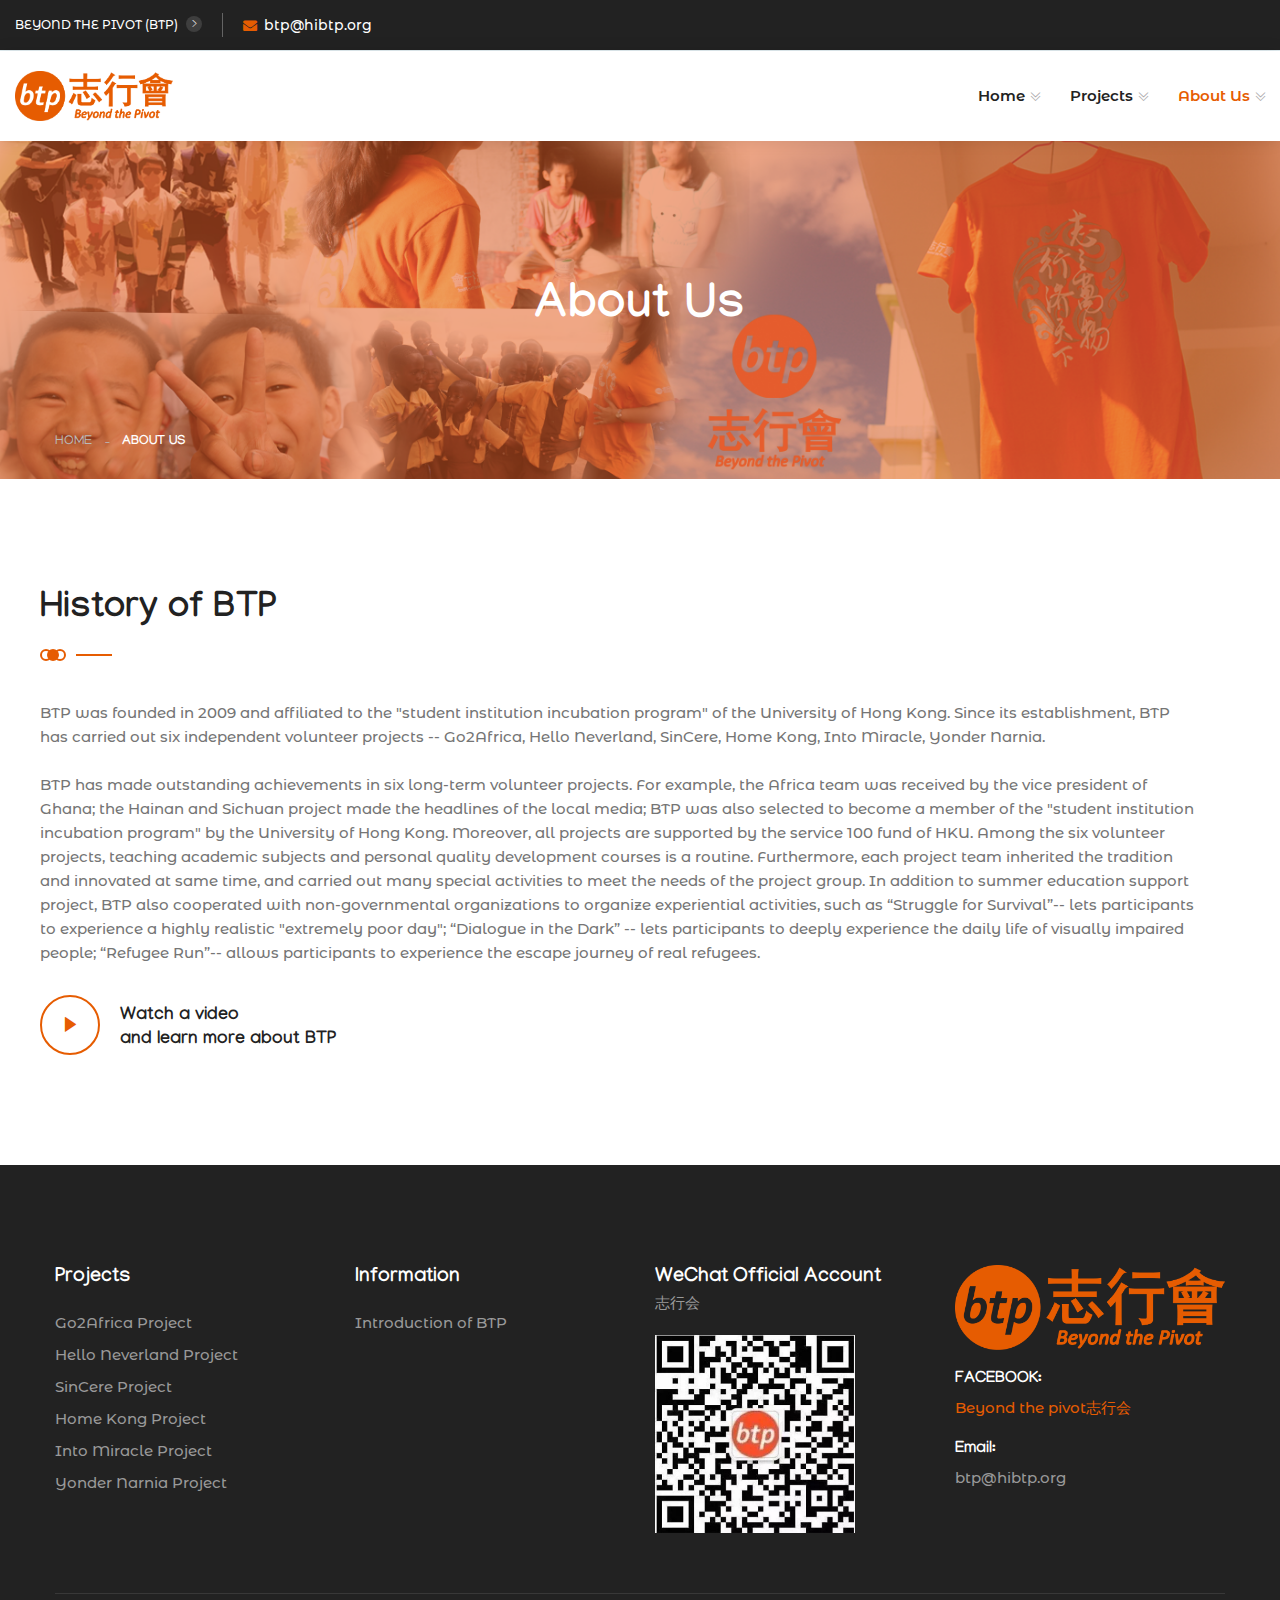
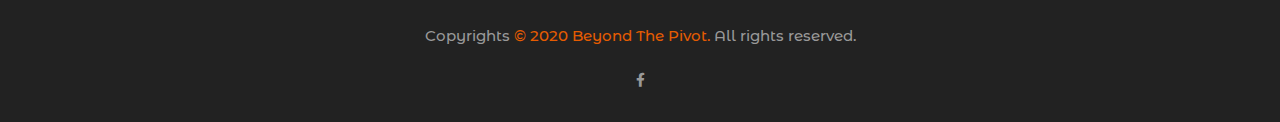
<file: finance.html>
<!DOCTYPE html>
<html lang="en">
<head>
<meta charset="utf-8">
<title>Beyond the pivot (BTP) | Information Closure</title>
<!-- Stylesheets -->
<link href="css/bootstrap.css" rel="stylesheet">
<link href="css/style.css" rel="stylesheet">
<!-- Responsive File -->
<link href="css/responsive.css" rel="stylesheet">

<link rel="shortcut icon" href="images/favicon.png" type="image/x-icon">
<link rel="icon" href="images/favicon.png" type="image/x-icon">

<!-- Responsive Settings -->
<meta http-equiv="X-UA-Compatible" content="IE=edge">
<meta name="viewport" content="width=device-width, initial-scale=1.0, maximum-scale=1.0, user-scalable=0">
<!--[if lt IE 9]><script src="https://cdnjs.cloudflare.com/ajax/libs/html5shiv/3.7.3/html5shiv.js"></script><![endif]-->
<!--[if lt IE 9]><script src="js/respond.js"></script><![endif]-->
</head>

<body>

<div class="page-wrapper">
    <!-- Preloader -->
    <div class="preloader"><div class="icon"></div></div>

        <!-- Main Header -->
        <header class="main-header header-style-one">
            <!-- Header Top -->
            <div class="header-top header-top-one">
                <div class="auto-container">
                    <div class="inner clearfix">
                        <div class="top-left clearfix">
                            <div class="welcome-text"> Beyond the pivot (BTP) <span class="arrow flaticon-right-arrow-angle"></span></div>
                            <div class="email"><a href="btp@hibtp.org"><span class="icon fa fa-envelope"></span>btp@hibtp.org</a></div>
                        </div>

                    </div>
                </div>
            </div>

            <!-- Header Upper -->
            <div class="header-upper">
                <div class="auto-container">
                    <div class="inner-container clearfix">
                        <!--Logo-->
                        <div class="logo-box clearfix">
                            <div class="logo"><a href="index.html" title="Beyond the pivot (BTP) | Home Page"><img src="images/logo.png" alt="City Government - City Regulatory HTML Template" title="City Government - City Regulatory HTML Template"></a></div>
                        </div>

                        <!--Nav-->
                        <div class="nav-outer clearfix">
                            <!--Mobile Navigation Toggler-->
                            <div class="mobile-nav-toggler"><span class="icon flaticon-menu-1"></span></div>

                            <!-- Main Menu -->
                            <nav class="main-menu navbar-expand-md navbar-light">
                                <div class="collapse navbar-collapse show clearfix" id="navbarSupportedContent">
                                    <ul class="navigation clearfix">
                                        <li class="dropdown"><a href="index.html">Home</a></li>
                                        <li  class="dropdown"><a href="feizhou.html">Projects</a>
                                            <ul>
                                                <li><a href="feizhou.html">Go2Africa Project</a></li>
                                                <li><a href="hainan.html">Hello Neverland Project</a></li>
                                                <li><a href="sichuan.html">SinCere Project</a></li>
                                                <li><a href="hk.html">Home Kong Project</a></li>
                                                <li><a href="neimeng.html">Into Miracle Project</a></li>
                                                <li><a href="yunnan.html">Yonder Narnia Project</a></li>
                                            </ul>
                                        </li>
                                        <li class="current dropdown"><a href="introduction.html">About us</a>
                                            <ul>
                                                <li><a href="introduction.html">Introduction of BTP</a></li>
                                                <!--<li><a href="members.html">Members</a></li>-->
                                            </ul>
                                        </li>
                                        <!--<li class="dropdown"><a href="finance.html">Information disclosure</a>-->
                                            <!--<ul>-->
                                                <!--<li><a href="finance.html">Financial report</a></li>-->
                                            <!--</ul>-->
                                        <!--</li>-->
                                        <!--<li><a href="contact.html">Contact Us</a></li>-->
                                    </ul>
                                </div>
                            </nav>
                        </div>

                        <!--Other Links-->
                        <div class="other-links clearfix">
                            <!--Language-->
                            <div class="language">
                                <div class="lang-btn">
                                    <span class="icon flaticon-worldwide-1"></span>
                                    <span class="txt">English</span>
                                    <span class="arrow fa fa-angle-down"></span>
                                </div>
                                <div class="lang-dropdown">
                                    <ul>
                                        <li><a href="index_ch.html">Chinese 简体中文</a></li>
                                        <li><a href="index_tch.html">Traditional Chinese 繁體中文</a></li>
                                    </ul>
                                </div>
                            </div>
                            <!--Social Links-->
                            <div class="social-links-one">
                                <ul class="clearfix">
                                    <li><a href="https://www.facebook.com/BeyondThePivot/" class="has-tooltip"><span class="fab fa-facebook-f"></span><div class="c-tooltip"><div class="tooltip-inner">Facebook</div></div></a></li>
                                </ul>
                            </div>

                        </div>

                    </div>
                </div>
            </div>
            <!--End Header Upper-->

            <!-- Sticky Header  -->
            <div class="sticky-header">
                <div class="auto-container clearfix">
                    <!--Logo-->
                    <div class="logo pull-left">
                        <a href="index.html" title=""><img src="images/sticky-logo.png" alt="" title=""></a>
                    </div>
                    <!--Right Col-->
                    <div class="pull-right">
                        <!-- Main Menu -->
                        <nav class="main-menu clearfix">
                            <!--Keep This Empty / Menu will come through Javascript-->
                        </nav><!-- Main Menu End-->
                    </div>
                </div>
            </div><!-- End Sticky Menu -->

            <!-- Mobile Menu  -->
            <div class="mobile-menu">
                <div class="menu-backdrop"></div>
                <div class="close-btn"><span class="icon flaticon-targeting-cross"></span></div>

                <nav class="menu-box">
                    <div class="nav-logo"><a href="index.html"><img src="images/nav-logo.png" alt="" title=""></a></div>
                    <div class="menu-outer"><!--Here Menu Will Come Automatically Via Javascript / Same Menu as in Header--></div>
                    <!--Social Links-->
                    <div class="social-links">
                        <ul class="clearfix">
                            <li><a href="https://www.facebook.com/BeyondThePivot/"><span class="fab fa-facebook-square"></span></a></li>
                        </ul>
                    </div>
                </nav>
            </div><!-- End Mobile Menu -->
        </header>
        <!-- End Main Header -->



    <!--Page Title-->
    <section class="page-banner">
        <div class="image-layer" style="background-image:url(images/background/banner.png);"></div>

        <div class="banner-inner">
            <div class="auto-container">
                <div class="inner-container clearfix">
                    <h1>About Us</h1>
                    <div class="page-nav">
                        <ul class="bread-crumb clearfix">
                            <li><a href="index.html">Home</a></li>
                            <li class="active">About Us</li>
                        </ul>
                    </div>
                </div>
            </div>
        </div>
    </section>

	<!--Welcome Section-->
    <section class="welcome-section-two alternate">
         <div class="lower-row">
            <div class="auto-container">
                <div class="row clearfix">
                    <div class="text-col ">
                        <div class="inner">
                            <div class="sec-title with-separator">
                                <h2>History of BTP</h2>
                                <div class="separator"><span class="cir c-1"></span><span class="cir c-2"></span><span class="cir c-3"></span></div>
                            </div>
                            <div class="text">BTP was founded in 2009 and affiliated to the "student institution incubation program" of the University of Hong Kong. Since its establishment, BTP has carried out six independent volunteer projects -- Go2Africa, Hello Neverland, SinCere, Home Kong, Into Miracle, Yonder Narnia.
                            <br> <br>BTP has made outstanding achievements in six long-term volunteer projects. For example, the Africa team was received by the vice president of Ghana; the Hainan and Sichuan project made the headlines of the local media; BTP was also selected to become a member of the "student institution incubation program" by the University of Hong Kong. Moreover, all projects are supported by the service 100 fund of HKU. Among the six volunteer projects, teaching academic subjects and personal quality development courses is a routine. Furthermore, each project team inherited the tradition and innovated at same time, and carried out many special activities to meet the needs of the project group. In addition to summer education support project, BTP also cooperated with non-governmental organizations to organize experiential activities, such as “Struggle for Survival”-- lets participants to experience a highly realistic "extremely poor day";
                                “Dialogue in the Dark” -- lets participants to deeply experience the daily life of visually impaired people; “Refugee Run”-- allows participants to experience the escape journey of real refugees.
                            </div>
                            <div class="video-link">
                                <a href="https://www.youtube.com/watch?v=Get7rqXYrbQ" class="link lightbox-image"><span class="icon flaticon-play-button-4"></span><span class="txt">Watch a video  <br> and learn more about BTP</span></a>
                            </div>
                        </div>
                    </div>
                </div>
            </div>
        </div>

    </section>



    <!-- Main Footer -->
    <footer class="main-footer">

        <!--Widgets Section-->
        <div class="widgets-section">
            <div class="auto-container">
                <div class="row clearfix">
                    <!--Column-->
                    <div class="column col-lg-3 col-md-6 col-sm-12">
                        <div class="footer-widget links-widget">
                            <div class="widget-title">
                                <h4>Projects</h4>
                            </div>
                            <div class="widget-content">
                                <ul class="links">
                                    <li><a href="feizhou.html">Go2Africa Project</a></li>
                                    <li><a href="hainan.html">Hello Neverland Project</a></li>
                                    <li><a href="sichuan.html">SinCere Project</a></li>
                                    <li><a href="hk.html">Home Kong Project</a></li>
                                    <li><a href="neimeng.html">Into Miracle Project</a></li>
                                    <li><a href="yunnan.html">Yonder Narnia Project</a></li>
                                </ul>
                            </div>
                        </div>
                    </div>
                    <!--Column-->
                    <div class="column col-lg-3 col-md-6 col-sm-12">
                        <div class="footer-widget links-widget">
                            <div class="widget-title">
                                <h4>Information</h4>
                            </div>
                            <div class="widget-content">
                                <ul class="links">
                                    <li><a href="introduction.html">Introduction of BTP</a></li>
                                    <!--<li><a href="members.html">Members of BTP</a></li>-->
                                    <!--<li><a href="finance.html">Financial Report</a></li>-->
                                    <!--<li><a href="contact.html">Contact Us</a></li>-->
                                </ul>
                            </div>
                        </div>
                    </div>
                    <!--Column-->
                    <div class="column col-lg-3 col-md-6 col-sm-12">
                        <div class="footer-widget num-widget">
                            <div class="widget-title">
                                <h4>WeChat Official Account </h4>
                                <text>志行会</text>
                            </div>
                            <div class="widget-content">
                                <img src="images/rsc/wx.png" alt="">
                            </div>
                        </div>
                    </div>
                    <!--Column-->
                    <div class="column col-lg-3 col-md-6 col-sm-12">
                        <div class="footer-widget about-widget">
                            <div class="logo">
                                <img src="images/footer-logo.png" alt="">
                            </div>
                            <div class="address">
                                <h5>FACEBOOK: </h5>
                                <a href="https://www.facebook.com/BeyondThePivot/"><text>Beyond the pivot志行会</text></a>
                            </div>
                            <div class="address">
                                <h5>Email: </h5>
                                <a href="btp@hibtp.org"></a><text>btp@hibtp.org</text>
                            </div>
                        </div>
                    </div>
                </div>
            </div>
        </div>

        <!-- Footer Bottom -->
        <div class="footer-bottom">
            <div class="auto-container">
                <div class="inner">
                    <div class="copyright">Copyrights <a>&copy; 2020 Beyond the Pivot.</a> All rights reserved.</div>
                    <ul class="social-links clearfix">
                        <li><a href="https://www.facebook.com/BeyondThePivot/"><span class="fab fa-facebook-f"></span></a></li>
                    </ul>
                </div>
            </div>
        </div>

    </footer>

</div>
<!--End pagewrapper-->
<!--Scroll to top-->
<div class="scroll-to-top scroll-to-target" data-target="html"><span class="icon flaticon-up-arrow-angle"></span></div>

<script src="js/jquery.js"></script>
<script src="js/popper.min.js"></script>
<script src="js/bootstrap.min.js"></script>
<script src="js/jquery-ui.js"></script>
<script src="js/jquery.fancybox.js"></script>
<script src="js/owl.js"></script>
<script src="js/scrollbar.js"></script>
<script src="js/appear.js"></script>
<script src="js/wow.js"></script>
<script src="js/custom-script.js"></script>

</body>
</html>
</file>
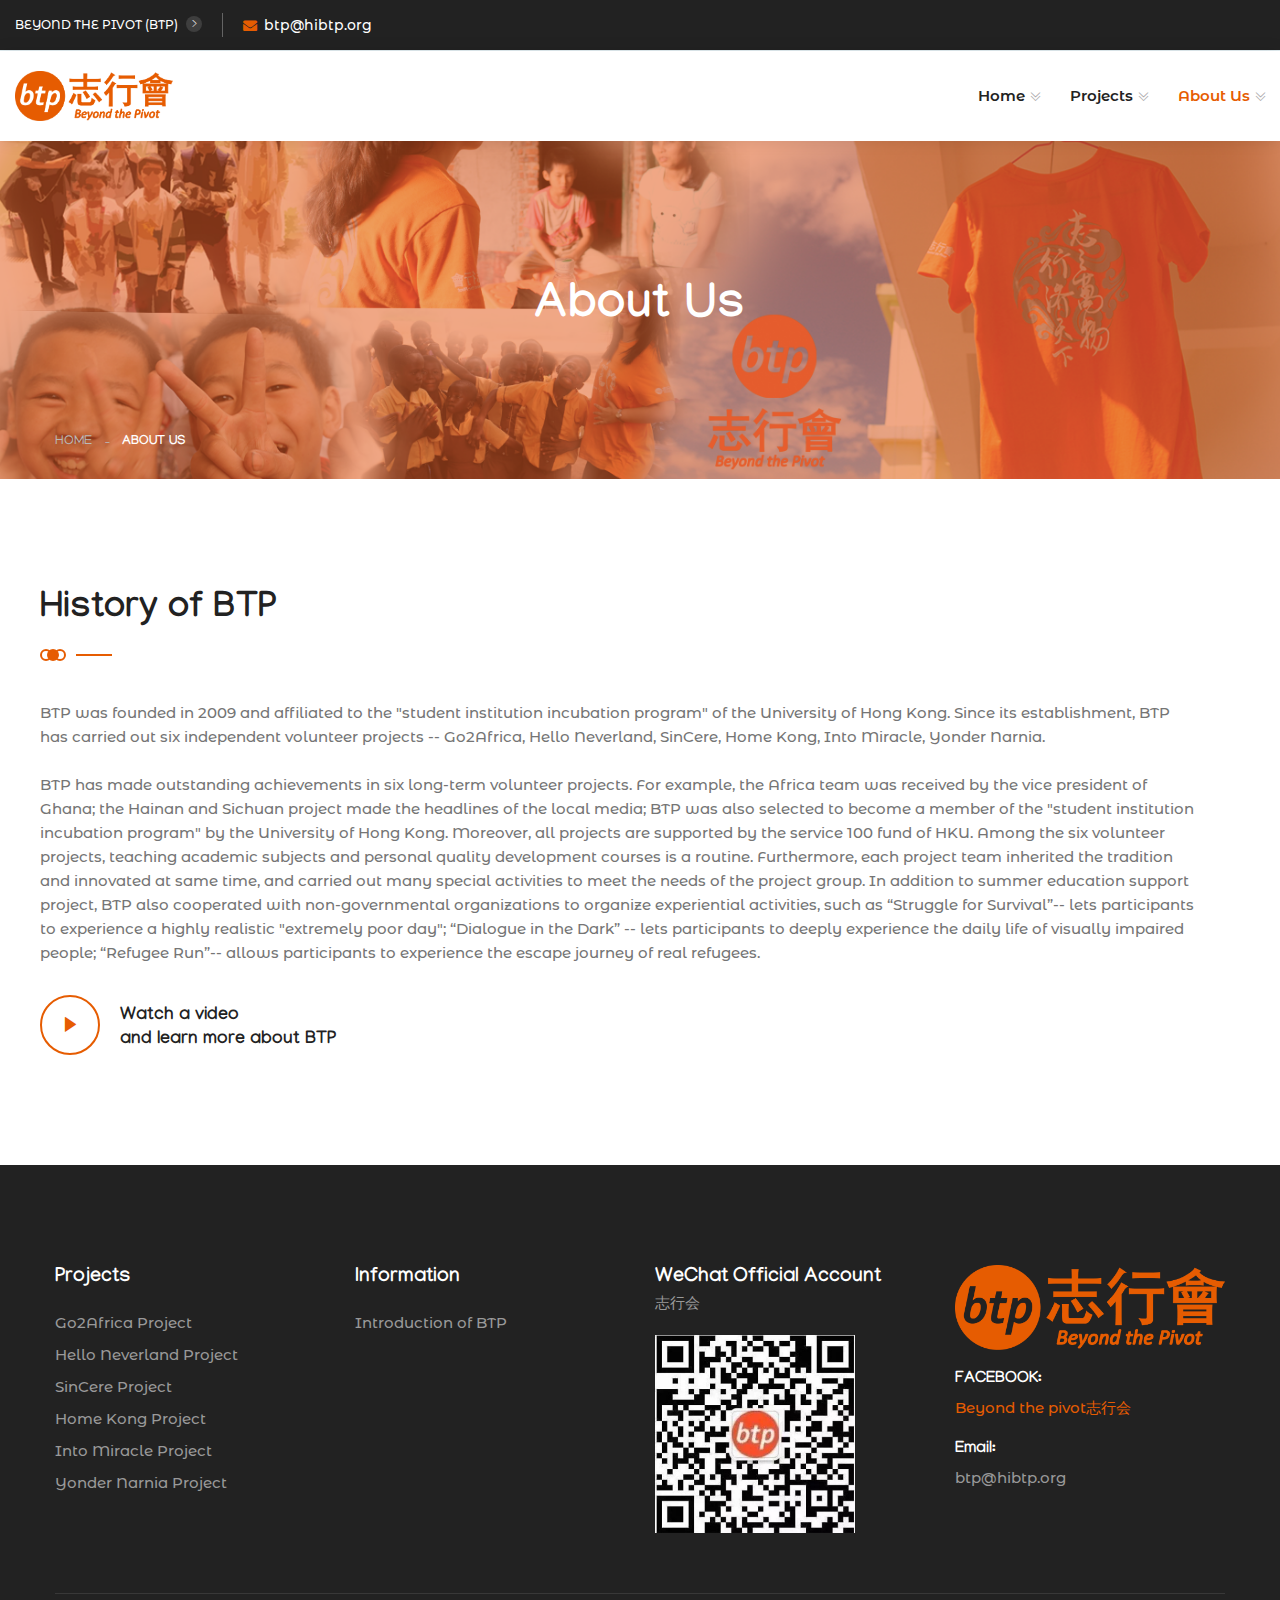
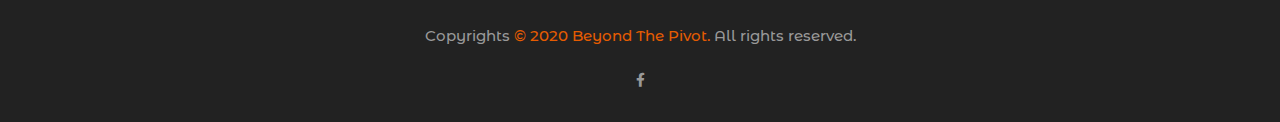
<file: introduction.html>
<!DOCTYPE html>
<html lang="en">
<head>
<meta charset="utf-8">
<title>Beyond the pivot (BTP) | Introduction of BTP</title>
<!-- Stylesheets -->
<link href="css/bootstrap.css" rel="stylesheet">
<link href="css/style.css" rel="stylesheet">
<!-- Responsive File -->
<link href="css/responsive.css" rel="stylesheet">

<link rel="shortcut icon" href="images/favicon.png" type="image/x-icon">
<link rel="icon" href="images/favicon.png" type="image/x-icon">

<!-- Responsive Settings -->
<meta http-equiv="X-UA-Compatible" content="IE=edge">
<meta name="viewport" content="width=device-width, initial-scale=1.0, maximum-scale=1.0, user-scalable=0">
<!--[if lt IE 9]><script src="https://cdnjs.cloudflare.com/ajax/libs/html5shiv/3.7.3/html5shiv.js"></script><![endif]-->
<!--[if lt IE 9]><script src="js/respond.js"></script><![endif]-->
</head>

<body>

<div class="page-wrapper">
    <!-- Preloader -->
    <div class="preloader"><div class="icon"></div></div>

        <!-- Main Header -->
        <header class="main-header header-style-one">
            <!-- Header Top -->
            <div class="header-top header-top-one">
                <div class="auto-container">
                    <div class="inner clearfix">
                        <div class="top-left clearfix">
                            <div class="welcome-text"> Beyond the pivot (BTP) <span class="arrow flaticon-right-arrow-angle"></span></div>
                            <div class="email"><a href="btp@hibtp.org"><span class="icon fa fa-envelope"></span>btp@hibtp.org</a></div>
                        </div>

                    </div>
                </div>
            </div>

            <!-- Header Upper -->
            <div class="header-upper">
                <div class="auto-container">
                    <div class="inner-container clearfix">
                        <!--Logo-->
                        <div class="logo-box clearfix">
                            <div class="logo"><a href="index.html" title="Beyond the pivot (BTP) | Home Page"><img src="images/logo.png" alt="City Government - City Regulatory HTML Template" title="City Government - City Regulatory HTML Template"></a></div>
                        </div>

                        <!--Nav-->
                        <div class="nav-outer clearfix">
                            <!--Mobile Navigation Toggler-->
                            <div class="mobile-nav-toggler"><span class="icon flaticon-menu-1"></span></div>

                            <!-- Main Menu -->
                            <nav class="main-menu navbar-expand-md navbar-light">
                                <div class="collapse navbar-collapse show clearfix" id="navbarSupportedContent">
                                    <ul class="navigation clearfix">
                                        <li class="dropdown"><a href="index.html">Home</a></li>
                                        <li  class="dropdown"><a href="feizhou.html">Projects</a>
                                            <ul>
                                                <li><a href="feizhou.html">Go2Africa Project</a></li>
                                                <li><a href="hainan.html">Hello Neverland Project</a></li>
                                                <li><a href="sichuan.html">SinCere Project</a></li>
                                                <li><a href="hk.html">Home Kong Project</a></li>
                                                <li><a href="neimeng.html">Into Miracle Project</a></li>
                                                <li><a href="yunnan.html">Yonder Narnia Project</a></li>
                                            </ul>
                                        </li>
                                        <li class="current dropdown"><a href="introduction.html">About us</a>
                                            <ul>
                                                <li><a href="introduction.html">Introduction of BTP</a></li>
                                                <!--<li><a href="members.html">Members</a></li>-->
                                            </ul>
                                        </li>
                                        <!--<li class="dropdown"><a href="finance.html">Information disclosure</a>-->
                                            <!--<ul>-->
                                                <!--<li><a href="finance.html">Financial report</a></li>-->
                                            <!--</ul>-->
                                        <!--</li>-->
                                        <!--<li><a href="contact.html">Contact Us</a></li>-->
                                    </ul>
                                </div>
                            </nav>
                        </div>

                        <!--Other Links-->
                        <div class="other-links clearfix">
                            <!--Language-->
                            <div class="language">
                                <div class="lang-btn">
                                    <span class="icon flaticon-worldwide-1"></span>
                                    <span class="txt">English</span>
                                    <span class="arrow fa fa-angle-down"></span>
                                </div>
                                <div class="lang-dropdown">
                                    <ul>
                                        <li><a href="index_ch.html">Chinese 简体中文</a></li>
                                        <li><a href="index_tch.html">Traditional Chinese 繁體中文</a></li>
                                    </ul>
                                </div>
                            </div>
                            <!--Social Links-->
                            <div class="social-links-one">
                                <ul class="clearfix">
                                    <li><a href="https://www.facebook.com/BeyondThePivot/" class="has-tooltip"><span class="fab fa-facebook-f"></span><div class="c-tooltip"><div class="tooltip-inner">Facebook</div></div></a></li>
                                </ul>
                            </div>

                        </div>

                    </div>
                </div>
            </div>
            <!--End Header Upper-->

            <!-- Sticky Header  -->
            <div class="sticky-header">
                <div class="auto-container clearfix">
                    <!--Logo-->
                    <div class="logo pull-left">
                        <a href="index.html" title=""><img src="images/sticky-logo.png" alt="" title=""></a>
                    </div>
                    <!--Right Col-->
                    <div class="pull-right">
                        <!-- Main Menu -->
                        <nav class="main-menu clearfix">
                            <!--Keep This Empty / Menu will come through Javascript-->
                        </nav><!-- Main Menu End-->
                    </div>
                </div>
            </div><!-- End Sticky Menu -->

            <!-- Mobile Menu  -->
            <div class="mobile-menu">
                <div class="menu-backdrop"></div>
                <div class="close-btn"><span class="icon flaticon-targeting-cross"></span></div>

                <nav class="menu-box">
                    <div class="nav-logo"><a href="index.html"><img src="images/nav-logo.png" alt="" title=""></a></div>
                    <div class="menu-outer"><!--Here Menu Will Come Automatically Via Javascript / Same Menu as in Header--></div>
                    <!--Social Links-->
                    <div class="social-links">
                        <ul class="clearfix">
                            <li><a href="https://www.facebook.com/BeyondThePivot/"><span class="fab fa-facebook-square"></span></a></li>
                        </ul>
                    </div>
                </nav>
            </div><!-- End Mobile Menu -->
        </header>
        <!-- End Main Header -->



    <!--Page Title-->
    <section class="page-banner">
        <div class="image-layer" style="background-image:url(images/background/banner.png);"></div>

        <div class="banner-inner">
            <div class="auto-container">
                <div class="inner-container clearfix">
                    <h1>About Us</h1>
                    <div class="page-nav">
                        <ul class="bread-crumb clearfix">
                            <li><a href="index.html">Home</a></li>
                            <li class="active">About Us</li>
                        </ul>
                    </div>
                </div>
            </div>
        </div>
    </section>

	<!--Welcome Section-->
    <section class="welcome-section-two alternate">
         <div class="lower-row">
            <div class="auto-container">
                <div class="row clearfix">
                    <div class="text-col ">
                        <div class="inner">
                            <div class="sec-title with-separator">
                                <h2>History of BTP</h2>
                                <div class="separator"><span class="cir c-1"></span><span class="cir c-2"></span><span class="cir c-3"></span></div>
                            </div>
                            <div class="text">BTP was founded in 2009 and affiliated to the "student institution incubation program" of the University of Hong Kong. Since its establishment, BTP has carried out six independent volunteer projects -- Go2Africa, Hello Neverland, SinCere, Home Kong, Into Miracle, Yonder Narnia.
                            <br> <br>BTP has made outstanding achievements in six long-term volunteer projects. For example, the Africa team was received by the vice president of Ghana; the Hainan and Sichuan project made the headlines of the local media; BTP was also selected to become a member of the "student institution incubation program" by the University of Hong Kong. Moreover, all projects are supported by the service 100 fund of HKU. Among the six volunteer projects, teaching academic subjects and personal quality development courses is a routine. Furthermore, each project team inherited the tradition and innovated at same time, and carried out many special activities to meet the needs of the project group. In addition to summer education support project, BTP also cooperated with non-governmental organizations to organize experiential activities, such as “Struggle for Survival”-- lets participants to experience a highly realistic "extremely poor day";
                                “Dialogue in the Dark” -- lets participants to deeply experience the daily life of visually impaired people; “Refugee Run”-- allows participants to experience the escape journey of real refugees.
                            </div>
                            <div class="video-link">
                                <a href="https://www.youtube.com/watch?v=Get7rqXYrbQ" class="link lightbox-image"><span class="icon flaticon-play-button-4"></span><span class="txt">Watch a video  <br> and learn more about BTP</span></a>
                            </div>
                        </div>
                    </div>
                </div>
            </div>
        </div>

    </section>



    <!-- Main Footer -->
    <footer class="main-footer">

        <!--Widgets Section-->
        <div class="widgets-section">
            <div class="auto-container">
                <div class="row clearfix">
                    <!--Column-->
                    <div class="column col-lg-3 col-md-6 col-sm-12">
                        <div class="footer-widget links-widget">
                            <div class="widget-title">
                                <h4>Projects</h4>
                            </div>
                            <div class="widget-content">
                                <ul class="links">
                                    <li><a href="feizhou.html">Go2Africa Project</a></li>
                                    <li><a href="hainan.html">Hello Neverland Project</a></li>
                                    <li><a href="sichuan.html">SinCere Project</a></li>
                                    <li><a href="hk.html">Home Kong Project</a></li>
                                    <li><a href="neimeng.html">Into Miracle Project</a></li>
                                    <li><a href="yunnan.html">Yonder Narnia Project</a></li>
                                </ul>
                            </div>
                        </div>
                    </div>
                    <!--Column-->
                    <div class="column col-lg-3 col-md-6 col-sm-12">
                        <div class="footer-widget links-widget">
                            <div class="widget-title">
                                <h4>Information</h4>
                            </div>
                            <div class="widget-content">
                                <ul class="links">
                                    <li><a href="introduction.html">Introduction of BTP</a></li>
                                    <!--<li><a href="members.html">Members of BTP</a></li>-->
                                    <!--<li><a href="finance.html">Financial Report</a></li>-->
                                    <!--<li><a href="contact.html">Contact Us</a></li>-->
                                </ul>
                            </div>
                        </div>
                    </div>
                    <!--Column-->
                    <div class="column col-lg-3 col-md-6 col-sm-12">
                        <div class="footer-widget num-widget">
                            <div class="widget-title">
                                <h4>WeChat Official Account </h4>
                                <text>志行会</text>
                            </div>
                            <div class="widget-content">
                                <img src="images/rsc/wx.png" alt="">
                            </div>
                        </div>
                    </div>
                    <!--Column-->
                    <div class="column col-lg-3 col-md-6 col-sm-12">
                        <div class="footer-widget about-widget">
                            <div class="logo">
                                <img src="images/footer-logo.png" alt="">
                            </div>
                            <div class="address">
                                <h5>FACEBOOK: </h5>
                                <a href="https://www.facebook.com/BeyondThePivot/"><text>Beyond the pivot志行会</text></a>
                            </div>
                            <div class="address">
                                <h5>Email: </h5>
                                <a href="btp@hibtp.org"></a><text>btp@hibtp.org</text>
                            </div>
                        </div>
                    </div>
                </div>
            </div>
        </div>

        <!-- Footer Bottom -->
        <div class="footer-bottom">
            <div class="auto-container">
                <div class="inner">
                    <div class="copyright">Copyrights <a>&copy; 2020 Beyond the Pivot.</a> All rights reserved.</div>
                    <ul class="social-links clearfix">
                        <li><a href="https://www.facebook.com/BeyondThePivot/"><span class="fab fa-facebook-f"></span></a></li>
                    </ul>
                </div>
            </div>
        </div>

    </footer>

</div>
<!--End pagewrapper-->
<!--Scroll to top-->
<div class="scroll-to-top scroll-to-target" data-target="html"><span class="icon flaticon-up-arrow-angle"></span></div>

<script src="js/jquery.js"></script>
<script src="js/popper.min.js"></script>
<script src="js/bootstrap.min.js"></script>
<script src="js/jquery-ui.js"></script>
<script src="js/jquery.fancybox.js"></script>
<script src="js/owl.js"></script>
<script src="js/scrollbar.js"></script>
<script src="js/appear.js"></script>
<script src="js/wow.js"></script>
<script src="js/custom-script.js"></script>

</body>
</html>
</file>
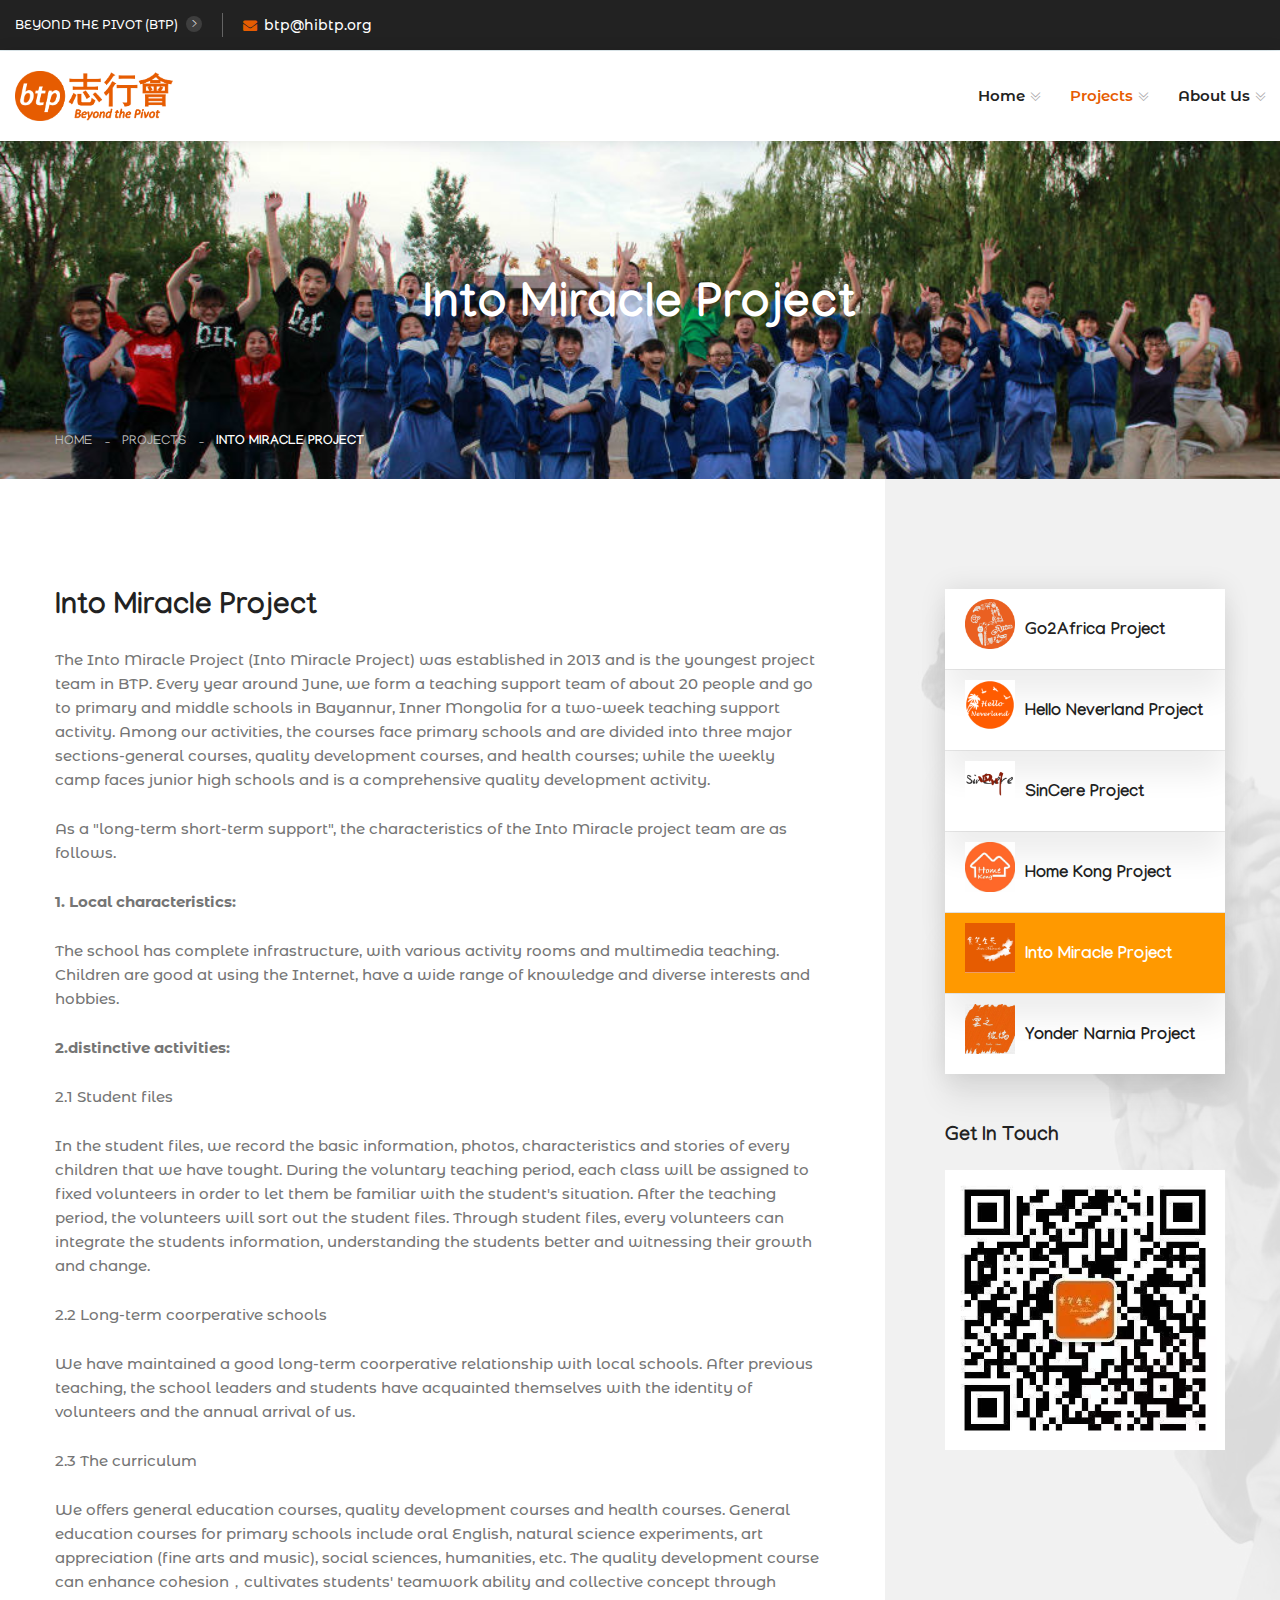
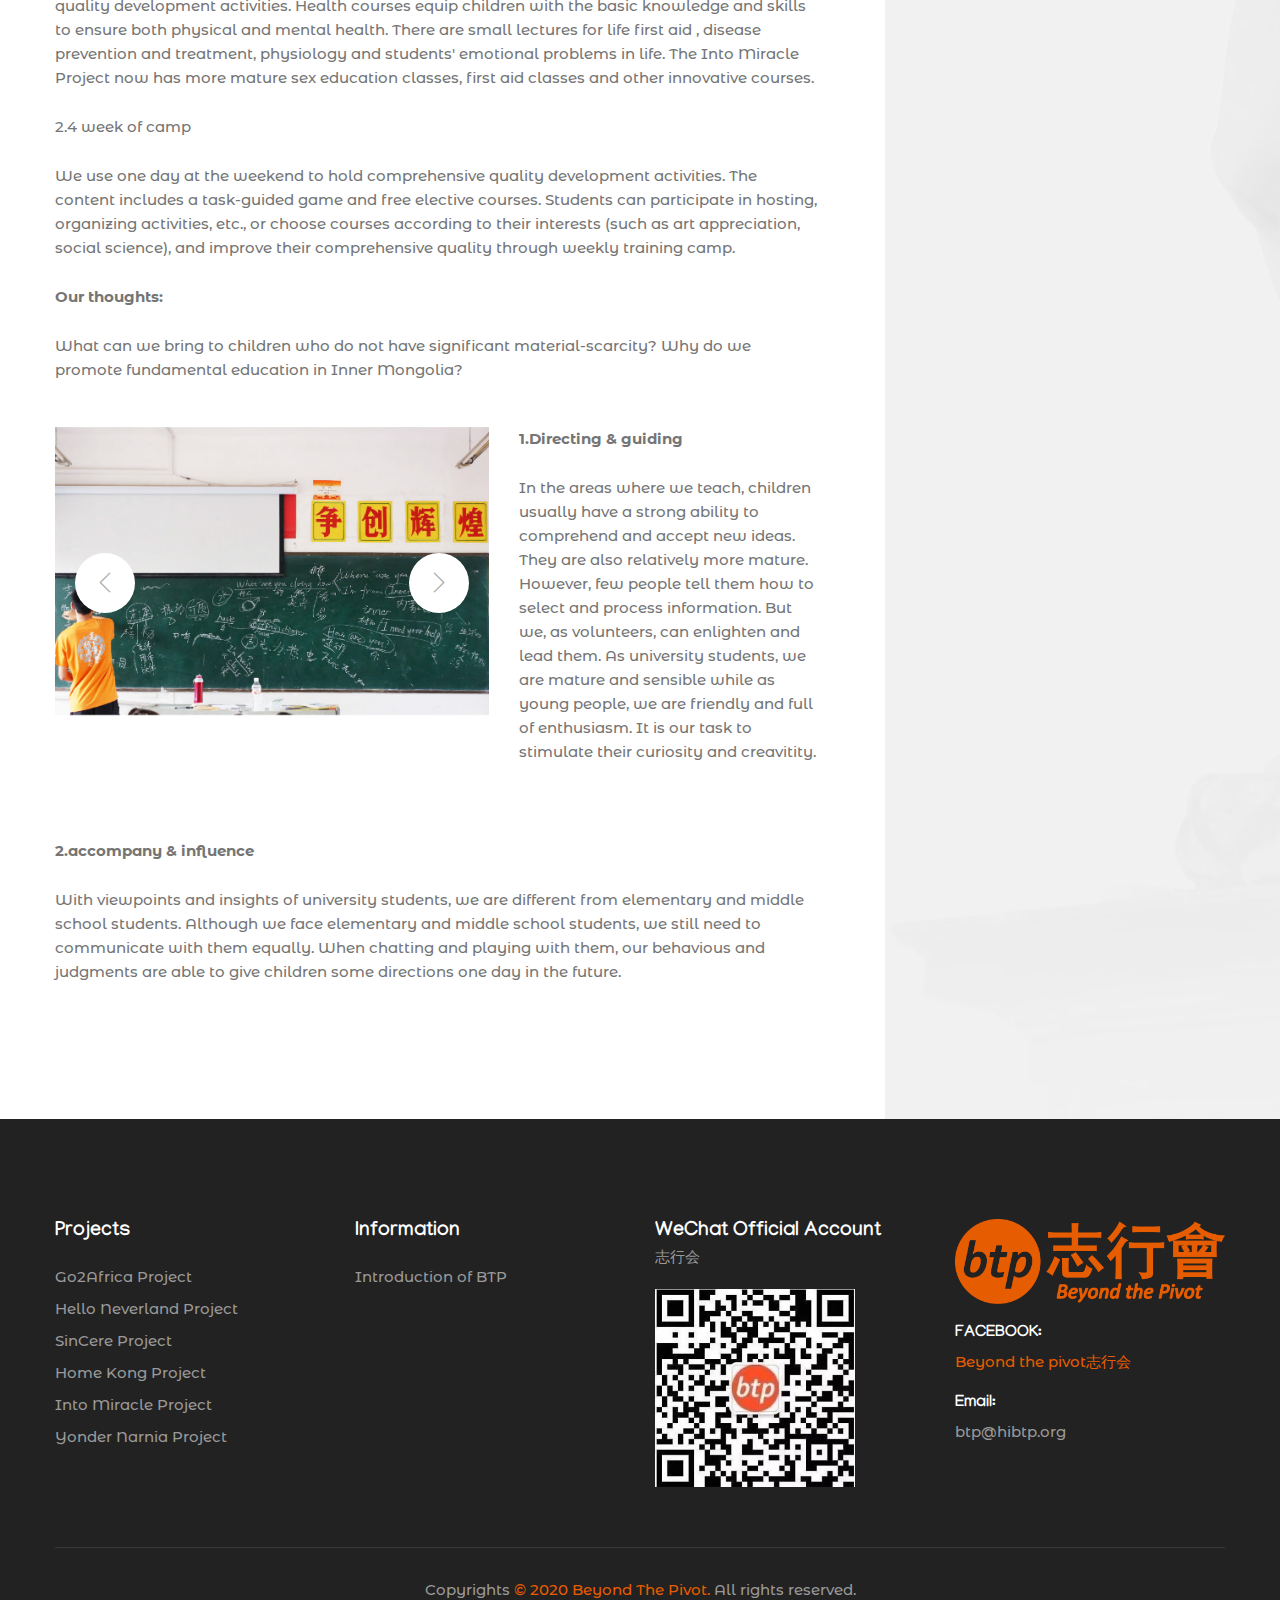
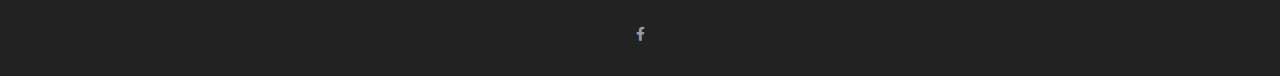
<file: neimeng.html>
<!DOCTYPE html>
<html lang="en">
<head>
    <meta charset="utf-8">
    <title>Beyond the pivot (BTP) | Into Miracle Project</title>
    <!-- Stylesheets -->
    <link href="css/bootstrap.css" rel="stylesheet">
    <link href="css/style.css" rel="stylesheet">
    <!-- Responsive File -->
    <link href="css/responsive.css" rel="stylesheet">

    <link rel="shortcut icon" href="images/favicon.png" type="image/x-icon">
    <link rel="icon" href="images/favicon.png" type="image/x-icon">

    <!-- Responsive Settings -->
    <meta http-equiv="X-UA-Compatible" content="IE=edge">
    <meta name="viewport" content="width=device-width, initial-scale=1.0, maximum-scale=1.0, user-scalable=0">
    <!--[if lt IE 9]><script src="https://cdnjs.cloudflare.com/ajax/libs/html5shiv/3.7.3/html5shiv.js"></script><![endif]-->
    <!--[if lt IE 9]><script src="js/respond.js"></script><![endif]-->
</head>

<body>

<div class="page-wrapper">
    <!-- Preloader -->
    <div class="preloader"><div class="icon"></div></div>

    <!-- Main Header -->
    <header class="main-header header-style-one">
        <!-- Header Top -->
        <div class="header-top header-top-one">
            <div class="auto-container">
                <div class="inner clearfix">
                    <div class="top-left clearfix">
                        <div class="welcome-text"> Beyond the pivot (BTP) <span class="arrow flaticon-right-arrow-angle"></span></div>
                        <div class="email"><a href="btp@hibtp.org"><span class="icon fa fa-envelope"></span>btp@hibtp.org</a></div>
                    </div>

                </div>
            </div>
        </div>

        <!-- Header Upper -->
        <div class="header-upper">
            <div class="auto-container">
                <div class="inner-container clearfix">
                    <!--Logo-->
                    <div class="logo-box clearfix">
                        <div class="logo"><a href="index.html" title="Beyond the pivot (BTP) | Home Page"><img src="images/logo.png" alt="City Government - City Regulatory HTML Template" title="City Government - City Regulatory HTML Template"></a></div>
                    </div>

                    <!--Nav-->
                    <div class="nav-outer clearfix">
                        <!--Mobile Navigation Toggler-->
                        <div class="mobile-nav-toggler"><span class="icon flaticon-menu-1"></span></div>

                        <!-- Main Menu -->
                        <nav class="main-menu navbar-expand-md navbar-light">
                            <div class="collapse navbar-collapse show clearfix" id="navbarSupportedContent">
                                <ul class="navigation clearfix">
                                    <li class="dropdown"><a href="index.html">Home</a></li>
                                    <li  class="current dropdown"><a href="feizhou.html">Projects</a>
                                        <ul>
                                            <li><a href="feizhou.html">Go2Africa Project</a></li>
                                            <li><a href="hainan.html">Hello Neverland Project</a></li>
                                            <li><a href="sichuan.html">SinCere Project</a></li>
                                            <li><a href="hk.html">Home Kong Project</a></li>
                                            <li><a href="neimeng.html">Into Miracle Project</a></li>
                                            <li><a href="yunnan.html">Yonder Narnia Project</a></li>
                                        </ul>
                                    </li>
                                    <li class="dropdown"><a href="introduction.html">About us</a>
                                        <ul>
                                            <li><a href="introduction.html">Introduction of BTP</a></li>
                                            <!--<li><a href="members.html">Members</a></li>-->
                                        </ul>
                                    </li>
                                    <!--<li class="dropdown"><a href="finance.html">Information disclosure</a>-->
                                        <!--<ul>-->
                                            <!--<li><a href="finance.html">Financial report</a></li>-->
                                        <!--</ul>-->
                                    <!--</li>-->
                                    <!--<li><a href="contact.html">Contact Us</a></li>-->
                                </ul>
                            </div>
                        </nav>
                    </div>

                    <!--Other Links-->
                    <div class="other-links clearfix">
                        <!--Language-->
                        <div class="language">
                            <div class="lang-btn">
                                <span class="icon flaticon-worldwide-1"></span>
                                <span class="txt">English</span>
                                <span class="arrow fa fa-angle-down"></span>
                            </div>
                            <div class="lang-dropdown">
                                <ul>
                                    <li><a href="index_ch.html">Chinese 简体中文</a></li>
                                    <li><a href="index_tch.html">Traditional Chinese 繁體中文</a></li>
                                </ul>
                            </div>
                        </div>
                        <!--Social Links-->
                        <div class="social-links-one">
                            <ul class="clearfix">
                                <li><a href="https://www.facebook.com/BeyondThePivot/" class="has-tooltip"><span class="fab fa-facebook-f"></span><div class="c-tooltip"><div class="tooltip-inner">Facebook</div></div></a></li>
                            </ul>
                        </div>

                    </div>

                </div>
            </div>
        </div>
        <!--End Header Upper-->

        <!-- Sticky Header  -->
        <div class="sticky-header">
            <div class="auto-container clearfix">
                <!--Logo-->
                <div class="logo pull-left">
                    <a href="index.html" title=""><img src="images/sticky-logo.png" alt="" title=""></a>
                </div>
                <!--Right Col-->
                <div class="pull-right">
                    <!-- Main Menu -->
                    <nav class="main-menu clearfix">
                        <!--Keep This Empty / Menu will come through Javascript-->
                    </nav><!-- Main Menu End-->
                </div>
            </div>
        </div><!-- End Sticky Menu -->

        <!-- Mobile Menu  -->
        <div class="mobile-menu">
            <div class="menu-backdrop"></div>
            <div class="close-btn"><span class="icon flaticon-targeting-cross"></span></div>

            <nav class="menu-box">
                <div class="nav-logo"><a href="index.html"><img src="images/nav-logo.png" alt="" title=""></a></div>
                <div class="menu-outer"><!--Here Menu Will Come Automatically Via Javascript / Same Menu as in Header--></div>
                <!--Social Links-->
                <div class="social-links">
                    <ul class="clearfix">
                        <li><a href="https://www.facebook.com/BeyondThePivot/"><span class="fab fa-facebook-square"></span></a></li>
                    </ul>
                </div>
            </nav>
        </div><!-- End Mobile Menu -->
    </header>
    <!-- End Main Header -->

    <!--Page Title-->
    <section class="page-banner">
        <div class="image-layer" style="background-image:url(images/background/neimeng.jpg);"></div>

        <div class="banner-inner">
            <div class="auto-container">
                <div class="inner-container clearfix">
                    <h1>Into Miracle Project</h1>
                    <div class="page-nav">
                        <ul class="bread-crumb clearfix">
                            <li><a href="index.html">Home</a></li>
                            <li><a href="projects.html">Projects</a></li>
                            <li class="active">Into Miracle Project</li>
                        </ul>
                    </div>
                </div>
            </div>
        </div>
    </section>

    <div class="sidebar-page-container">
        <div class="auto-container">
            <div class="row clearfix">

                <!--Content Side-->
                <div class="content-side col-lg-8 col-md-12 col-sm-12">
                    <div class="content-inner">
                        <div class="service-details">
                            <h2>Into Miracle Project</h2>
                            <div class="text-block">
                                <p>The Into Miracle Project (Into Miracle Project) was established in 2013 and is the youngest project team in BTP. Every year around June, we form a teaching support team of about 20 people and go to primary and middle schools in Bayannur, Inner Mongolia for a two-week teaching support activity. Among our activities, the courses face primary schools and are divided into three major sections-general courses, quality development courses, and health courses; while the weekly camp faces junior high schools and is a comprehensive quality development activity.</p>
                                <p>As a "long-term short-term support", the characteristics of the Into Miracle project team are as follows.</p>
                                <p><strong>1. Local characteristics:</strong></p>
                                <p>The school has complete infrastructure, with various activity rooms and multimedia teaching. Children are good at using the Internet, have a wide range of knowledge and diverse interests and hobbies.</p>
                                <p><strong>2.distinctive activities:</strong></p>
                                <p>2.1 Student files</p>
                                <p>In the student files, we record the basic information, photos, characteristics and stories of every children that we have tought. During the voluntary teaching period, each class will be assigned to fixed volunteers in order to let them be familiar with the student's situation. After the teaching period, the volunteers will sort out the student files. Through student files, every volunteers can integrate the students information, understanding the students better and witnessing their growth and change.</p>
                                <p>2.2 Long-term coorperative schools</p>
                                <p>We have maintained a good long-term coorperative relationship with local schools. After previous teaching, the school leaders and students have acquainted themselves with the identity of volunteers and the annual arrival of us.</p>
                                <p>2.3 The curriculum</p>
                                <p>We offers general education courses, quality development courses and health courses. General education courses for primary schools include oral English, natural science experiments, art appreciation (fine arts and music), social sciences, humanities, etc. The quality development course can enhance cohesion，cultivates students' teamwork ability and collective concept through quality development activities. Health courses equip children with the basic knowledge and skills to ensure both physical and mental health. There are small lectures for life first aid , disease prevention and treatment, physiology and students' emotional problems in life. The Into Miracle Project now has more mature sex education classes, first aid classes and other innovative courses.</p>
                                <p>2.4 week of camp</p>
                                <p>We use one day at the weekend to hold comprehensive quality development activities. The content includes a task-guided game and free elective courses. Students can participate in hosting, organizing activities, etc., or choose courses according to their interests (such as art appreciation, social science), and improve their comprehensive quality through weekly training camp.</p>
                                <p><strong>Our thoughts:</strong></p>
                                <p>What can we bring to children who do not have significant material-scarcity? Why do we promote fundamental education in Inner Mongolia?
                                </p>
                            </div>
                            <div class="two-col">
                                <div class="row clearfix">
                                    <div class="image-col col-lg-7 col-md-7 col-sm-12">
                                        <div class="single-item-carousel owl-theme owl-carousel">
                                            <figure class="image"><img src="images/neimeng/1.jpg" alt=""></figure>
                                            <figure class="image"><img src="images/neimeng/2.jpg" alt=""></figure>
                                            <figure class="image"><img src="images/neimeng/3.jpg" alt=""></figure>
                                            <figure class="image"><img src="images/neimeng/4.jpg" alt=""></figure>
                                        </div>
                                    </div>
                                    <div class="text-col col-lg-5 col-md-5 col-sm-12">
                                        <p><strong>1.Directing & guiding</strong></p>
                                        <p>In the areas where we teach, children usually have a strong ability to comprehend and accept new ideas. They are also relatively more mature. However, few people tell them how to select and process information. But we, as volunteers, can enlighten and lead them. As university students, we are mature and sensible while as young people, we are friendly and full of enthusiasm. It is our task to stimulate their curiosity and creavitity.</p>
                                    </div>
                                </div>
                            </div>
                            <p><strong>2.accompany & influence</strong></p>
                            <p>With viewpoints and insights of university students, we are different from elementary and middle school students. Although we face elementary and middle school students, we still need to communicate with them equally. When chatting and playing with them, our behavious and judgments are able to give children some directions one day in the future.</p>
                        </div>
                    </div>
                </div>

                <!--Sidebar Side-->
                <div class="sidebar-side col-lg-4 col-md-12 col-sm-12">
                    <aside class="sidebar">
                        <div class="bg-layer">
                            <div class="image-layer" style="background-image:url(images/background/sidebar-bg-image.jpg);"></div>
                        </div>
                        <div class="sidebar-widget services-widget">
                            <div class="widget-content">
                                <ul class="links clearfix">
                                    <li><a href="feizhou.html"><img src="images/logo/feizhou.jpeg"> <span class="ttl">Go2Africa Project</span></a></li>
                                    <li><a href="hainan.html"><img src="images/logo/hainan.jpeg"><span class="ttl">Hello Neverland Project</span></a></li>
                                    <li><a href="sichuan.html"> <img src="images/logo/sichuan.jpeg"><span class="ttl">SinCere Project</span></a></li>
                                    <li><a href="hk.html"><img src="images/logo/hk.jpeg"><span class="ttl">Home Kong Project</span></a></li>
                                    <li class="current"><a href="neimeng.html"><img src="images/logo/neimeng.jpeg"><span class="ttl">Into Miracle Project</span></a></li>
                                    <li><a href="yunnan.html"><img src="images/logo/yunnan.jpeg"> <span class="ttl">Yonder Narnia Project</span></a></li>
                                </ul>
                            </div>
                        </div>

                        <div class="sidebar-widget contact-widget">
                            <div class="widget-content">
                                <div class="sidebar-title">
                                    <h4>Get in Touch</h4>
                                </div>
                                <img src="images/qrcode/neimeng.jpg">
                            </div>
                        </div>

                    </aside>
                </div>

            </div>
        </div>
    </div>

    <!-- Main Footer -->
    <footer class="main-footer">

        <!--Widgets Section-->
        <div class="widgets-section">
            <div class="auto-container">
                <div class="row clearfix">
                    <!--Column-->
                    <div class="column col-lg-3 col-md-6 col-sm-12">
                        <div class="footer-widget links-widget">
                            <div class="widget-title">
                                <h4>Projects</h4>
                            </div>
                            <div class="widget-content">
                                <ul class="links">
                                    <li><a href="feizhou.html">Go2Africa Project</a></li>
                                    <li><a href="hainan.html">Hello Neverland Project</a></li>
                                    <li><a href="sichuan.html">SinCere Project</a></li>
                                    <li><a href="hk.html">Home Kong Project</a></li>
                                    <li><a href="neimeng.html">Into Miracle Project</a></li>
                                    <li><a href="yunnan.html">Yonder Narnia Project</a></li>
                                </ul>
                            </div>
                        </div>
                    </div>
                    <!--Column-->
                    <div class="column col-lg-3 col-md-6 col-sm-12">
                        <div class="footer-widget links-widget">
                            <div class="widget-title">
                                <h4>Information</h4>
                            </div>
                            <div class="widget-content">
                                <ul class="links">
                                    <li><a href="introduction.html">Introduction of BTP</a></li>
                                    <!--<li><a href="members.html">Members of BTP</a></li>-->
                                    <!--<li><a href="finance.html">Financial Report</a></li>-->
                                    <!--<li><a href="contact.html">Contact Us</a></li>-->
                                </ul>
                            </div>
                        </div>
                    </div>
                    <!--Column-->
                    <div class="column col-lg-3 col-md-6 col-sm-12">
                        <div class="footer-widget num-widget">
                            <div class="widget-title">
                                <h4>WeChat Official Account </h4>
                                <text>志行会</text>
                            </div>
                            <div class="widget-content">
                                <img src="images/rsc/wx.png" alt="">
                            </div>
                        </div>
                    </div>
                    <!--Column-->
                    <div class="column col-lg-3 col-md-6 col-sm-12">
                        <div class="footer-widget about-widget">
                            <div class="logo">
                                <img src="images/footer-logo.png" alt="">
                            </div>
                            <div class="address">
                                <h5>FACEBOOK: </h5>
                                <a href="https://www.facebook.com/BeyondThePivot/"><text>Beyond the pivot志行会</text></a>
                            </div>
                            <div class="address">
                                <h5>Email: </h5>
                                <a href="btp@hibtp.org"></a><text>btp@hibtp.org</text>
                            </div>
                        </div>
                    </div>
                </div>
            </div>
        </div>

        <!-- Footer Bottom -->
        <div class="footer-bottom">
            <div class="auto-container">
                <div class="inner">
                    <div class="copyright">Copyrights <a>&copy; 2020 Beyond the Pivot.</a> All rights reserved.</div>
                    <ul class="social-links clearfix">
                        <li><a href="https://www.facebook.com/BeyondThePivot/"><span class="fab fa-facebook-f"></span></a></li>
                    </ul>
                </div>
            </div>
        </div>

    </footer>

</div>
<!--End pagewrapper-->
<!--Scroll to top-->
<div class="scroll-to-top scroll-to-target" data-target="html"><span class="icon flaticon-up-arrow-angle"></span></div>

<script src="js/jquery.js"></script>
<script src="js/popper.min.js"></script>
<script src="js/bootstrap.min.js"></script>
<script src="js/jquery-ui.js"></script>
<script src="js/jquery.fancybox.js"></script>
<script src="js/owl.js"></script>
<script src="js/scrollbar.js"></script>
<script src="js/appear.js"></script>
<script src="js/wow.js"></script>
<script src="js/custom-script.js"></script>

</body>
</html>
</file>
<file: css/style.css>
/* City Government - City Regulatory HTML Template  */


/*** 

====================================================================
			Fonts
====================================================================

 ***/

@import url('https://fonts.googleapis.com/css?family=Manjari:100,400,700|Montserrat+Alternates:300,300i,400,400i,500,500i,600,600i,700,700i,800,800i,900,900i&display=swap');

/*
	font-family: 'Montserrat Alternates', sans-serif;
	font-family: 'Manjari', sans-serif;
*/

@import url('owl.css');
@import url('fontawesome-all.css');
@import url('flaticon.css');
@import url('animate.css');
@import url('jquery-ui.css');
@import url('jquery.fancybox.min.css');
@import url('scrollbar.css');
@import url('hover.css');
@import url('custom-animate.css');

/*** 

====================================================================
	Reset
====================================================================

 ***/

* {
    margin: 0px;
    padding: 0px;
    border: none;
    outline: none;
    font-size: 100%;
    line-height: inherit;
}


/*** 

====================================================================
	Global Settings
====================================================================

 ***/

body {
    font-size: 15px;
    color: #757575;
    line-height: 1.6em;
    font-weight: 500;
    background: #ffffff;
    -webkit-font-smoothing: antialiased;
    -moz-font-smoothing: antialiased;
    font-family: 'Montserrat Alternates', sans-serif;
}

a {
    text-decoration: none;
    cursor: pointer;
    color: #E65C01;
}

.theme_color {
    color: #E65C01;
}

a:hover,
a:focus,
a:visited,
a:active,
button:active {
    text-decoration: none;
    outline: none;
}

h1,
h2,
h3,
h4,
h5,
h6 {
    position: relative;
    font-weight: normal;
    margin: 0px 0px 15px;
    background: none;
    line-height: 1.3em;
    font-family: 'Manjari', sans-serif;
}

h1 {
    font-size: 72px;
}

h2 {
    font-size: 36px;
}

h3 {
    font-size: 24px;
}

h4 {
    font-size: 20px;
}

h5 {
    font-size: 16px;
}

h6 {
    font-size: 12px;
}

input,
select,
button {
    font-family: 'Montserrat Alternates', sans-serif;
}

textarea {
    overflow: hidden;
    resize: none;
}

button {
    outline: none !important;
    cursor: pointer;
}

p {
    font-size: 15px;
    line-height: 1.6em;
    font-weight: 500;
    margin: 0 0 15px;
}

.text {
    font-size: 15px;
    line-height: 1.6em;
    font-weight: 500;
    margin: 0 0;
}

::-webkit-input-placeholder {
    color: inherit;
}

::-moz-input-placeholder {
    color: inherit;
}

::-ms-input-placeholder {
    color: inherit;
}

.page-wrapper {
    position: relative;
    margin: 0 auto;
    width: 100%;
    min-width: 300px;
    z-index: 9;
    overflow: hidden;
}

.auto-container {
    position: static;
    max-width: 1200px;
    padding: 0px 15px;
    margin: 0 auto;
}

ul,
li {
    list-style: none;
    padding: 0px;
    margin: 0px;
}

figure {
    margin-bottom: 0;
}

.theme-btn {
    display: inline-block;
    -webkit-transition: all 0.3s ease;
    -moz-transition: all 0.3s ease;
    -ms-transition: all 0.3s ease;
    -o-transition: all 0.3s ease;
    transition: all 0.3s ease;
}

.theme-btn i {
    position: relative;
    display: inline-block;
    font-size: 14px;
    margin-left: 3px;
}

.centered {
    text-align: center !important;
}


/*Btn Style One*/

.btn-style-one {
    position: relative;
    display: inline-block;
    text-transform: capitalize;
    text-align: center;
    border-radius: 0px;
    overflow: hidden;
    font-family: 'Manjari', sans-serif;
    transition: all 0.3s ease;
    -moz-transition: all 0.3s ease;
    -webkit-transition: all 0.3s ease;
    -ms-transition: all 0.3s ease;
    -o-transition: all 0.3s ease;
}

.btn-style-one .btn-title {
    position: relative;
    display: block;
    font-size: 16px;
    line-height: 30px;
    color: #ffffff;
    font-weight: 700;
    padding: 18px 30px 12px;
    background: #E65C01;
    border-radius: 0px;
    z-index: 1;
    transition: all 0.3s ease;
    -moz-transition: all 0.3s ease;
    -webkit-transition: all 0.3s ease;
    -ms-transition: all 0.3s ease;
    -o-transition: all 0.3s ease;
}

.btn-style-one:hover .btn-title {
    background: #222222;
    color: #ffffff;
}


/*Btn Style Two*/

.btn-style-two {
    position: relative;
    display: inline-block;
    text-transform: capitalize;
    text-align: center;
    border-radius: 0px;
    overflow: hidden;
    font-family: 'Manjari', sans-serif;
    transition: all 0.3s ease;
    -moz-transition: all 0.3s ease;
    -webkit-transition: all 0.3s ease;
    -ms-transition: all 0.3s ease;
    -o-transition: all 0.3s ease;
}

.btn-style-two .btn-title {
    position: relative;
    display: block;
    font-size: 16px;
    line-height: 30px;
    color: #222222;
    font-weight: 700;
    padding: 18px 30px 12px;
    background: #ffffff;
    border-radius: 0px;
    z-index: 1;
    transition: all 0.3s ease;
    -moz-transition: all 0.3s ease;
    -webkit-transition: all 0.3s ease;
    -ms-transition: all 0.3s ease;
    -o-transition: all 0.3s ease;
}

.btn-style-two .icon {
    position: relative;
    top: -2px;
    display: inline-block;
    vertical-align: top;
    line-height: 27px;
    padding-right: 5px;
    font-size: 12px;
}

.btn-style-two:hover .btn-title {
    background: #E65C01;
    color: #ffffff;
}


/*Btn Style Three*/

.btn-style-three {
    position: relative;
    display: inline-block;
    text-transform: capitalize;
    text-align: center;
    border-radius: 0px;
    overflow: hidden;
    font-family: 'Manjari', sans-serif;
    transition: all 0.3s ease;
    -moz-transition: all 0.3s ease;
    -webkit-transition: all 0.3s ease;
    -ms-transition: all 0.3s ease;
    -o-transition: all 0.3s ease;
}

.btn-style-three .btn-title {
    position: relative;
    display: block;
    font-size: 16px;
    line-height: 30px;
    color: #222222;
    font-weight: 700;
    padding: 16px 35px 12px;
    border: 1px solid rgba(0, 0, 0, 0.10);
    border-radius: 0px;
    z-index: 1;
    transition: all 0.3s ease;
    -moz-transition: all 0.3s ease;
    -webkit-transition: all 0.3s ease;
    -ms-transition: all 0.3s ease;
    -o-transition: all 0.3s ease;
}

.btn-style-three .icon {
    position: relative;
    top: -2px;
    display: inline-block;
    vertical-align: top;
    line-height: 27px;
    padding-right: 5px;
    font-size: 12px;
}

.btn-style-three:hover .btn-title {
    background: #E65C01;
    color: #ffffff;
}

.pull-right {
    float: right;
}

.pull-left {
    float: left;
}

.preloader {
    position: fixed;
    left: 0px;
    top: 0px;
    width: 100%;
    height: 100%;
    z-index: 999999;
    background-color: rgba(0, 0, 0, 0);
}

.preloader .icon {
    position: fixed;
    left: 0px;
    top: 0px;
    width: 100%;
    height: 100%;
    z-index: 5;
    background-color: rgba(0, 0, 0, 0);
    background-position: center center;
    background-repeat: no-repeat;
    background-image: url(../images/icons/preloader.svg);
    -webkit-transition: all 200ms ease;
    -moz-transition: all 200ms ease;
    -ms-transition: all 200ms ease;
    -o-transition: all 200ms ease;
    transition: all 200ms ease;
}

.page-loaded .preloader .icon {
    opacity: 0;
}

.preloader:before {
    content: '';
    position: absolute;
    left: 0;
    top: 0;
    width: 51%;
    height: 100%;
    background: #ffffff;
    z-index: 0;
    -webkit-transform: translateX(0%);
    -ms-transform: translateX(0%);
    transform: translateX(0%);
    -webkit-transition: all 800ms ease;
    -moz-transition: all 800ms ease;
    -ms-transition: all 800ms ease;
    -o-transition: all 800ms ease;
    transition: all 800ms ease;
}

.page-loaded .preloader:before {
    -webkit-transform: translateX(-101%);
    -ms-transform: translateX(-101%);
    transform: translateX(-101%);
}

.preloader:after {
    content: '';
    position: absolute;
    right: 0;
    top: 0;
    width: 51%;
    height: 100%;
    background: #ffffff;
    z-index: 2;
    -webkit-transform: translateX(0%);
    -ms-transform: translateX(0%);
    transform: translateX(0%);
    -webkit-transition: all 800ms ease;
    -moz-transition: all 800ms ease;
    -ms-transition: all 800ms ease;
    -o-transition: all 800ms ease;
    transition: all 800ms ease;
}

.page-loaded .preloader:after {
    -webkit-transform: translateX(101%);
    -ms-transform: translateX(101%);
    transform: translateX(101%);
}

img {
     display: inline-block;
     max-width: 100%;
     height: auto;
 }

.dropdown-toggle::after {
    display: none;
}

.fa {
    line-height: inherit;
}


/*** 

====================================================================
	Scroll To Top style
====================================================================

***/

.scroll-to-top {
    position: fixed;
    right: 30px;
    bottom: 30px;
    width: 56px;
    height: 56px;
    color: rgba(255, 255, 255, 0.50);
    border: 1px solid rgba(255, 255, 255, 0.20);
    font-size: 20px;
    line-height: 54px;
    text-align: center;
    z-index: 100;
    cursor: pointer;
    background: #222222;
    border-radius: 0px;
    display: none;
    -webkit-transition: all 300ms ease;
    -moz-transition: all 300ms ease;
    -ms-transition: all 300ms ease;
    -o-transition: all 300ms ease;
    transition: all 300ms ease;
}

.scroll-to-top:hover {
    border-color: #E65C01;
    background: #E65C01;
}


/*** 

====================================================================
	Main Header style / Header Style One
====================================================================

***/

.main-header {
    position: relative;
    display: block;
    width: 100%;
    z-index: 9999;
    background: none;
}

.header-top {
    position: relative;
}

.header-top .inner {
    position: relative;
}

.main-header .header-top .top-left {
    position: relative;
    float: left;
}

.main-header .header-top .top-right {
    position: relative;
    float: right;
}

.header-top-one {
    background: none;
    padding: 10px 40px;
    font-size: 14px;
    border-bottom: 1px solid #e2eef2;
    line-height: 30px;
    background: #222222;
    color: #ffffff;
}

.header-top-one .auto-container {
    max-width: none;
}

.header-top-one .mid-text {
    position: relative;
    float: left;
    margin-left: 50px;
    line-height: 28px;
    color: #a1a1a1;
}

.header-top-one .mid-text span {
    font-family: 'Manjari', sans-serif;
    color: #ffffff;
    text-transform: uppercase;
}

.header-top-one .welcome-text {
    position: relative;
    float: left;
    color: #ffffff;
    font-size: 12px;
    line-height: 30px;
    text-transform: uppercase;
}

.header-top-one .welcome-text .flag {
    position: relative;
    top: 4px;
    display: inline-block;
    vertical-align: top;
    width: 20px;
    height: 20px;
    margin-right: 5px;
    background: url(../images/icons/icon-flag.png) left center no-repeat;
}

.header-top-one .welcome-text .arrow {
    position: relative;
    top: 6px;
    display: inline-block;
    vertical-align: top;
    width: 16px;
    height: 16px;
    line-height: 16px;
    text-align: center;
    background: #3e3e3e;
    font-size: 7px;
    margin-left: 5px;
    border-radius: 50%;
}

.header-top-one .email {
    position: relative;
    float: left;
    font-weight: 500;
    margin-left: 20px;
    padding-left: 21px;
}

.header-top-one .email:before {
    content: '';
    position: absolute;
    left: 0;
    top: 3px;
    height: 24px;
    border-left: 1px solid rgba(255, 255, 255, 0.30);
}

.header-top-one .email a {
    color: #ffffff;
}

.header-top-one .email .icon {
    position: relative;
    top: 1px;
    display: inline-block;
    vertical-align: top;
    font-size: 14px;
    color: #E65C01;
    padding-right: 7px;
}

.header-top-one .email a:hover {
    text-decoration: underline;
    color: #E65C01;
}

.header-top-one .hours {
    position: relative;
    float: left;
    margin-left: 20px;
    padding-left: 21px;
    z-index: 5;
}

.header-top-one .hours:before {
    content: '';
    position: absolute;
    left: 0;
    top: 3px;
    height: 24px;
    border-left: 1px solid rgba(255, 255, 255, 0.30);
}

.header-top-one .hours .hours-btn {
    position: relative;
    font-size: 13px;
    font-weight: 500;
    display: block;
    background: #E65C01;
    line-height: 24px;
    padding: 3px 15px;
    border-radius: 15px;
    cursor: pointer;
}

.header-top-one .hours .hours-btn .arrow {
    position: relative;
    display: inline-block;
    vertical-align: top;
    font-size: 8px;
    margin-left: 7px;
}

.header-top-one .hours .hours-btn:before {
    content: '';
    position: absolute;
    left: 0;
    top: 100%;
    width: 100%;
    height: 10px;
}

.header-top-one .hours .hours-dropdown {
    position: absolute;
    right: 0;
    top: 100%;
    margin-top: 10px;
    width: 200px;
    background: #222222;
    border-top: 2px solid #E65C01;
    opacity: 0;
    visibility: hidden;
    -webkit-transform: translateY(20px);
    -ms-transform: translateY(20px);
    transform: translateY(20px);
    -webkit-transition: all 300ms linear;
    -ms-transition: all 300ms linear;
    transition: all 300ms linear;
}

.header-top-one .hours:hover .hours-dropdown {
    opacity: 1;
    visibility: visible;
    -webkit-transform: translateY(0px);
    -ms-transform: translateY(0px);
    transform: translateY(0px);
}

.header-top-one .hours .hours-dropdown li {
    position: relative;
    display: block;
    font-size: 14px;
    line-height: 24px;
    color: #ffffff;
    border-bottom: 1px solid rgba(255, 255, 255, 0.10);
}

.header-top-one .hours .hours-dropdown li:last-child {
    border: none;
}

.header-top-one .hours .hours-dropdown li a {
    position: relative;
    display: block;
    padding: 8px 15px;
    font-size: 14px;
    line-height: 24px;
    color: #ffffff;
}

.header-top-one .hours .hours-dropdown li a:hover {
    color: #E65C01;
}

.header-top-one .phone {
    position: relative;
    float: left;
    font-weight: 500;
    font-size: 14px;
}

.header-top-one .phone a {
    color: #ffffff;
}

.header-top-one .phone .icon {
    position: relative;
    top: 1px;
    display: inline-block;
    vertical-align: top;
    font-size: 14px;
    color: #E65C01;
    padding-right: 7px;
}

.header-top-one .phone a:hover {
    text-decoration: underline;
    color: #E65C01;
}


/*=== Header Main Box ===*/

.main-header .header-upper {
    position: relative;
    display: block;
    top: 0;
    left: 0;
    width: 100%;
    -webkit-box-shadow: 0 0 15px rgba(0, 0, 0, 0.10);
    -moz-box-shadow: 0 0 15px rgba(0, 0, 0, 0.10);
    -ms-box-shadow: 0 0 15px rgba(0, 0, 0, 0.10);
    -o-box-shadow: 0 0 15px rgba(0, 0, 0, 0.10);
    box-shadow: 0 0 15px rgba(0, 0, 0, 0.10);
    -webkit-transition: top 300ms ease;
    -moz-transition: top 300ms ease;
    -ms-transition: top 300ms ease;
    -o-transition: top 300ms ease;
    transition: top 300ms ease;
    z-index: 1;
}

.fixed-header.header-style-one .header-upper,
.fixed-header.header-style-two .header-upper,
.fixed-header .header-upper {
    position: fixed;
    -webkit-animation-name: slideInDown;
    -webkit-animation-duration: 700ms;
    -webkit-animation-timing-function: ease;
    -moz-animation-name: slideInDown;
    -moz-animation-duration: 700ms;
    -moz-animation-timing-function: ease;
    -ms-animation-name: slideInDown;
    -ms-animation-duration: 700ms;
    -ms-animation-timing-function: ease;
    animation-name: slideInDown;
    animation-duration: 700ms;
    animation-timing-function: ease;
}

.header-style-one .header-upper .auto-container {
    max-width: none;
}

.header-style-one .header-upper .inner-container {
    position: relative;
    padding: 0px 40px;
}

.main-header .header-upper {
    position: relative;
    background: #ffffff;
}

.main-header .header-upper .logo-box {
    position: relative;
    float: left;
    padding: 20px 0px;
    z-index: 10;
}

.main-header .header-upper .logo-box .logo {
    position: relative;
    float: left;
    display: block;
}

.main-header .header-upper .logo-box .logo img {
    position: relative;
    display: inline-block;
    max-width: 100%;
    max-height: 50px;
    z-index: 1;
}

.main-header .header-upper .right-nav {
    position: relative;
    float: right;
}

.main-header .search-btn-one {
    position: relative;
    float: left;
    margin-left: 25px;
    margin-top: 12px;
    padding-left: 21px;
}

.main-header .search-btn-one:before {
    content: '';
    position: absolute;
    left: 0;
    top: 0px;
    height: 30px;
    border-left: 1px solid rgba(0, 0, 0, 0.10);
}

.main-header .search-btn-one button {
    position: relative;
    display: block;
    padding: 0;
    margin: 0;
    background: none;
    font-size: 16px;
    line-height: 30px;
    font-family: 'Manjari', sans-serif;
    color: #757575;
    cursor: pointer;
}

.main-header .search-btn-one button .icon {
    position: relative;
    top: 2px;
    color: #aaaaaa;
    display: inline-block;
    line-height: 30px;
    padding-left: 20px;
}

.main-header .nav-outer {
    position: relative;
    float: left;
    z-index: 1;
}

.header-style-one .header-upper .nav-outer {
    width: calc(100% - 550px);
    text-align: center;
}

.main-header .nav-outer .main-menu {
    position: relative;
}

.header-style-one .header-upper .nav-outer .main-menu {
    position: relative;
    display: inline-block;
    vertical-align: middle;
}

.main-menu .navbar-collapse {
    padding: 0px;
    display: block !important;
}

.main-menu .navigation {
    position: relative;
    margin: 0px;
    font-family: 'Montserrat Alternates', sans-serif;
}

.main-menu .navigation>li {
    position: relative;
    float: left;
    padding: 15px 0px;
    margin-right: 30px;
    -webkit-transition: all 300ms ease;
    -moz-transition: all 300ms ease;
    -ms-transition: all 300ms ease;
    -o-transition: all 300ms ease;
    transition: all 300ms ease;
}

.main-menu .navigation>li:last-child {
    margin-right: 0px;
}

.main-menu .navigation>li:last-child:after {
    display: none;
}

.main-menu .navigation>li>a {
    position: relative;
    display: block;
    text-align: center;
    font-size: 15px;
    line-height: 30px;
    font-weight: 600;
    text-transform: capitalize;
    color: #222222;
    padding: 15px 0px;
    opacity: 1;
    -webkit-transition: all 300ms ease;
    -moz-transition: all 300ms ease;
    -ms-transition: all 300ms ease;
    -o-transition: all 300ms ease;
    transition: all 300ms ease;
}

.main-menu .navigation>li.dropdown>a {
    padding-right: 15px;
}

.main-menu .navigation>li.dropdown>a:before {
    font-family: 'Flaticon';
    content: "\f1b2";
    position: absolute;
    right: 0px;
    line-height: 32px;
    font-size: 9px;
    color: #aaaaaa;
}

.sticky-header .main-menu .navigation>li:before,
.sticky-header .main-menu .navigation>li.dropdown>a:before {
    display: none;
}

.main-menu .navigation>li:hover>a,
.main-menu .navigation>li.current>a,
.header-style-two .header-upper .main-menu .navigation>li:hover>a,
.header-style-two .header-upper .main-menu .navigation>li.current>a,
.header-style-two .header-upper .main-menu .navigation>li.current>a:before,
.header-style-two .header-upper .main-menu .navigation>li:hover>a:before {
    color: #E65C01;
}

.sticky-header .main-menu .navigation>li:hover>a,
.sticky-header .main-menu .navigation>li.current>a {
    color: #E65C01;
}

.sticky-header .main-menu .navigation>li.dropdown {
    padding-right: 0px;
}

.main-menu .navigation>li>ul {
    position: absolute;
    left: 0px;
    top: 100%;
    margin-top: 10px;
    width: 260px;
    z-index: 100;
    display: none;
    background: #ffffff;
    padding: 5px 0px;
    border: 0;
    -ms-transform: translateY(20px);
    transform: translateY(20px);
    -webkit-box-shadow: 2px 2px 5px 1px rgba(0, 0, 0, 0.05), -2px 0px 5px 1px rgba(0, 0, 0, 0.05);
    -ms-box-shadow: 2px 2px 5px 1px rgba(0, 0, 0, 0.05), -2px 0px 5px 1px rgba(0, 0, 0, 0.05);
    -o-box-shadow: 2px 2px 5px 1px rgba(0, 0, 0, 0.05), -2px 0px 5px 1px rgba(0, 0, 0, 0.05);
    -moz-box-shadow: 2px 2px 5px 1px rgba(0, 0, 0, 0.05), -2px 0px 5px 1px rgba(0, 0, 0, 0.05);
    box-shadow: 2px 2px 5px 1px rgba(0, 0, 0, 0.05), -2px 0px 5px 1px rgba(0, 0, 0, 0.05);
}

.main-menu .navigation>li>ul:before {
    content: '';
    position: absolute;
    left: 0;
    top: -10px;
    width: 100%;
    height: 10px;
}

.main-menu .navigation>li>ul.from-right {
    left: auto;
    right: 0px;
}

.main-menu .navigation>li>ul>li {
    position: relative;
    padding: 0px 30px;
    width: 100%;
}

.main-menu .navigation>li>ul>li>a {
    position: relative;
    display: block;
    padding: 12px 0px;
    padding-left: 22px;
    line-height: 26px;
    font-weight: 500;
    font-size: 14px;
    color: #757575;
    text-align: left;
    text-transform: capitalize;
    border-bottom: 1px solid rgba(0, 0, 0, 0.07);
    transition: all 300ms ease;
    -moz-transition: all 300ms ease;
    -webkit-transition: all 300ms ease;
    -ms-transition: all 300ms ease;
    -o-transition: all 300ms ease;
}

.main-menu .navigation>li>ul>li>a:before,
.main-menu .navigation>li>ul>li>ul>li>a:before {
    content: '';
    position: absolute;
    left: 0;
    top: 20px;
    width: 10px;
    height: 10px;
    border: 2px solid rgba(0, 0, 0, 0.15);
    border-radius: 50%;
    transition: all 300ms ease;
    -moz-transition: all 300ms ease;
    -webkit-transition: all 300ms ease;
    -ms-transition: all 300ms ease;
    -o-transition: all 300ms ease;
}

.main-menu .navigation>li>ul>li>a:after,
.main-menu .navigation>li>ul>li>ul>li>a:after {
    content: '';
    position: absolute;
    left: -14px;
    top: 24px;
    width: 15px;
    border-bottom: 2px solid rgba(0, 0, 0, 0.0);
    -ms-transform: scaleX(0);
    transform: scaleX(0);
    -ms-transform-origin: right top;
    transform-origin: right top;
    transition: all 300ms ease;
    -moz-transition: all 300ms ease;
    -webkit-transition: all 300ms ease;
    -ms-transition: all 300ms ease;
    -o-transition: all 300ms ease;
}

.main-menu .navigation>li>ul>li:hover>a:before,
.main-menu .navigation>li>ul>li>ul>li:hover>a:before {
    background: #E65C01;
    border-color: #E65C01;
}

.main-menu .navigation>li>ul>li:hover>a:after,
.main-menu .navigation>li>ul>li>ul>li:hover>a:after {
    border-color: #E65C01;
    -ms-transform: scaleX(1);
    transform: scaleX(1);
}

.main-menu .navigation>li>ul>li:last-child>a {
    border-bottom: none;
}

.main-menu .navigation>li>ul>li:hover>a {
    color: #E65C01;
}

.main-menu .navigation>li>ul>li>ul {
    position: absolute;
    left: 100%;
    margin-left: 10px;
    top: 0;
    width: 260px;
    z-index: 100;
    display: none;
    background: #ffffff;
    padding: 5px 0px;
    border: 0;
    -ms-transform: translateY(20px);
    transform: translateY(20px);
    -webkit-box-shadow: 2px 2px 5px 1px rgba(0, 0, 0, 0.05), -2px 0px 5px 1px rgba(0, 0, 0, 0.05);
    -ms-box-shadow: 2px 2px 5px 1px rgba(0, 0, 0, 0.05), -2px 0px 5px 1px rgba(0, 0, 0, 0.05);
    -o-box-shadow: 2px 2px 5px 1px rgba(0, 0, 0, 0.05), -2px 0px 5px 1px rgba(0, 0, 0, 0.05);
    -moz-box-shadow: 2px 2px 5px 1px rgba(0, 0, 0, 0.05), -2px 0px 5px 1px rgba(0, 0, 0, 0.05);
    box-shadow: 2px 2px 5px 1px rgba(0, 0, 0, 0.05), -2px 0px 5px 1px rgba(0, 0, 0, 0.05);
}

.main-menu .navigation>li>ul>li>ul:before {
    content: '';
    position: absolute;
    left: -10px;
    top: 0px;
    width: 10px;
    height: 100%;
}

.main-menu .navigation>li>ul>li>ul.from-right {
    left: auto;
    right: 0px;
}

.main-menu .navigation>li>ul>li>ul>li {
    position: relative;
    padding: 0px 30px;
    width: 100%;
}

.main-menu .navigation>li>ul>li>ul>li>a {
    position: relative;
    display: block;
    padding: 12px 0px;
    padding-left: 22px;
    line-height: 26px;
    font-weight: 500;
    font-size: 14px;
    color: #757575;
    text-align: left;
    text-transform: capitalize;
    border-bottom: 1px solid rgba(0, 0, 0, 0.07);
    transition: all 300ms ease;
    -moz-transition: all 300ms ease;
    -webkit-transition: all 300ms ease;
    -ms-transition: all 300ms ease;
    -o-transition: all 300ms ease;
}

.main-menu .navigation>li>ul>li>ul>li:last-child>a {
    border-bottom: none;
}

.main-menu .navigation>li>ul>li>ul>li:hover>a {
    color: #E65C01;
}

.main-menu .navigation li ul>li.dropdown:after {
    font-family: 'Manjari', sans-serif;
    content: "+";
    position: absolute;
    right: 30px;
    top: 10px;
    display: block;
    line-height: 30px;
    color: #757575;
    font-size: 24px;
    font-weight: 300;
    z-index: 5;
}

.main-menu .navigation>li.dropdown:hover>ul {
    visibility: visible;
    opacity: 1;
    -ms-transform: translateY(0px);
    transform: translateY(0px);
    transition: all 300ms ease;
    -moz-transition: all 300ms ease;
    -webkit-transition: all 500ms ease;
    -ms-transition: all 300ms ease;
    -o-transition: all 300ms ease;
}

.main-menu .navigation li>ul>li.dropdown:hover>ul {
    visibility: visible;
    opacity: 1;
    -ms-transform: translateY(0px);
    transform: translateY(0px);
    transition: all 300ms ease;
    -moz-transition: all 300ms ease;
    -webkit-transition: all 500ms ease;
    -ms-transition: all 300ms ease;
    -o-transition: all 300ms ease;
}

.main-menu .navigation li.dropdown .dropdown-btn {
    position: absolute;
    right: 10px;
    top: 8px;
    width: 34px;
    height: 30px;
    border: 1px solid #ffffff;
    text-align: center;
    font-size: 16px;
    line-height: 26px;
    color: #ffffff;
    cursor: pointer;
    z-index: 5;
    display: none;
}

.header-style-one .header-upper {
    position: relative;
}

.header-style-one .other-links {
    position: relative;
    float: right;
}

.c-tooltip {
    position: absolute;
    left: 50%;
    top: 100%;
    min-width: 86px;
    margin-left: -43px;
    margin-top: 15px;
    text-align: center;
    -ms-transform: translateY(-10px);
    transform: translateY(-10px);
    opacity: 0;
    visibility: hidden;
    -webkit-transition: all 300ms ease;
    -moz-transition: all 300ms ease;
    -ms-transition: all 300ms ease;
    -o-transition: all 300ms ease;
    transition: all 300ms ease;
}

.c-tooltip .tooltip-inner {
    position: relative;
    display: block;
    margin-bottom: 12px;
    min-width: 86px;
    padding: 3px 10px;
    line-height: 20px;
    font-size: 11px;
    color: #ffffff;
    background: #222222;
    text-transform: uppercase;
    border-radius: 7px;
}

.c-tooltip .tooltip-inner:before {
    content: '';
    position: absolute;
    left: 50%;
    margin-left: -5px;
    bottom: 100%;
    border: 5px solid transparent;
    border-bottom: 5px solid #222222;
}

.has-tooltip:hover .c-tooltip {
    -ms-transform: translateY(0px);
    transform: translateY(0px);
    opacity: 1;
    visibility: visible;
    z-index: 1;
}

.header-style-one .other-links .social-links-one {
    position: relative;
    float: left;
    margin-left: 25px;
    margin-top: 30px;
    padding-left: 26px;
}

.header-style-one .other-links .social-links-one:before {
    content: '';
    position: absolute;
    left: 0;
    top: 0px;
    height: 30px;
    border-left: 1px solid rgba(0, 0, 0, 0.10);
}

.social-links-one {
    position: relative;
}

.social-links-one li {
    position: relative;
    float: left;
    margin-left: 10px;
}

.social-links-one li:first-child {
    margin-left: 0;
}

.social-links-one li a {
    position: relative;
    display: block;
    width: 30px;
    height: 30px;
    font-size: 13px;
    line-height: 28px;
    border: 1px solid rgba(0, 0, 0, 0.10);
    text-align: center;
    background: #ffffff;
    color: #aaaaaa;
    border-radius: 50%;
    -webkit-transition: all 300ms linear;
    -ms-transition: all 300ms linear;
    transition: all 300ms linear;
}

.social-links-one li a:hover {
    background: #E65C01;
    border-color: #E65C01;
    color: #ffffff;
}

.header-style-one .other-links .language {
    position: relative;
    float: left;
    padding-top: 30px;
    z-index: 5;
}

.header-style-one .other-links .language .lang-btn {
    position: relative;
    display: block;
    line-height: 30px;
    font-size: 16px;
    text-transform: capitalize;
    color: #757575;
    font-weight: 400;
    font-family: 'Manjari', sans-serif;
    cursor: pointer;
}

.header-style-one .other-links .language .lang-btn .icon {
    position: relative;
    top: -1px;
    font-size: 18px;
    display: inline-block;
    vertical-align: middle;
    padding-right: 7px;
}

.header-style-one .other-links .language .lang-btn .txt {
    position: relative;
    display: inline-block;
    vertical-align: middle;
}

.header-style-one .other-links .language .lang-btn .arrow {
    position: relative;
    display: inline-block;
    vertical-align: middle;
    padding-left: 5px;
    font-size: 14px;
}

.header-style-one .other-links .language .lang-btn:before {
    content: '';
    position: absolute;
    left: 0;
    top: 100%;
    width: 100%;
    height: 26px;
}

.header-style-one .other-links .language .lang-dropdown {
    position: absolute;
    right: 0;
    top: 100%;
    margin-top: 26px;
    width: 180px;
    background: #222222;
    border-top: 2px solid #E65C01;
    opacity: 0;
    visibility: hidden;
    -webkit-transform: translateY(20px);
    -ms-transform: translateY(20px);
    transform: translateY(20px);
    -webkit-transition: all 300ms linear;
    -ms-transition: all 300ms linear;
    transition: all 300ms linear;
}

.header-style-one .other-links .language:hover .lang-dropdown {
    opacity: 1;
    visibility: visible;
    -webkit-transform: translateY(0px);
    -ms-transform: translateY(0px);
    transform: translateY(0px);
}

.header-style-one .other-links .language .lang-dropdown li {
    position: relative;
    display: block;
    border-bottom: 1px solid rgba(255, 255, 255, 0.10);
}

.header-style-one .other-links .language .lang-dropdown li:last-child {
    border: none;
}

.header-style-one .other-links .language .lang-dropdown li a {
    position: relative;
    display: block;
    padding: 7px 15px;
    font-size: 14px;
    line-height: 24px;
    color: #ffffff;
}

.header-style-one .other-links .language .lang-dropdown li a:hover {
    color: #E65C01;
}


/*** 

====================================================================
	Header Style Two
====================================================================

***/

.header-style-two {
    position: relative;
}

.header-top-two {
    background: none;
    padding: 10px 0px;
    font-size: 14px;
    line-height: 30px;
    background: #f1f1f1;
    color: #757575;
}

.header-top-two .left-text {
    position: relative;
    top: 4px;
    float: left;
    color: #222222;
    font-size: 13px;
    font-weight: 700;
    line-height: 30px;
    text-transform: uppercase;
    font-family: 'Manjari', sans-serif;
}

.header-top-two .left-text .icon {
    position: relative;
    top: -1px;
    color: #E65C01;
    display: inline-block;
    vertical-align: top;
    padding-right: 7px;
}

.header-top-two .info {
    position: relative;
    float: left;
    margin-left: 25px;
}

.header-top-two .info li {
    position: relative;
    float: left;
    font-weight: 500;
    margin-right: 45px;
}

.header-top-two .info li:before {
    content: '';
    position: absolute;
    right: -23px;
    top: 5px;
    height: 20px;
    border-left: 1px solid rgba(0, 0, 0, 0.10);
}

.header-top-two .info li:last-child {
    margin-right: 0;
}

.header-top-two .info li:last-child:before {
    display: none;
}

.header-top-two .info li a {
    color: #757575;
}

.header-top-two .info li .icon {
    position: relative;
    top: 2px;
    display: inline-block;
    vertical-align: top;
    font-size: 14px;
    color: #E65C01;
    padding-right: 10px;
}

.header-top-two .info li a:hover {
    text-decoration: underline;
    color: #E65C01;
}

.header-top-two .language {
    position: relative;
    float: left;
    z-index: 5;
}

.header-top-two .language .lang-btn {
    position: relative;
    top: 2px;
    display: block;
    line-height: 30px;
    font-size: 14px;
    text-transform: uppercase;
    color: #222222;
    font-weight: 700;
    font-family: 'Manjari', sans-serif;
    cursor: pointer;
}

.header-top-two .language .lang-btn .icon {
    position: relative;
    top: -1px;
    font-size: 16px;
    color: #E65C01;
    font-weight: 400;
    display: inline-block;
    vertical-align: middle;
    padding-right: 7px;
}

.header-top-two .language .lang-btn .txt {
    position: relative;
    display: inline-block;
    vertical-align: middle;
}

.header-top-two .language .lang-btn .arrow {
    position: relative;
    top: -1px;
    color: #757575;
    display: inline-block;
    vertical-align: middle;
    padding-left: 5px;
    font-size: 14px;
}

.header-top-two .language .lang-btn:before {
    content: '';
    position: absolute;
    left: 0;
    top: 100%;
    width: 100%;
    height: 10px;
}

.header-top-two .language .lang-dropdown {
    position: absolute;
    right: 0;
    top: 100%;
    margin-top: 10px;
    width: 180px;
    background: #222222;
    border-top: 2px solid #E65C01;
    opacity: 0;
    visibility: hidden;
    -webkit-transform: translateY(20px);
    -ms-transform: translateY(20px);
    transform: translateY(20px);
    -webkit-transition: all 300ms linear;
    -ms-transition: all 300ms linear;
    transition: all 300ms linear;
}

.header-top-two .language:hover .lang-dropdown {
    opacity: 1;
    visibility: visible;
    -webkit-transform: translateY(0px);
    -ms-transform: translateY(0px);
    transform: translateY(0px);
}

.header-top-two .language .lang-dropdown li {
    position: relative;
    display: block;
    border-bottom: 1px solid rgba(255, 255, 255, 0.10);
}

.header-top-two .language .lang-dropdown li:last-child {
    border: none;
}

.header-top-two .language .lang-dropdown li a {
    position: relative;
    display: block;
    padding: 7px 15px;
    font-size: 14px;
    line-height: 24px;
    color: #ffffff;
}

.header-top-two .language .lang-dropdown li a:hover {
    color: #E65C01;
}

.header-top-two .social-links-two {
    position: relative;
    float: left;
    margin-left: 20px;
}

.social-links-two {
    position: relative;
}

.social-links-two li {
    position: relative;
    float: left;
    margin-left: 8px;
}

.social-links-two li:first-child {
    margin-left: 0;
}

.social-links-two li a {
    position: relative;
    display: block;
    width: 30px;
    height: 30px;
    font-size: 12px;
    line-height: 28px;
    border: 1px solid rgba(0, 0, 0, 0.10);
    text-align: center;
    background: none;
    color: #aaaaaa;
    border-radius: 50%;
    -webkit-transition: all 300ms linear;
    -ms-transition: all 300ms linear;
    transition: all 300ms linear;
}

.social-links-two li a:hover {
    background: #E65C01;
    border-color: #E65C01;
    color: #ffffff;
}

.header-style-two .header-upper {
    background: #040404;
}

.header-style-two .header-upper .logo-box {
    position: relative;
    float: left;
    padding: 15px 0px;
    min-width: 200px;
    background: #ffffff;
}

.header-style-two .header-upper .logo-box:before {
    content: '';
    position: absolute;
    right: 100%;
    margin-right: -1px;
    top: 0;
    width: 2000px;
    height: 100%;
    background: #ffffff;
}

.header-style-two .header-upper .nav-outer {
    float: left;
    margin-left: 60px;
}

.header-style-two .header-upper .search-btn-one {
    position: relative;
    float: right;
    margin-left: 0px;
    margin-top: 26px;
}

.header-style-two .header-upper .search-btn-one:before {
    content: '';
    position: absolute;
    left: 0;
    top: 0px;
    height: 30px;
    border-left: 1px solid rgba(255, 255, 255, 0.40);
}

.header-style-two .header-upper .search-btn-one button {
    color: #ffffff;
}

.header-style-two .header-upper .search-btn-one button .icon {
    color: #ffffff;
}

.header-style-two .header-upper .main-menu .navigation>li {
    padding: 10px 0px;
}

.header-style-two .header-upper .main-menu .navigation>li>a {
    color: #ffffff;
    font-size: 15px;
}


/*** 

====================================================================
				Sticky Header
====================================================================

***/

.sticky-header {
    display: none;
    position: fixed;
    visibility: hidden;
    opacity: 0;
    left: 0px;
    top: 0px;
    width: 100%;
    padding: 0px 0px;
    z-index: -1;
    background: #ffffff;
    border-bottom: 1px solid #f0f0f0;
    -webkit-box-shadow: 0 0 15px rgba(0, 0, 0, 0.10);
    -moz-box-shadow: 0 0 15px rgba(0, 0, 0, 0.10);
    -ms-box-shadow: 0 0 15px rgba(0, 0, 0, 0.10);
    -o-box-shadow: 0 0 15px rgba(0, 0, 0, 0.10);
    box-shadow: 0 0 15px rgba(0, 0, 0, 0.10);
    -webkit-transition: top 300ms ease;
    -moz-transition: top 300ms ease;
    -ms-transition: top 300ms ease;
    -o-transition: top 300ms ease;
    transition: top 300ms ease;
}

.fixed-header .sticky-header {
    opacity: 1;
    z-index: 99901;
    visibility: visible;
}

.fixed-header .sticky-header .logo {
    padding: 10px 0px;
}

.sticky-header .main-menu .navigation>li {
    margin-left: 40px !important;
    padding: 0;
    margin-right: 0;
    background-color: transparent;
}

.sticky-header .main-menu .navigation>li.dropdown>a:after,
.sticky-header .main-menu .navigation>li:before {
    display: none;
}

.sticky-header .main-menu .navigation>li>a {
    padding: 21px 0px !important;
    line-height: 30px;
    font-size: 16px;
    font-weight: 600;
    color: #25283a;
    text-transform: capitalize;
    -webkit-transition: all 300ms ease;
    -moz-transition: all 300ms ease;
    -ms-transition: all 300ms ease;
    -o-transition: all 300ms ease;
    transition: all 300ms ease;
}

.sticky-header .main-menu .navigation>li>ul>li>ul {
    left: auto;
    right: 100%;
}

.sticky-header .main-menu .navigation>li:hover>a,
.sticky-header .main-menu .navigation>li.current>a,
.sticky-header .main-menu .navigation>li.current-menu-item>a {
    opacity: 1;
}


/*** 

====================================================================
	Search Popup
====================================================================

***/

.search-popup {
    position: fixed;
    left: 0;
    top: 0px;
    width: 100%;
    height: 100%;
    z-index: 99999;
    visibility: hidden;
    opacity: 0;
    overflow: auto;
    background: rgba(0, 0, 0, 0.0);
    transition: all 100ms ease;
    -moz-transition: all 100ms ease;
    -webkit-transition: all 100ms ease;
    -ms-transition: all 100ms ease;
    -o-transition: all 100ms ease;
}

.search-popup:before {
    content: '';
    position: fixed;
    left: 0;
    top: 0;
    width: 100%;
    height: 100%;
    background: rgba(0, 0, 0, 0.70);
    -webkit-transform: translateY(101%);
    -ms-transform: translateY(101%);
    transform: translateY(101%);
}

.search-popup.popup-visible:before {
    transition: all 500ms ease 100ms;
    -moz-transition: all 500ms ease 100ms;
    -webkit-transition: all 500ms ease 100ms;
    -ms-transition: all 500ms ease 100ms;
    -o-transition: all 500ms ease 100ms;
    -webkit-transform: translateY(0%);
    -ms-transform: translateY(0%);
    transform: translateY(0%);
}

.search-popup.popup-visible {
    opacity: 1;
    visibility: visible;
}

body.search-visible {
    overflow: hidden;
}

.search-popup .overlay-layer {
    position: absolute;
    left: 0px;
    top: 0px;
    right: 0px;
    bottom: 0px;
    display: block;
}

.search-popup .close-search {
    position: absolute;
    right: 25px;
    top: 25px;
    font-size: 22px;
    color: #ffffff;
    cursor: pointer;
    z-index: 5;
}

.search-popup .close-search:hover {
    opacity: 0.70;
}

.search-popup .search-form {
    position: relative;
    padding: 0px 15px 0px;
    max-width: 1024px;
    margin: 0 auto;
    margin-top: 150px;
    margin-bottom: 100px;
    opacity: 0;
    -webkit-transform: translateY(50px);
    -ms-transform: translateY(50px);
    transform: translateY(50px);
    z-index: 10;
}

.search-popup.popup-visible .search-form {
    opacity: 1;
    -webkit-transform: translateY(0px);
    -ms-transform: translateY(0px);
    transform: translateY(0px);
    transition: all 500ms ease 500ms;
    -moz-transition: all 900ms ease 500ms;
    -webkit-transition: all 900ms ease 500ms;
    -ms-transition: all 900ms ease 500ms;
    -o-transition: all 900ms ease 500ms;
}

.search-popup .search-form fieldset {
    position: relative;
    border: 7px solid rgba(255, 255, 255, 0.50);
    border-radius: 12px;
}

.search-popup .search-form fieldset input[type="search"] {
    position: relative;
    height: 70px;
    padding: 20px 220px 20px 30px;
    background: #ffffff;
    line-height: 30px;
    font-size: 24px;
    color: #233145;
    border-radius: 7px;
}

.search-popup .search-form fieldset input[type="submit"] {
    position: absolute;
    display: block;
    right: 0px;
    top: 0px;
    text-align: center;
    width: 220px;
    height: 70px;
    padding: 20px 10px 20px 10px;
    color: #ffffff !important;
    background: #E65C01;
    line-height: 30px;
    font-size: 20px;
    cursor: pointer;
    text-transform: uppercase;
    border-radius: 0px 7px 7px 0px;
}

.search-popup .search-form fieldset input[type="submit"]:hover {
    background: #E65C01;
}

.search-popup h3 {
    text-transform: uppercase;
    font-size: 20px;
    font-weight: 600;
    color: #ffffff;
    margin-bottom: 20px;
    letter-spacing: 1px;
    text-align: center;
}

.search-popup .recent-searches {
    font-size: 16px;
    color: #ffffff;
    text-align: center;
}

.search-popup .recent-searches li {
    display: inline-block;
    margin: 0px 10px 10px 0px;
}

.search-popup .recent-searches li a {
    display: block;
    line-height: 24px;
    border: 1px solid #ffffff;
    padding: 7px 15px;
    color: #ffffff;
    border-radius: 3px;
    -webkit-transition: all 0.5s ease;
    -moz-transition: all 0.5s ease;
    -ms-transition: all 0.5s ease;
    -o-transition: all 0.5s ease;
    transition: all 0.5s ease;
}

.search-popup .recent-searches li a:hover {
    color: #E65C01;
    border-color: #E65C01;
}


/*** 

====================================================================
			Mobile Menu
====================================================================

***/

.nav-outer .mobile-nav-toggler {
    position: relative;
    float: right;
    font-size: 32px;
    line-height: 40px;
    cursor: pointer;
    margin-left: 0px;
    color: #222222;
    margin: 28px 0px 0px;
    display: none;
}

.mobile-menu {
    position: fixed;
    right: 0;
    top: 0;
    width: 300px;
    padding-right: 30px;
    max-width: 100%;
    height: 100%;
    opacity: 0;
    visibility: hidden;
    z-index: 999999;
}

.mobile-menu .mCSB_inside>.mCSB_container {
    margin-right: 5px;
}

.mobile-menu .navbar-collapse {
    display: block !important;
}

.mobile-menu .nav-logo {
    position: relative;
    padding: 30px 25px;
    text-align: left;
}

.mobile-menu-visible {
    overflow: hidden;
}

.mobile-menu-visible .mobile-menu {
    opacity: 1;
    visibility: visible;
}

.mobile-menu .menu-backdrop {
    position: fixed;
    right: 0;
    top: 0;
    width: 100%;
    height: 100%;
    z-index: 1;
    background: rgba(0, 0, 0, 0.70);
    -webkit-transform: translateX(101%);
    -ms-transform: translateX(101%);
    transform: translateX(101%);
    transition: all 900ms ease;
    -moz-transition: all 900ms ease;
    -webkit-transition: all 900ms ease;
    -ms-transition: all 900ms ease;
    -o-transition: all 900ms ease;
}

.mobile-menu-visible .mobile-menu .menu-backdrop {
    opacity: 0.70;
    visibility: visible;
    -webkit-transition: all 0.7s ease;
    -moz-transition: all 0.7s ease;
    -ms-transition: all 0.7s ease;
    -o-transition: all 0.7s ease;
    transition: all 0.7s ease;
    -webkit-transform: translateX(0%);
    -ms-transform: translateX(0%);
    transform: translateX(0%);
}

.mobile-menu .menu-box {
    position: absolute;
    left: 0px;
    top: 0px;
    width: 100%;
    height: 100%;
    max-height: 100%;
    overflow-y: auto;
    background: #202020;
    padding: 0px 0px;
    z-index: 5;
    opacity: 0;
    visibility: hidden;
    border-radius: 0px;
    -webkit-transform: translateX(101%);
    -ms-transform: translateX(101%);
    transform: translateX(101%);
}

.mobile-menu-visible .mobile-menu .menu-box {
    opacity: 1;
    visibility: visible;
    -webkit-transition: all 0.7s ease;
    -moz-transition: all 0.7s ease;
    -ms-transition: all 0.7s ease;
    -o-transition: all 0.7s ease;
    transition: all 0.7s ease;
    -webkit-transform: translateX(0%);
    -ms-transform: translateX(0%);
    transform: translateX(0%);
}

.mobile-menu .close-btn {
    position: absolute;
    right: 10px;
    top: 10px;
    line-height: 30px;
    width: 24px;
    text-align: center;
    font-size: 16px;
    color: #ffffff;
    cursor: pointer;
    z-index: 10;
    -webkit-transition: all 0.9s ease;
    -moz-transition: all 0.9s ease;
    -ms-transition: all 0.9s ease;
    -o-transition: all 0.9s ease;
    transition: all 0.9s ease;
}

.mobile-menu-visible .mobile-menu .close-btn {
    -webkit-transform: rotate(360deg);
    -ms-transform: rotate(360deg);
    transform: rotate(360deg);
}

.mobile-menu .close-btn:hover {
    -webkit-transform: rotate(90deg);
    -ms-transform: rotate(90deg);
    transform: rotate(90deg);
}

.mobile-menu .navigation {
    position: relative;
    display: block;
    width: 100%;
    float: none;
}

.mobile-menu .navigation li {
    position: relative;
    display: block;
    border-top: 1px solid rgba(255, 255, 255, 0.10);
}

.mobile-menu .navigation:last-child {
    border-bottom: 1px solid rgba(255, 255, 255, 0.10);
}

.mobile-menu .navigation li>ul>li:first-child {
    border-top: 1px solid rgba(255, 255, 255, 0.10);
}

.mobile-menu .navigation li>a {
    position: relative;
    display: block;
    line-height: 24px;
    padding: 10px 25px;
    font-size: 15px;
    font-weight: 500;
    color: #ffffff;
    text-transform: uppercase;
    -webkit-transition: all 500ms ease;
    -moz-transition: all 500ms ease;
    -ms-transition: all 500ms ease;
    -o-transition: all 500ms ease;
    transition: all 500ms ease;
}

.mobile-menu .navigation li ul li>a {
    font-size: 15px;
    margin-left: 20px;
    text-transform: capitalize;
}

.mobile-menu .navigation li>a:before {
    content: '';
    position: absolute;
    left: 0;
    top: 0;
    height: 0;
    border-left: 3px solid #E65C01;
    -webkit-transition: all 500ms ease;
    -moz-transition: all 500ms ease;
    -ms-transition: all 500ms ease;
    -o-transition: all 500ms ease;
    transition: all 500ms ease;
}

.mobile-menu .navigation li.current>a:before {
    height: 100%;
}

.mobile-menu .navigation li.dropdown .dropdown-btn {
    position: absolute;
    right: 10px;
    top: 6px;
    width: 32px;
    height: 32px;
    text-align: center;
    font-size: 16px;
    line-height: 32px;
    color: #ffffff;
    background: rgba(255, 255, 255, 0.10);
    cursor: pointer;
    border-radius: 2px;
    -webkit-transition: all 500ms ease;
    -moz-transition: all 500ms ease;
    -ms-transition: all 500ms ease;
    -o-transition: all 500ms ease;
    transition: all 500ms ease;
    z-index: 5;
}

.mobile-menu .navigation li.dropdown>a {
    padding-right: 30px;
}

.mobile-menu .navigation li.dropdown .dropdown-btn.open {
    -webkit-transform: rotate(90deg);
    -ms-transform: rotate(90deg);
    transform: rotate(90deg);
}

.mobile-menu .navigation li>ul,
.mobile-menu .navigation li>ul>li>ul {
    display: none;
}

.mobile-menu .social-links {
    position: relative;
    text-align: center;
    padding: 30px 25px;
}

.mobile-menu .social-links li {
    position: relative;
    display: inline-block;
    margin: 0px 10px 10px;
}

.mobile-menu .social-links li a {
    position: relative;
    line-height: 32px;
    font-size: 16px;
    color: #ffffff;
    -webkit-transition: all 500ms ease;
    -moz-transition: all 500ms ease;
    -ms-transition: all 500ms ease;
    -o-transition: all 500ms ease;
    transition: all 500ms ease;
}


/*** 

====================================================================
		Lazy Load Settings
====================================================================

***/

img.lazy-image {
    background: url(../images/icons/image-bg.svg) center center no-repeat;
}

img.lazy-image.loaded {
    background-image: none;
}

.owl-theme img.lazy-image.loaded {
    height: auto;
    opacity: 1;
}


/*** 

====================================================================
		Banner Section
====================================================================

***/

.banner-section {
    position: relative;
    z-index: 1;
}

.banner-one {
    position: relative;
}

.banner-carousel {
    position: relative;
    z-index: 1;
}

.banner-carousel .slide-item {
    position: relative;
    display: block;
    color: #ffffff;
    padding: 30px 0px;
    overflow: hidden;
}

.banner-carousel .slide-item .image-layer {
    position: absolute;
    left: 0;
    top: 0;
    width: 100%;
    height: 100%;
    opacity: 1;
    background-repeat: no-repeat;
    background-position: center center;
    background-size: cover;
    -webkit-transform: scale(1);
    -ms-transform: scale(1);
    transform: scale(1);
}

.banner-carousel .active .slide-item .image-layer {
    -webkit-transform: scale(1.15);
    -ms-transform: scale(1.15);
    transform: scale(1.15);
    -webkit-transition: all 7000ms linear;
    -moz-transition: all 7000ms linear;
    -ms-transition: all 7000ms linear;
    -o-transition: all 7000ms linear;
    transition: all 7000ms linear;
}

.banner-carousel .content-box {
    position: relative;
    display: table;
    vertical-align: middle;
    width: 100%;
    height: 700px;
    padding: 20px 0px;
    z-index: 5;
}

.banner-carousel .content-box .content {
    position: relative;
    display: table-cell;
    vertical-align: middle;
    padding: 50px 0px;
}

.banner-carousel .content-box .inner {
    position: relative;
    display: block;
    width: 100%;
    max-width: 600px;
}

.banner-carousel .content-box .subtitle {
    display: block;
    font-size: 18px;
    line-height: 1.6em;
    color: #ffffff;
    font-weight: 600;
    margin-bottom: 10px;
    text-transform: uppercase;
    opacity: 0;
    -webkit-transform: translateY(-50px);
    -moz-transform: translateY(-50px);
    -ms-transform: translateY(-50px);
    -o-transform: translateY(-50px);
    transform: translateY(-50px);
}

.banner-carousel .active .content-box .subtitle {
    opacity: 1;
    -webkit-transform: translate(0);
    -moz-transform: translate(0);
    -ms-transform: translate(0);
    -o-transform: translate(0);
    transform: translate(0);
    -webkit-transition: all 700ms ease;
    -moz-transition: all 700ms ease;
    -ms-transition: all 700ms ease;
    -o-transition: all 700ms ease;
    transition: all 700ms ease;
    -webkit-transition-delay: 300ms;
    -moz-transition-delay: 300ms;
    -ms-transition-delay: 300ms;
    -o-transition-delay: 300ms;
    transition-delay: 300ms;
}

.banner-carousel .content-box h1 {
    display: block;
    font-size: 72px;
    line-height: 1.05em;
    color: #ffffff;
    font-weight: 700;
    opacity: 0;
    margin-bottom: 10px;
    text-transform: uppercase !important;
    letter-spacing: 0;
    -webkit-transform: translateY(80px);
    -moz-transform: translateY(80px);
    -ms-transform: translateY(80px);
    -o-transform: translateY(80px);
    transform: translateY(80px);
    text-transform: capitalize;
}

.banner-carousel .active .content-box h1 {
    opacity: 1;
    -webkit-transform: translate(0);
    -moz-transform: translate(0);
    -ms-transform: translate(0);
    -o-transform: translate(0);
    transform: translate(0);
    -webkit-transition: all 700ms ease;
    -moz-transition: all 700ms ease;
    -ms-transition: all 700ms ease;
    -o-transition: all 700ms ease;
    transition: all 700ms ease;
    -webkit-transition-delay: 300ms;
    -moz-transition-delay: 300ms;
    -ms-transition-delay: 300ms;
    -o-transition-delay: 300ms;
    transition-delay: 300ms;
}

.banner-carousel .content-box .text {
    display: block;
    font-size: 16px;
    line-height: 1.7em;
    color: #ffffff;
    font-weight: 500;
    opacity: 0;
    margin-bottom: 35px;
    max-width: 450px;
    -webkit-transform: translateY(50px);
    -moz-transform: translateY(50px);
    -ms-transform: translateY(50px);
    -o-transform: translateY(50px);
    transform: translateY(50px);
}

.banner-carousel .active .content-box .text {
    opacity: 1;
    -webkit-transform: translate(0);
    -moz-transform: translate(0);
    -ms-transform: translate(0);
    -o-transform: translate(0);
    transform: translate(0);
    -webkit-transition: all 700ms ease;
    -moz-transition: all 700ms ease;
    -ms-transition: all 700ms ease;
    -o-transition: all 700ms ease;
    transition: all 700ms ease;
    -webkit-transition-delay: 700ms;
    -moz-transition-delay: 700ms;
    -ms-transition-delay: 700ms;
    -o-transition-delay: 700ms;
    transition-delay: 700ms;
}

.banner-carousel .content-box .links-box {
    position: relative;
    opacity: 0;
    z-index: 5;
    -webkit-transform: translateY(80px);
    -moz-transform: translateY(80px);
    -ms-transform: translateY(80px);
    -o-transform: translateY(80px);
    transform: translateY(80px);
}

.banner-carousel .active .content-box .links-box {
    opacity: 1;
    -webkit-transform: translate(0);
    -moz-transform: translate(0);
    -ms-transform: translate(0);
    -o-transform: translate(0);
    transform: translate(0);
    -webkit-transition: all 700ms ease;
    -moz-transition: all 700ms ease;
    -ms-transition: all 700ms ease;
    -o-transition: all 700ms ease;
    transition: all 700ms ease;
    -webkit-transition-delay: 1100ms;
    -moz-transition-delay: 1100ms;
    -ms-transition-delay: 1100ms;
    -o-transition-delay: 1100ms;
    transition-delay: 1100ms;
}

.banner-carousel .links-box .theme-btn {
    vertical-align: top;
    display: inline-block;
    margin-right: 15px;
    margin-bottom: 10px;
    min-width: 180px;
}

.banner-carousel .next-slide {
    position: absolute;
    right: 0;
    bottom: 0;
    width: 100%;
    max-width: 650px;
    padding: 30px 80px 30px 50px;
    color: #ffffff;
    background: rgba(0, 0, 0, 0.80);
    opacity: 0;
    -webkit-transform: translateX(120px);
    -moz-transform: translateX(120px);
    -ms-transform: translateX(120px);
    -o-transform: translateX(120px);
    transform: translateX(120px);
}

.banner-carousel .active .next-slide {
    opacity: 1;
    -webkit-transform: translate(0);
    -moz-transform: translate(0);
    -ms-transform: translate(0);
    -o-transform: translate(0);
    transform: translate(0);
    -webkit-transition: all 700ms ease;
    -moz-transition: all 700ms ease;
    -ms-transition: all 700ms ease;
    -o-transition: all 700ms ease;
    transition: all 700ms ease;
    -webkit-transition-delay: 1500ms;
    -moz-transition-delay: 1500ms;
    -ms-transition-delay: 1500ms;
    -o-transition-delay: 1500ms;
    transition-delay: 1500ms;
}

.banner-carousel .next-slide .inner {
    position: relative;
    display: block;
    padding-left: 100px;
    padding-right: 30px;
}

.banner-carousel .next-slide .count {
    position: absolute;
    left: 0;
    top: 0;
    width: 70px;
    font-size: 36px;
    color: #E65C01;
    font-weight: 700;
    font-family: 'Manjari', sans-serif;
    line-height: 60px;
}

.banner-carousel .next-slide .count:after {
    content: '';
    position: absolute;
    right: 0;
    top: 5px;
    height: 50px;
    border-right: 1px solid rgba(255, 255, 255, 0.10);
}

.banner-carousel .next-slide .text {
    position: relative;
    font-size: 20px;
    font-weight: 700;
    font-family: 'Manjari', sans-serif;
    line-height: 30px;
    padding: 15px 0px;
}

.banner-carousel .next-slide .arrow {
    position: absolute;
    right: 0;
    top: 0;
    font-size: 24px;
    font-weight: 400;
    line-height: 60px;
}

.banner-section .owl-theme .owl-nav {
    position: absolute;
    bottom: 0;
    left: 50%;
    margin-left: -56.5px;
    width: 113px;
    background: #f1f1f1;
    height: 56px;
    -webkit-transition: all 300ms ease;
    -moz-transition: all 300ms ease;
    -ms-transition: all 300ms ease;
    -o-transition: all 300ms ease;
    transition: all 300ms ease;
}

.banner-section .owl-theme .owl-nav:before {
    content: '';
    position: absolute;
    left: 50%;
    top: 12px;
    margin-left: -0.5px;
    height: 32px;
    border-left: 1px solid rgba(0, 0, 0, 0.10);
}

.banner-section .owl-theme .owl-nav .owl-prev {
    position: absolute;
    left: 0px;
    background: none;
    height: 56px;
    width: 56px;
    border: none;
    text-align: center;
    line-height: 56px;
    color: #bcbcbc;
    font-size: 20px;
    border-radius: 0;
    opacity: 1;
    -webkit-transition: all 300ms ease;
    -moz-transition: all 300ms ease;
    -ms-transition: all 300ms ease;
    -o-transition: all 300ms ease;
    transition: all 300ms ease;
}

.banner-section .owl-theme .owl-nav .owl-next {
    position: absolute;
    right: 0px;
    background: none;
    height: 56px;
    width: 56px;
    border: none;
    text-align: center;
    line-height: 56px;
    color: #bcbcbc;
    font-size: 20px;
    border-radius: 0;
    opacity: 1;
    -webkit-transition: all 300ms ease;
    -moz-transition: all 300ms ease;
    -ms-transition: all 300ms ease;
    -o-transition: all 300ms ease;
    transition: all 300ms ease;
}

.banner-section .owl-nav .owl-prev:hover,
.banner-section .owl-nav .owl-next:hover {
    color: #E65C01;
    background: none;
}

.banner-section .owl-theme .owl-dots {
    display: none;
}


/*** 

====================================================================
		Banner Section
====================================================================

***/

.banner-section-two {
    position: relative;
    z-index: 1;
}

.banner-section-two .main-image-layer {
    position: absolute;
    left: 0;
    top: 0;
    width: 100%;
    height: 100%;
    background-repeat: no-repeat;
    background-position: right top;
    background-size: cover;
}

.banner-section-two .main-pattern-layer {
    position: absolute;
    left: 0;
    top: 0;
    width: 100%;
    height: 100%;
    background-repeat: no-repeat;
    background-position: center bottom;
}

.banner-carousel-two {
    position: relative;
    z-index: 1;
}

.banner-carousel-two .slide-item {
    position: relative;
    display: block;
    color: #ffffff;
    padding: 30px 0px;
    overflow: hidden;
}

.banner-carousel-two .slide-item .image-layer {
    position: absolute;
    left: 0;
    top: 0;
    width: 100%;
    height: 100%;
    opacity: 1;
    background-repeat: no-repeat;
    background-position: center center;
    background-size: cover;
}

.banner-carousel-two .content-box {
    position: relative;
    display: table;
    vertical-align: middle;
    width: 100%;
    height: 700px;
    padding: 20px 0px;
    z-index: 5;
}

.banner-carousel-two .content-box .content {
    position: relative;
    display: table-cell;
    vertical-align: middle;
    padding: 60px 0px 0px;
}

.banner-carousel-two .content-box .inner {
    position: relative;
    display: block;
    width: 100%;
    max-width: 600px;
}

.banner-carousel-two .content-box h1 {
    display: block;
    font-size: 60px;
    line-height: 1.25em;
    color: #ffffff;
    font-weight: 700;
    opacity: 0;
    margin-bottom: 10px;
    text-transform: capitalize !important;
    letter-spacing: 0;
    -webkit-transform: translateY(80px);
    -moz-transform: translateY(80px);
    -ms-transform: translateY(80px);
    -o-transform: translateY(80px);
    transform: translateY(80px);
    text-transform: capitalize;
}

.banner-carousel-two .active .content-box h1 {
    opacity: 1;
    -webkit-transform: translate(0);
    -moz-transform: translate(0);
    -ms-transform: translate(0);
    -o-transform: translate(0);
    transform: translate(0);
    -webkit-transition: all 700ms ease;
    -moz-transition: all 700ms ease;
    -ms-transition: all 700ms ease;
    -o-transition: all 700ms ease;
    transition: all 700ms ease;
    -webkit-transition-delay: 300ms;
    -moz-transition-delay: 300ms;
    -ms-transition-delay: 300ms;
    -o-transition-delay: 300ms;
    transition-delay: 300ms;
}

.banner-carousel-two .content-box .text {
    display: block;
    font-size: 16px;
    line-height: 1.7em;
    color: #ffffff;
    font-weight: 400;
    opacity: 0;
    margin-bottom: 30px;
    max-width: 480px;
    -webkit-transform: translateY(50px);
    -moz-transform: translateY(50px);
    -ms-transform: translateY(50px);
    -o-transform: translateY(50px);
    transform: translateY(50px);
}

.banner-carousel-two .active .content-box .text {
    opacity: 1;
    -webkit-transform: translate(0);
    -moz-transform: translate(0);
    -ms-transform: translate(0);
    -o-transform: translate(0);
    transform: translate(0);
    -webkit-transition: all 700ms ease;
    -moz-transition: all 700ms ease;
    -ms-transition: all 700ms ease;
    -o-transition: all 700ms ease;
    transition: all 700ms ease;
    -webkit-transition-delay: 700ms;
    -moz-transition-delay: 700ms;
    -ms-transition-delay: 700ms;
    -o-transition-delay: 700ms;
    transition-delay: 700ms;
}

.banner-carousel-two .content-box .links-box {
    position: relative;
    opacity: 0;
    z-index: 5;
    -webkit-transform: translateY(80px);
    -moz-transform: translateY(80px);
    -ms-transform: translateY(80px);
    -o-transform: translateY(80px);
    transform: translateY(80px);
}

.banner-carousel-two .active .content-box .links-box {
    opacity: 1;
    -webkit-transform: translate(0);
    -moz-transform: translate(0);
    -ms-transform: translate(0);
    -o-transform: translate(0);
    transform: translate(0);
    -webkit-transition: all 700ms ease;
    -moz-transition: all 700ms ease;
    -ms-transition: all 700ms ease;
    -o-transition: all 700ms ease;
    transition: all 700ms ease;
    -webkit-transition-delay: 1100ms;
    -moz-transition-delay: 1100ms;
    -ms-transition-delay: 1100ms;
    -o-transition-delay: 1100ms;
    transition-delay: 1100ms;
}

.banner-carousel-two .links-box .theme-btn {
    vertical-align: top;
    display: inline-block;
    margin-right: 15px;
    margin-bottom: 10px;
    min-width: 180px;
}

.banner-section-two .owl-theme .owl-nav {
    position: absolute;
    top: 50%;
    left: 0;
    width: 100%;
    margin-top: -60px;
    height: 0;
    -webkit-transition: all 300ms ease;
    -moz-transition: all 300ms ease;
    -ms-transition: all 300ms ease;
    -o-transition: all 300ms ease;
    transition: all 300ms ease;
}

.banner-section-two .owl-theme .owl-nav .owl-prev {
    position: absolute;
    left: 30px;
    background: none;
    height: 60px;
    border: none;
    text-align: center;
    line-height: 60px;
    color: #ffffff;
    font-size: 48px;
    opacity: 1;
    -webkit-transition: all 300ms ease;
    -moz-transition: all 300ms ease;
    -ms-transition: all 300ms ease;
    -o-transition: all 300ms ease;
    transition: all 300ms ease;
}

.banner-section-two .owl-theme .owl-nav .owl-next {
    position: absolute;
    right: 30px;
    background: none;
    height: 60px;
    border: none;
    text-align: center;
    line-height: 60px;
    color: #ffffff;
    font-size: 48px;
    opacity: 1;
    -webkit-transition: all 300ms ease;
    -moz-transition: all 300ms ease;
    -ms-transition: all 300ms ease;
    -o-transition: all 300ms ease;
    transition: all 300ms ease;
}

.banner-section-two .owl-nav .owl-prev:hover,
.banner-section-two .owl-nav .owl-next:hover {
    color: #E65C01;
}

.banner-section-two .owl-theme .owl-dots {
    display: none;
}


/*** 

====================================================================
		Section Title
====================================================================

***/

.sec-title {
    position: relative;
    margin-bottom: 60px;
}

.sec-title.centered {
    max-width: 600px;
    margin: 0 auto 60px;
}

.sec-title h2 {
    position: relative;
    display: block;
    font-size: 36px;
    line-height: 1.25em;
    color: #222222;
    font-weight: 700;
    margin-bottom: 0px;
}

.sec-title.light h2 {
    color: #ffffff;
}

.sec-title .lower-text {
    position: relative;
    display: block;
    font-size: 15px;
    line-height: 1.6em;
    font-weight: 500;
    color: #757575;
    padding: 20px 0px 0px;
}

.sec-title.centered .lower-text {
    max-width: 500px;
    margin: 0 auto;
}

.sec-title.with-separator h2 {
    padding-bottom: 27px;
}

.sec-title.centered .separator {
    margin: 0 auto;
}

.sec-title .separator {
    position: relative;
    width: 26px;
    height: 0;
}

.sec-title .separator:before {
    content: '';
    position: absolute;
    top: -7px;
    left: 100%;
    margin-left: 10px;
    width: 36px;
    border-bottom: 2px solid #E65C01;
}

.sec-title .separator:after {
    content: '';
    position: absolute;
    top: -7px;
    right: 100%;
    margin-right: 10px;
    width: 36px;
    border-bottom: 2px solid #E65C01;
    display: none;
}

.sec-title.centered .separator:after {
    display: block;
}

.sec-title .separator .cir {
    position: absolute;
    left: 0;
    bottom: 0;
    width: 12px;
    height: 12px;
    border: 2px solid #E65C01;
    border-radius: 50%;
}

.sec-title .separator .c-1 {
    left: 0;
}

.sec-title .separator .c-2 {
    left: 7px;
    background: #E65C01;
}

.sec-title .separator .c-3 {
    left: auto;
    right: 0;
}

.sec-title.light .separator:before,
.sec-title.light .separator:after {
    border-color: #ffffff;
}

.sec-title.light .separator .cir {
    border-color: #ffffff;
}

.sec-title.light .separator .c-2 {
    background: #ffffff;
}

.list-style-one {
    position: relative;
}

.list-style-one li {
    position: relative;
    margin-bottom: 7px;
    line-height: 24px;
    padding-left: 25px;
}

.list-style-one li:before {
    content: "\f11c";
    position: absolute;
    left: 0;
    top: 0;
    font-family: 'Flaticon';
    color: #E65C01;
}


/*** 

====================================================================
	Welcome Section
====================================================================

***/

.welcome-section {
    position: relative;
    padding: 110px 0px 80px;
    background: #f1f1f1;
}

.welcome-section .sec-title {
    margin-bottom: 40px;
}

.featured-block {
    position: relative;
    margin-bottom: 30px;
}

.featured-block .inner-box {
    position: relative;
    display: block;
    background: #ffffff;
    overflow: hidden;
    box-shadow: 0px 0px 25px 0px rgba(0, 0, 0, 0.07);
}

.featured-block .image-layer {
    position: absolute;
    left: 0;
    top: 0;
    width: 100%;
    height: 100%;
    opacity: 1;
    background-repeat: no-repeat;
    background-position: center center;
    background-size: cover;
}

.featured-block .image-layer:before {
    content: '';
    position: absolute;
    left: 0;
    top: 0;
    width: 100%;
    height: 100%;
    background: rgba(0, 0, 0, 0.70);
}

.featured-block .content-box {
    position: relative;
    display: block;
    padding: 50px 25px 50px 30px;
    -webkit-transition: all 300ms ease;
    -moz-transition: all 300ms ease;
    -ms-transition: all 300ms ease;
    -o-transition: all 300ms ease;
    transition: all 300ms ease;
}

.featured-block .content-box .content {
    position: relative;
    padding-left: 100px;
    min-height: 80px;
}

.featured-block .content-box .subtitle {
    font-size: 13px;
    color: #8e8e8e;
    font-weight: 700;
    text-transform: uppercase;
    line-height: 1.5em;
    margin-bottom: 5px;
    font-family: 'Manjari', sans-serif;
}

.featured-block .content-box h4 {
    color: #222222;
    font-weight: 700;
    line-height: 1.25em;
    margin: 0;
    -webkit-transition: all 300ms ease;
    -moz-transition: all 300ms ease;
    -ms-transition: all 300ms ease;
    -o-transition: all 300ms ease;
    transition: all 300ms ease;
}

.featured-block .content-box h4 a {
    color: #222222;
}

.featured-block .content-box h4 a:hover {
    color: #E65C01;
}

.featured-block .content-box .icon-box {
    position: absolute;
    left: 30px;
    top: 50px;
    width: 80px;
    height: 80px;
    color: #E65C01;
    font-size: 60px;
    line-height: 80px;
}

.featured-block .content-box .icon-box:before {
    content: '';
    position: absolute;
    right: 0;
    top: 5px;
    bottom: 5px;
    border-left: 1px solid rgba(0, 0, 0, 0.10);
}

.featured-block .hover-box {
    position: absolute;
    left: 0;
    top: 0;
    width: 100%;
    height: 100%;
    display: block;
    opacity: 0;
    visibility: hidden;
    -webkit-transition: all 300ms ease;
    -moz-transition: all 300ms ease;
    -ms-transition: all 300ms ease;
    -o-transition: all 300ms ease;
    transition: all 300ms ease;
    z-index: 1;
}

.featured-block .inner-box:hover .hover-box {
    opacity: 1;
    visibility: visible;
}

.featured-block .hover-box .inner {
    position: relative;
    display: block;
    padding: 35px 30px 15px;
}

.featured-block .hover-box h4 {
    color: #ffffff;
    font-weight: 700;
    line-height: 1.30em;
    max-width: 220px;
    margin: 0 0 10px;
}

.featured-block .hover-box h4 a {
    color: #ffffff;
    -webkit-transition: all 300ms ease;
    -moz-transition: all 300ms ease;
    -ms-transition: all 300ms ease;
    -o-transition: all 300ms ease;
    transition: all 300ms ease;
}

.featured-block .hover-box h4 a:hover {
    color: #E65C01;
}

.featured-block .hover-box .text {
    color: #b2b2b2;
    line-height: 1.6em;
}

.featured-block .more-link {
    position: absolute;
    right: 0;
    bottom: 0;
    width: 42px;
    height: 42px;
    line-height: 30px;
    text-align: center;
    color: #E65C01;
    font-size: 18px;
    z-index: 2;
}

.featured-block .more-link a {
    position: relative;
    display: block;
    line-height: 42px;
    color: #E65C01;
    -webkit-transition: all 300ms ease;
    -moz-transition: all 300ms ease;
    -ms-transition: all 300ms ease;
    -o-transition: all 300ms ease;
    transition: all 300ms ease;
}

.featured-block .more-link a:before {
    content: '';
    position: absolute;
    right: -85px;
    bottom: -85px;
    width: 140px;
    height: 140px;
    background: #222222;
    -ms-transform: rotate(45deg);
    transform: rotate(45deg);
    -webkit-transition: all 300ms ease;
    -moz-transition: all 300ms ease;
    -ms-transition: all 300ms ease;
    -o-transition: all 300ms ease;
    transition: all 300ms ease;
}

.featured-block .more-link a span,
.featured-block .more-link a i {
    position: relative;
    z-index: 1;
}

.featured-block .inner-box:hover .more-link a:before {
    background: #E65C01;
}

.featured-block .inner-box:hover .more-link a {
    color: #ffffff;
}


/*** 

====================================================================
	About Section
====================================================================

***/

.about-section {
    position: relative;
    padding: 100px 0px;
    background: #161616;
    color: white;
}

.about-section .sec-title {
    margin-bottom: 50px;
}

.about-section .content-box {
    position: relative;
}

.about-section .content {
    position: relative;
    max-width: 615px;
}

.about-section .image-layer {
    position: absolute;
    left: 0;
    top: 0;
    width: 100%;
    height: 100%;
    background-repeat: no-repeat;
    background-position: right top;
    background-size: cover;
}

.about-section .pattern-layer {
    position: absolute;
    left: 0;
    top: 0;
    width: 100%;
    height: 100%;
    background-repeat: no-repeat;
    background-position: center bottom;
}



.about-section .text {
    position: relative;
    margin-bottom: 45px;
    line-height: 1.6em;
}



.about-section .info {
    position: relative;
    font-size: 15px;
    color: #a7a7a7;
    line-height: 1.5em;
}

.about-section .info .name {
    position: relative;
    font-family: 'Manjari', sans-serif;
    font-size: 14px;
    text-transform: uppercase;
    font-weight: 700;
    color: #ffffff;
}

.about-section .quote-box {
    position: absolute;
    right: 100px;
    bottom: 100px;
    width: 60px;
    height: 60px;
}

.about-section .quote-box .round-point {
    position: absolute;
    left: 0%;
    top: 0%;
    width: 60px;
    height: 60px;
    font-size: 40px;
    line-height: 60px;
    text-align: center;
    background: black;
    color: #ffffff;
    font-weight: 300;
    cursor: pointer;
    border-radius: 50%;
}

.about-section .quote-box .round-point:before {
    content: '';
    position: absolute;
    left: -8px;
    top: -8px;
    right: -8px;
    bottom: -8px;
    background: #E65C01;
    opacity: 0.30;
    border-radius: 50%;
}

.about-section .quote-box .inner {
    position: absolute;
    right: 0px;
    bottom: 100%;
    margin-bottom: 60px;
    width: 350px;
    padding: 35px 30px 30px;
    line-height: 24px;
    color: #ffffff;
    background: #E65C01;
    -ms-box-shadow: 0px 0px 30px 0px rgba(0, 0, 0, 0.05), 0px 20px 30px 0px rgba(0, 0, 0, 0.05);
    box-shadow: 0px 0px 30px 0px rgba(0, 0, 0, 0.05), 0px 20px 30px 0px rgba(0, 0, 0, 0.05);
    -ms-transform: translateY(10px);
    transform: translateY(10px);
    opacity: 0;
    visibility: hidden;
    -webkit-transition: all 300ms ease;
    -moz-transition: all 300ms ease;
    -ms-transition: all 300ms ease;
    -o-transition: all 300ms ease;
    transition: all 300ms ease;
}

.about-section .quote-box .inner:before {
    content: '';
    position: absolute;
    right: 30px;
    top: 100%;
    border: 20px solid transparent;
    border-top: 20px solid #E65C01;
    border-right: 20px solid #E65C01;
}

.about-section .quote-box:hover .inner {
    -ms-transform: translateY(0px);
    transform: translateY(0px);
    opacity: 1;
    visibility: visible;
    z-index: 1;
}

.about-section .quote-box .icon-one {
    position: absolute;
    right: -20px;
    top: 0px;
    line-height: 1em;
    font-size: 224px;
    color: rgba(0, 0, 0, 0.07);
}

.about-section .quote-box .icon-two {
    position: relative;
    line-height: 1em;
    font-size: 48px;
    color: #ffffff;
    margin-bottom: 15px;
}

.about-section .quote-box .text {
    position: relative;
    font-family: 'Manjari', sans-serif;
    font-size: 24px;
    font-weight: 700;
    line-height: 1.4em;
    margin: 0;
}

/***

====================================================================
	Goal Section
====================================================================

***/

.goal-section {
    position: relative;
    padding: 100px 0px;
    color: black;
}

.goal-section .sec-title {
    color: black;
    margin-bottom: 50px;
}

.goal-section .content-box {
    position: relative;
}

.goal-section .content {
    position: relative;
}

.goal-section .content .text-image-box{
    display: flex;
    justify-content: space-between;
}

.goal-section .content .text-image-box .left{
    max-width: 45%;
}

.goal-section .content .text-image-box .right{
    max-width: 45%;
}

.goal-section .image-layer {
    position: absolute;
    left: 0;
    top: 0;
    width: 100%;
    height: 100%;
    background-repeat: no-repeat;
    background-position: right top;
    background-size: cover;
}



.goal-section .text {
    position: relative;
    margin-bottom: 45px;
    line-height: 1.6em;
}

/***

====================================================================
	History Section
====================================================================

***/

.history-section {
    position: relative;
    padding: 100px 0px;
    color: black;
    background: #161616;
}

.history-section .sec-title {
    color: white;
    margin-bottom: 50px;
}

.history-section .content-box {
    position: relative;
}

.history-section .content {
    position: relative;
}

.history-section .content .text-image-box{
    display: flex;
    justify-content: space-between;
}

.history-section .content .text-image-box .left{
    max-width: 45%;
}

.history-section .content .text-image-box .right{
    max-width: 45%;
}

.history-section .image-layer {
    position: absolute;
    left: 0;
    top: 0;
    width: 100%;
    height: 100%;
    background-repeat: no-repeat;
    background-position: right top;
    background-size: cover;
}



.history-section .text {
    position: relative;
    margin-bottom: 45px;
    line-height: 1.6em;
}


/*** 

====================================================================
	Services Section
====================================================================

***/

.services-section {
    position: relative;
    padding: 110px 0px 80px;
    background: #f1f1f1;
}

.services-section .image-left {
    position: absolute;
    left: 0;
    top: 0;
    width: 50%;
    height: 100%;
}

.services-section .image-left .image-layer {
    position: absolute;
    left: 0;
    top: 0;
    right: 390px;
    bottom: 0px;
    background-repeat: no-repeat;
    background-position: center center;
    background-size: cover;
}

.services-section .image-left .image-layer:before {
    content: '';
    position: absolute;
    left: 0;
    top: 0;
    width: 100%;
    height: 100%;
    background: #E65C01;
    opacity: 0.65;
}

.featured-service-block {
    position: relative;
    margin-bottom: 30px;
}

.featured-service-block .inner-box {
    position: relative;
    display: block;
    text-align: center;
    margin-right: 10px;
}

.featured-service-block .image-box {
    position: relative;
    display: block;
}

.featured-service-block .image-box img {
    position: relative;
    display: block;
    width: 100%;
}

.featured-service-block .lower-box {
    position: relative;
    display: block;
    padding: 35px 20px;
    color: #ffffff;
    background: #E65C01;
}

.featured-service-block .lower-box a {
    color: #ffffff;
}

.featured-service-block h3 {
    font-weight: 700;
    margin-bottom: 15px;
    line-height: 1.35em;
}

.featured-service-block .more-link {
    position: relative;
    display: block;
}

.featured-service-block .more-link a {
    position: relative;
    display: inline-block;
    vertical-align: top;
    font-family: 'Manjari', sans-serif;
    font-size: 16px;
    text-transform: capitalize;
    font-weight: 700;
    color: #ffffff;
    line-height: 20px;
    border-bottom: 2px solid #ffffff;
}

.featured-service-block .more-link a:hover {
    color: #222222;
    border-color: #222222;
}

.services-section .column .col-inner {
    position: relative;
    margin-right: -320px;
}

.featured-block-two {
    position: relative;
    margin-bottom: 30px;
}

.featured-block-two .inner-box {
    position: relative;
    display: block;
    background: #ffffff;
    padding: 50px 45px 50px;
    box-shadow: 0px 0px 25px 0px rgba(0, 0, 0, 0.07);
}

.featured-block-two .content-box {
    position: relative;
    display: block;
    padding-left: 100px;
    min-height: 162px;
}

.featured-block-two .content-box .icon-box {
    position: absolute;
    left: 0px;
    top: 0px;
    width: 71px;
    height: 162px;
    color: #E65C01;
    text-align: center;
}

.featured-block-two .content-box .icon-box:before {
    content: '';
    position: absolute;
    left: 0px;
    top: 46px;
    bottom: 46px;
    width: 70px;
    background: #ffffff;
    border: 1px solid rgba(0, 0, 0, 0.10);
    -webkit-transition: all 300ms ease;
    -moz-transition: all 300ms ease;
    -ms-transition: all 300ms ease;
    -o-transition: all 300ms ease;
    transition: all 300ms ease;
    z-index: 1;
}

.featured-block-two .inner-box:hover .content-box .icon-box {
    color: #ffffff;
}

.featured-block-two .inner-box:hover .content-box .icon-box:before {
    top: 0;
    bottom: 0;
    background: #E65C01;
}

.featured-block-two .content-box .icon-box:after {
    content: '';
    position: absolute;
    left: 35px;
    top: 0px;
    height: 100%;
    border-left: 1px solid rgba(0, 0, 0, 0.10);
}

.featured-block-two .content-box .icon-box .icon {
    position: absolute;
    left: 0;
    top: 50%;
    margin-top: -35px;
    width: 70px;
    height: 70px;
    line-height: 70px;
    font-size: 42px;
    z-index: 3;
    -webkit-transition: all 300ms ease;
    -moz-transition: all 300ms ease;
    -ms-transition: all 300ms ease;
    -o-transition: all 300ms ease;
    transition: all 300ms ease;
}

.featured-block-two .content-box .content {
    position: relative;
    display: block;
}

.featured-block-two .content-box h4 {
    color: #222222;
    font-weight: 700;
    line-height: 1.25em;
    margin: 0 0 15px;
}

.featured-block-two .content-box h4 a {
    color: #222222;
    -webkit-transition: all 300ms ease;
    -moz-transition: all 300ms ease;
    -ms-transition: all 300ms ease;
    -o-transition: all 300ms ease;
    transition: all 300ms ease;
}

.featured-block-two .content-box h4 a:hover {
    color: #E65C01;
}

.featured-block-two .content-box .text {
    margin-bottom: 25px;
}

.featured-block-two .read-more {
    position: relative;
    display: block;
}

.featured-block-two .read-more a {
    position: relative;
    display: block;
    color: #222222;
    font-size: 16px;
    font-weight: 700;
    font-family: 'Manjari', sans-serif;
    text-transform: capitalize;
    transition: all 0.4s ease;
    -moz-transition: all 0.4s ease;
    -webkit-transition: all 0.4s ease;
    -ms-transition: all 0.4s ease;
    -o-transition: all 0.4s ease;
}

.featured-block-two .read-more a:before {
    content: "\f1bd";
    font-family: 'Flaticon';
    position: absolute;
    left: 0;
    top: -3px;
    width: 15px;
    line-height: 24px;
    color: #E65C01;
    font-size: 16px;
    font-weight: 700;
    opacity: 0;
    transition: all 0.2s ease;
    -moz-transition: all 0.2s ease;
    -webkit-transition: all 0.2s ease;
    -ms-transition: all 0.2s ease;
    -o-transition: all 0.2s ease;
}

.featured-block-two .read-more a:hover,
.featured-block-two .inner-box:hover .read-more a {
    color: #E65C01;
    padding-left: 20px;
}

.featured-block-two .read-more a:hover:before,
.featured-block-two .inner-box:hover .read-more a:before {
    opacity: 1;
    transition: all 0.5s ease;
    -moz-transition: all 0.5s ease;
    -webkit-transition: all 0.5s ease;
    -ms-transition: all 0.5s ease;
    -o-transition: all 0.5s ease;
}


/*** 

====================================================================
	Events Section
====================================================================

***/

.events-section {
    position: relative;
    padding: 110px 0px 70px;
    background: #ffffff;
}

.events-section .sec-title {
    margin-bottom: 20px;
}

.events-section .left-column {
    position: relative;
}

.events-section .left-column .col-inner {
    position: relative;
    display: block;
}

.events-section .carousel-box {
    position: relative;
}

.event-block {
    position: relative;
    margin-bottom: 30px;
}

.events-section .carousel-box .event-block {
    margin-bottom: 1px;
}

.event-block .inner-box {
    position: relative;
    display: block;
    padding: 20px 0px;
}

.event-block .inner-box:before {
    content: '';
    position: absolute;
    right: -30px;
    top: -2px;
    left: -30px;
    bottom: -1px;
    display: block;
    background: #ffffff;
    opacity: 0;
    -webkit-transition: all 300ms ease;
    -moz-transition: all 300ms ease;
    -ms-transition: all 300ms ease;
    -o-transition: all 300ms ease;
    transition: all 300ms ease;
}

.event-block .inner-box:hover {
    z-index: 5;
}

.event-block .inner-box:hover:before {
    opacity: 1;
    box-shadow: 0px 0px 25px 0px rgba(0, 0, 0, 0.07);
}

.event-block .inner-box:after {
    content: '';
    position: absolute;
    bottom: 0;
    left: 140px;
    right: 0;
    bottom: 0px;
    display: block;
    border-bottom: 1px solid rgba(0, 0, 0, 0.10);
    -webkit-transition: all 300ms ease;
    -moz-transition: all 300ms ease;
    -ms-transition: all 300ms ease;
    -o-transition: all 300ms ease;
    transition: all 300ms ease;
}

.events-section .left-column .event-block:last-child .inner-box:after {
    display: none;
}

.event-block .inner-box:hover:after {
    opacity: 0;
}

.event-block .content-box {
    position: relative;
    display: block;
    padding-left: 140px;
    min-height: 160px;
    padding-top: 25px;
}

.event-block .content-box .date-box {
    position: absolute;
    left: 0px;
    top: 0px;
    width: 101px;
    height: 160px;
    color: #222222;
    text-align: center;
    font-family: 'Manjari', sans-serif;
}

.event-block .inner-box:hover .content-box .date-box {
    color: #E65C01;
}

.event-block .content-box .date-box:before {
    content: '';
    position: absolute;
    left: 50px;
    top: 0px;
    height: 100%;
    border-left: 1px solid rgba(0, 0, 0, 0.10);
}

.event-block .content-box .date-box .date {
    position: absolute;
    left: 0;
    top: 50%;
    margin-top: -50px;
    width: 100px;
    height: 100px;
    padding-top: 25px;
    font-size: 30px;
    background: #ffffff;
    border: 1px solid rgba(0, 0, 0, 0.10);
    z-index: 3;
    -webkit-transition: all 300ms ease;
    -moz-transition: all 300ms ease;
    -ms-transition: all 300ms ease;
    -o-transition: all 300ms ease;
    transition: all 300ms ease;
}

.event-block .content-box .date-box .date .day {
    position: relative;
    display: block;
    line-height: 30px;
}

.event-block .content-box .date-box .date .month {
    position: relative;
    display: block;
    font-size: 12px;
    text-transform: uppercase;
    color: #757575;
    line-height: 20px;
}

.event-block .content-box .content {
    position: relative;
    display: block;
    padding-right: 160px;
}

.event-block .content-box .cat-info {
    position: relative;
    margin-bottom: 20px;
}

.event-block .content-box .cat-info a {
    position: relative;
    display: inline-block;
    font-size: 13px;
    text-transform: capitalize;
    line-height: 20px;
    color: #ffffff;
    background: #E65C01;
    padding: 3px 10px;
    border-radius: 13px;
}

.event-block .content-box h3 {
    color: #222222;
    font-weight: 700;
    line-height: 1.25em;
    margin: 0 0 5px;
}

.event-block .content-box h3 a {
    color: #222222;
    -webkit-transition: all 300ms ease;
    -moz-transition: all 300ms ease;
    -ms-transition: all 300ms ease;
    -o-transition: all 300ms ease;
    transition: all 300ms ease;
}

.event-block .content-box h3 a:hover {
    color: #E65C01;
}

.event-block .content-box .text {
    margin-bottom: 25px;
}

.event-block .read-more {
    position: absolute;
    right: 0;
    top: 7px;
    height: 100px;
    padding-top: 40px;
    width: 150px;
    display: block;
    text-align: right;
    border-left: 1px solid rgba(0, 0, 0, 0.10);
}

.event-block .read-more a {
    position: relative;
    display: inline-block;
    vertical-align: top;
    line-height: 30px;
    color: #222222;
    font-size: 16px;
    font-weight: 700;
    font-family: 'Manjari', sans-serif;
    text-transform: capitalize;
    transition: all 0.4s ease;
    -moz-transition: all 0.4s ease;
    -webkit-transition: all 0.4s ease;
    -ms-transition: all 0.4s ease;
    -o-transition: all 0.4s ease;
}

.event-block .read-more a:before {
    content: "\f1bd";
    font-family: 'Flaticon';
    position: absolute;
    left: 0;
    top: 0;
    width: 15px;
    line-height: 24px;
    color: #E65C01;
    font-size: 16px;
    font-weight: 700;
    opacity: 0;
    transition: all 0.2s ease;
    -moz-transition: all 0.2s ease;
    -webkit-transition: all 0.2s ease;
    -ms-transition: all 0.2s ease;
    -o-transition: all 0.2s ease;
}

.event-block .read-more a:hover,
.event-block .inner-box:hover .read-more a {
    color: #E65C01;
    padding-left: 22px;
}

.event-block .read-more a:hover:before,
.event-block .inner-box:hover .read-more a:before {
    opacity: 1;
    transition: all 0.5s ease;
    -moz-transition: all 0.5s ease;
    -webkit-transition: all 0.5s ease;
    -ms-transition: all 0.5s ease;
    -o-transition: all 0.5s ease;
}

.events-section .right-column {
    position: relative;
    margin-bottom: 40px;
}

.events-section .right-column .col-inner {
    position: relative;
    display: block;
    padding-left: 20px;
}

.newsletter-box {
    position: relative;
    display: block;
    text-align: center;
}

.newsletter-box .image-box {
    position: relative;
    display: block;
    padding: 90px 20px;
    color: #ffffff;
    z-index: 1;
}

.newsletter-box .image-box .image-layer {
    position: absolute;
    left: 0;
    top: 0;
    width: 100%;
    height: 100%;
    background-repeat: no-repeat;
    background-position: center center;
    background-size: cover;
}

.newsletter-box .image-box .icon-box {
    position: relative;
    display: block;
    margin-bottom: 25px;
}

.newsletter-box .image-box h3 {
    text-transform: uppercase;
    font-weight: 700;
    margin-bottom: 5px;
}

.newsletter-box .image-box .text {
    position: relative;
    color: #ffffff;
}

.newsletter-box .form-box {
    position: relative;
    display: block;
    background: #ffffff;
    padding: 30px 30px;
    box-shadow: 0px 0px 25px 0px rgba(0, 0, 0, 0.07);
}

.newsletter-box .form-box form {
    position: relative;
}

.newsletter-box .form-box .form-group {
    position: relative;
    margin: 0 0 10px;
}

.newsletter-box .form-box .form-group input[type="text"],
.newsletter-box .form-box .form-group input[type="tel"],
.newsletter-box .form-box .form-group input[type="email"],
.newsletter-box .form-box .form-group textarea {
    position: relative;
    width: 100%;
    line-height: 24px;
    padding: 5px 10px 10px;
    height: 40px;
    display: block;
    font-size: 15px;
    background: #ffffff;
    font-weight: 500;
    color: #222222;
    text-align: center;
    border-bottom: 1px solid rgba(0, 0, 0, 0.20);
    -webkit-transition: all 300ms ease;
    -ms-transition: all 300ms ease;
    -o-transition: all 300ms ease;
    -moz-transition: all 300ms ease;
    transition: all 300ms ease;
}

.newsletter-box .form-box .form-group input[type="text"]:focus,
.newsletter-box .form-box .form-group input[type="email"]:focus,
.newsletter-box .form-box .form-group input[type="tel"]:focus {
    border-color: #E65C01;
}

.newsletter-box .form-box .form-group input::-webkit-input-placeholder {
    color: #757575;
}

.newsletter-box .form-box .form-group .theme-btn {
    position: relative;
    display: block;
    width: 100%;
    margin-top: 25px;
    text-align: center;
}

.newsletter-box .form-box .instruction {
    font-size: 14px;
    color: #757575;
    line-height: 20px;
}

.events-section .see-all {
    position: relative;
    display: block;
    margin-top: 50px;
}

.events-section .see-all .arrow {
    padding-right: 5px;
    vertical-align: middle;
}

.events-section .see-all a {
    position: relative;
    display: inline-block;
    vertical-align: top;
    line-height: 30px;
    color: #E65C01;
    font-size: 16px;
    font-weight: 700;
    font-family: 'Manjari', sans-serif;
    text-transform: capitalize;
    transition: all 0.4s ease;
    -moz-transition: all 0.4s ease;
    -webkit-transition: all 0.4s ease;
    -ms-transition: all 0.4s ease;
    -o-transition: all 0.4s ease;
}

.events-section .see-all a:hover {
    color: #222222;
}







/*** 

====================================================================
	News Section
====================================================================

***/

.contact-info-section {
    position: relative;
    padding: 110px 0px 190px;
    background: #ffffff;
    text-align: center;
    overflow: hidden;
}

.contact-info-section .image-layer {
    position: absolute;
    left: 0;
    top: 0;
    width: 100%;
    height: 100%;
    opacity: 1;
    background-repeat: no-repeat;
    background-position: center center;
    background-size: cover;
}

.contact-info-section .image-layer:before {
    content: '';
    position: absolute;
    left: 0;
    top: 0;
    width: 100%;
    height: 100%;
    background: rgba(241, 241, 241, 0.93);
}

.contact-info-section .sec-title {
    margin-bottom: 50px;
}

.contact-info-section .info-outer {
    position: relative;
}

.contact-info-section .info-box {
    position: relative;
    display: inline-block;
    vertical-align: top;
    width: 170px;
    margin: 0px 14px 30px;
    font-family: 'Manjari', sans-serif;
}

.contact-info-section .info-box .inner {
    position: relative;
    display: block;
    padding: 40px 20px 35px;
    background: #ffffff;
    text-align: center;
    box-shadow: 0px 0px 20px 0px rgba(0, 0, 0, 0.07);
}

.contact-info-section .info-box .inner:before {
    content: '';
    position: absolute;
    left: 0;
    bottom: 0;
    width: 100%;
    border-bottom: 2px solid #E65C01;
    -ms-transform: scaleX(0);
    transform: scaleX(0);
    transition: all 0.3s ease;
    -moz-transition: all 0.3s ease;
    -webkit-transition: all 0.3s ease;
    -ms-transition: all 0.3s ease;
    -o-transition: all 0.3s ease;
}

.contact-info-section .info-box:hover .inner:before {
    -ms-transform: scaleX(1);
    transform: scaleX(1);
}

.contact-info-section .info-box .icon {
    position: relative;
    display: block;
    line-height: 1em;
    font-size: 42px;
    color: #E65C01;
    margin: 0 0 20px;
}

.contact-info-section .info-box strong {
    position: relative;
    display: block;
    line-height: 1.4em;
    font-size: 18px;
    color: #222222;
    margin: 0 0 7px;
}

.contact-info-section .info-box .info,
.contact-info-section .info-box .info a {
    color: #757575;
    font-size: 15px;
    line-height: 24px;
}

.contact-info-section .info-box .info a:hover {
    color: #E65C01;
    text-decoration: underline;
}


/*** 

====================================================================
	Testimonilas Section
====================================================================

***/

.testimonials-section {
    position: relative;
    padding: 0px 0px;
}

.testimonials-section .carousel-box {
    position: relative;
    display: block;
    margin-top: -110px;
    padding: 90px 20px;
    background: #ffffff;
    text-align: center;
    box-shadow: 0px 0px 35px 0px rgba(0, 0, 0, 0.10);
    z-index: 1;
}

.testimonials-section .slide-item {
    position: relative;
    display: block;
}

.testimonials-section .slide-item .inner {
    position: relative;
    display: block;
    max-width: 580px;
    margin: 0 auto;
}

.testimonials-section .carousel-box .icon-box {
    position: absolute;
    left: 70px;
    top: 50px;
    display: block;
    color: #f1f1f1;
    font-size: 400px;
    line-height: 1em;
    font-family: 'Manjari', sans-serif;
}

.testimonials-section .slide-item .text {
    position: relative;
    display: block;
    font-size: 16px;
    line-height: 1.8em;
    color: #757575;
}

.testimonials-section .slide-item .info {
    position: relative;
    display: inline-block;
    vertical-align: top;
    text-align: left;
    padding-top: 30px;
    padding-left: 120px;
    min-height: 100px;
    margin: 0 0 35px;
}

.testimonials-section .slide-item .author-thumb {
    position: absolute;
    left: 0;
    top: 0;
    width: 100px;
    height: 100px;
    border-radius: 50%;
}

.testimonials-section .slide-item .author-thumb img {
    position: relative;
    display: block;
    width: 100px;
    height: 100px;
    border-radius: 50%;
}

.testimonials-section .slide-item .info .name {
    position: relative;
    display: block;
    font-size: 20px;
    line-height: 1.5em;
    color: #222222;
    font-weight: 700;
    text-transform: capitalize;
    font-family: 'Manjari', sans-serif;
}

.testimonials-section .slide-item .info .designation {
    position: relative;
    display: block;
    font-size: 15px;
    line-height: 1.5em;
    color: #E65C01;
    font-weight: 500;
    text-transform: capitalize;
}

.testimonials-section .owl-theme .owl-nav {
    display: none;
}

.testimonials-section .owl-nav {
    display: none;
}

.testimonials-section .owl-dots {
    position: relative;
    display: block;
    padding-top: 30px;
    width: 100%;
    text-align: center;
}

.testimonials-section .owl-dots .owl-dot {
    position: relative;
    display: inline-block;
    margin: 0px 10px;
}

.testimonials-section .owl-dots .owl-dot span {
    position: relative;
    display: block;
    width: 3px;
    height: 3px;
    background: #aaaaaa;
    outline: 2px solid rgba(0, 0, 0, 0);
    outline-offset: 4px;
}

.testimonials-section .owl-dots .owl-dot.active span {
    background: #E65C01;
    outline-color: #E65C01;
}


/*** 

====================================================================
	Facts Section
====================================================================

***/

.facts-section {
    position: relative;
    padding: 90px 0px 40px;
}

.facts-section .row {
    margin: 0px -20px;
}

.facts-section .fact-column {
    position: relative;
    padding: 0px 20px;
    margin-bottom: 50px;
}

.facts-section .fact-column .inner {
    position: relative;
    display: block;
    min-height: 50px;
}

.facts-section .fact-column .fact-box {
    position: absolute;
    left: 0;
    top: 0;
    width: 110px;
    line-height: 30px;
    padding: 8px 10px;
    min-height: 50px;
    font-size: 30px;
    font-weight: 700;
    color: #E65C01;
    font-family: 'Manjari', sans-serif;
    text-align: center;
    border: 2px solid #E65C01;
}

.facts-section .fact-column .fact-box span {
    position: relative;
    top: 5px;
}

.facts-section .fact-column .fact-box:before {
    content: '';
    position: absolute;
    left: 100%;
    margin-left: -10px;
    width: 40px;
    top: 24px;
    border-bottom: 1px solid #E65C01;
}

.facts-section .fact-title {
    position: relative;
    color: #222222;
    font-weight: 700;
    line-height: 25px;
    padding-left: 160px;
    margin-bottom: 30px;
}


/*** 

====================================================================
	Main Footer
====================================================================

***/

.main-footer {
    position: relative;
    background: #222222;
    color: #999999;
}

.main-footer .widgets-section {
    position: relative;
    padding: 100px 0px 20px;
}

.main-footer .footer-widget {
    position: relative;
    margin-bottom: 40px;
}

.main-footer .widget-title {
    position: relative;
    margin-bottom: 20px;
}

.main-footer .widget-content {
    position: relative;
    max-width: 200px;
}

.main-footer .widget-title h4 {
    position: relative;
    color: #ffffff;
    text-transform: capitalize;
    font-weight: 700;
    margin: 0 0;
}

.main-footer .about-widget .logo {
    position: relative;
    display: block;
    margin-bottom: 20px;
}

.main-footer .about-widget h5 {
    font-weight: 700;
    color: #ffffff;
    margin-bottom: 5px;
}

.main-footer .about-widget .address {
    position: relative;
    margin-bottom: 20px;
}

.main-footer .links-widget {
    position: relative;
}

.main-footer .links-widget .column {
    position: relative;
    margin-bottom: 30px;
}

.main-footer .links-widget .links li {
    position: relative;
    margin-bottom: 8px;
    line-height: 24px;
    font-size: 15px;
}

.main-footer .links-widget .links li:last-child {
    margin-bottom: 0;
}

.main-footer .links-widget .links li a {
    position: relative;
    display: block;
    color: #999999;
    line-height: 24px;
    font-size: 15px;
    text-transform: none;
    transition: all 0.4s ease;
    -moz-transition: all 0.4s ease;
    -webkit-transition: all 0.4s ease;
    -ms-transition: all 0.4s ease;
    -o-transition: all 0.4s ease;
}

.main-footer .links-widget .links li a:before {
    content: "";
    position: absolute;
    left: 0;
    top: 50%;
    margin-top: -1px;
    width: 0px;
    border-bottom: 2px solid #E65C01;
    opacity: 0;
    transition: all 0.2s ease;
    -moz-transition: all 0.2s ease;
    -webkit-transition: all 0.2s ease;
    -ms-transition: all 0.2s ease;
    -o-transition: all 0.2s ease;
}

.main-footer .links-widget .links li:hover a:before {
    opacity: 1;
    width: 15px;
    transition: all 0.5s ease;
    -moz-transition: all 0.5s ease;
    -webkit-transition: all 0.5s ease;
    -ms-transition: all 0.5s ease;
    -o-transition: all 0.5s ease;
}

.main-footer .links-widget .links li a:hover {
    color: #ffffff;
    padding-left: 20px;
}

.main-footer .num-links li {
    position: relative;
    margin-bottom: 7px;
    line-height: 24px;
    font-size: 15px;
}

.main-footer .num-links li:last-child {
    margin-bottom: 0;
}

.main-footer .num-links li a {
    position: relative;
    display: block;
    color: #999999;
    line-height: 24px;
    font-size: 15px;
    text-transform: capitalize;
    transition: all 0.4s ease;
    -moz-transition: all 0.4s ease;
    -webkit-transition: all 0.4s ease;
    -ms-transition: all 0.4s ease;
    -o-transition: all 0.4s ease;
}

.main-footer .num-links li .hvr-info {
    position: relative;
    display: inline-block;
    vertical-align: middle;
    padding-left: 20px;
    opacity: 0;
    visibility: hidden;
    transition: all 0.2s ease;
    -moz-transition: all 0.2s ease;
    -webkit-transition: all 0.2s ease;
    -ms-transition: all 0.2s ease;
    -o-transition: all 0.2s ease;
}

.main-footer .num-links li a:hover .hvr-info {
    opacity: 1;
    visibility: visible;
    margin-left: 5px;
}

.main-footer .num-links li a .hvr-info:before {
    content: "\f1be";
    font-family: "Flaticon";
    position: absolute;
    left: 0;
    top: 0;
    color: #E65C01;
}

.main-footer .num-links li:hover a:before {
    opacity: 1;
    width: 15px;
    transition: all 0.5s ease;
    -moz-transition: all 0.5s ease;
    -webkit-transition: all 0.5s ease;
    -ms-transition: all 0.5s ease;
    -o-transition: all 0.5s ease;
}

.main-footer .num-links li a:hover {
    color: #ffffff;
}

.main-footer .footer-bottom {
    position: relative;
    line-height: 24px;
}

.main-footer .footer-bottom .inner {
    position: relative;
    display: block;
    text-align: center;
    padding: 40px 0px;
    border-top: 1px solid #e2eef2;
}

.main-footer .footer-bottom .inner {
    position: relative;
    padding: 30px 0px;
    border-top: 1px solid rgba(255, 255, 255, 0.10);
}

.main-footer .footer-bottom .copyright {
    position: relative;
}

.main-footer .footer-bottom .copyright strong {
    color: #222222;
}

.main-footer .footer-bottom .copyright a {
    text-transform: capitalize;
    color: #E65C01;
    transition: all 0.4s ease;
    -moz-transition: all 0.4s ease;
    -webkit-transition: all 0.4s ease;
    -ms-transition: all 0.4s ease;
    -o-transition: all 0.4s ease;
}

.main-footer .footer-bottom .copyright a:hover {
    text-decoration: underline;
}

.main-footer .social-links {
    position: relative;
    padding-top: 20px;
    text-align: center;
}

.main-footer .social-links ul {
    position: relative;
}

.main-footer .social-links li {
    position: relative;
    display: inline-block;
    vertical-align: top;
    margin: 0px 7px;
    line-height: 24px;
}

.main-footer .social-links li a {
    color: #999999;
    font-size: 14px;
    transition: all 0.4s ease;
    -moz-transition: all 0.4s ease;
    -webkit-transition: all 0.4s ease;
    -ms-transition: all 0.4s ease;
    -o-transition: all 0.4s ease;
}

.main-footer .social-links li a:hover {
    color: #E65C01;
}


/*** 

====================================================================
	Welcome Section
====================================================================

***/

.welcome-section-two {
    position: relative;
    padding: 0px 0px 80px;
    background: #f1f1f1;
    z-index: 2;
}

.welcome-section-two.alternate {
    padding-top: 110px;
    background: #ffffff;
}

.welcome-section-two .sec-title {
    margin-bottom: 50px;
}

.welcome-section-two .upper-row {
    position: relative;
    margin-bottom: 20px;
}

.welcome-section-two .upper-row .auto-container {
    max-width: 1280px;
}

.welcome-section-two .upper-row .row {
    margin: 0 0;
}

.welcome-section-two .upper-container {
    position: relative;
    top: -90px;
    display: block;
    background: #ffffff;
    box-shadow: 0px 0px 25px 0px rgba(0, 0, 0, 0.07);
}

.featured-block-three {
    position: relative;
    padding: 0;
    border-right: 1px solid rgba(0, 0, 0, 0.07);
}

.welcome-section-two .upper-container .featured-block-three:last-child {
    border-right: none;
}

.featured-block-three .inner-box {
    position: relative;
    display: block;
    background: #ffffff;
    overflow: hidden;
}

.featured-block-three .image-layer {
    position: absolute;
    left: 0;
    top: 0;
    width: 100%;
    height: 100%;
    opacity: 1;
    background-repeat: no-repeat;
    background-position: center center;
    background-size: cover;
}

.featured-block-three .image-layer:before {
    content: '';
    position: absolute;
    left: 0;
    top: 0;
    width: 100%;
    height: 100%;
    background: rgba(0, 0, 0, 0.70);
}

.featured-block-three .content-box {
    position: relative;
    display: block;
    padding: 50px 25px 50px 30px;
    -webkit-transition: all 300ms ease;
    -moz-transition: all 300ms ease;
    -ms-transition: all 300ms ease;
    -o-transition: all 300ms ease;
    transition: all 300ms ease;
}

.featured-block-three .content-box .content {
    position: relative;
    padding-left: 100px;
    min-height: 80px;
}

.featured-block-three .content-box .subtitle {
    font-size: 15px;
    color: #8e8e8e;
    font-weight: 700;
    text-transform: uppercase;
    line-height: 1.5em;
    margin-bottom: 5px;
    font-family: 'Manjari', sans-serif;
}

.featured-block-three .content-box h4 {
    color: #222222;
    font-weight: 700;
    line-height: 1.25em;
    max-width: 200px;
    margin: 0;
    -webkit-transition: all 300ms ease;
    -moz-transition: all 300ms ease;
    -ms-transition: all 300ms ease;
    -o-transition: all 300ms ease;
    transition: all 300ms ease;
}

.featured-block-three .content-box h4 a {
    color: #222222;
}

.featured-block-three .content-box h4 a:hover {
    color: #E65C01;
}

.featured-block-three .content-box .icon-box {
    position: absolute;
    left: 30px;
    top: 50px;
    width: 80px;
    height: 80px;
    color: #E65C01;
    font-size: 60px;
    line-height: 80px;
}

.featured-block-three .content-box .icon-box:before {
    content: '';
    position: absolute;
    right: 0;
    top: 5px;
    bottom: 5px;
    border-left: 1px solid rgba(0, 0, 0, 0.10);
}

.featured-block-three .hover-box {
    position: absolute;
    left: 0;
    top: 0;
    width: 100%;
    height: 100%;
    background: #ffffff;
    display: block;
    opacity: 0;
    visibility: hidden;
    -webkit-transition: all 300ms ease;
    -moz-transition: all 300ms ease;
    -ms-transition: all 300ms ease;
    -o-transition: all 300ms ease;
    transition: all 300ms ease;
    z-index: 1;
}

.featured-block-three .inner-box:hover .hover-box {
    opacity: 1;
    visibility: visible;
}

.featured-block-three .hover-box .inner {
    position: relative;
    display: block;
    padding: 35px 40px 15px;
}

.featured-block-three .hover-box h4 {
    color: #222222;
    font-weight: 700;
    line-height: 1.30em;
    max-width: 220px;
    margin: 0 0 10px;
}

.featured-block-three .hover-box h4 a {
    color: #222222;
    -webkit-transition: all 300ms ease;
    -moz-transition: all 300ms ease;
    -ms-transition: all 300ms ease;
    -o-transition: all 300ms ease;
    transition: all 300ms ease;
}

.featured-block-three .hover-box h4 a:hover {
    color: #E65C01;
}

.featured-block-three .hover-box .text {
    color: #757575;
    line-height: 1.6em;
}

.featured-block-three .more-link {
    position: absolute;
    right: 0;
    bottom: 0;
    width: 42px;
    height: 42px;
    line-height: 30px;
    text-align: center;
    color: #E65C01;
    font-size: 18px;
    opacity: 0;
    -webkit-transition: all 300ms ease;
    -moz-transition: all 300ms ease;
    -ms-transition: all 300ms ease;
    -o-transition: all 300ms ease;
    transition: all 300ms ease;
    z-index: 2;
}

.featured-block-three:hover .more-link {
    opacity: 1;
}

.featured-block-three .more-link a {
    position: relative;
    display: block;
    line-height: 42px;
    color: #ffffff;
}

.featured-block-three .more-link a:before {
    content: '';
    position: absolute;
    right: -85px;
    bottom: -85px;
    width: 140px;
    height: 140px;
    background: #E65C01;
    -ms-transform: rotate(45deg);
    transform: rotate(45deg);
}

.featured-block-three .more-link a span,
.featured-block-three .more-link a i {
    position: relative;
    top: 0px;
    z-index: 1;
}

.contact-links-box {
    position: relative;
    box-shadow: 0px 0px 25px 0px rgba(0, 0, 0, 0.10);
}

.welcome-section-two .upper-row .contact-links-box {
    position: absolute;
    right: 40px;
    bottom: 100%;
    margin-bottom: 25px;
    width: 300px;
    background: #ffffff;
}

.contact-links-box .inner {
    position: relative;
}

.contact-links-box .info-header {
    position: relative;
    padding: 20px 30px 15px;
    background: #E65C01;
    color: #ffffff;
}

.contact-links-box .info-header h4 {
    font-weight: 700;
    margin: 0;
}

.contact-links-box .info {
    position: relative;
    padding: 10px 30px;
    background: #ffffff;
}

.contact-links-box .info li {
    position: relative;
    padding: 25px 0px 15px 62px;
    min-height: 90px;
    line-height: 24px;
    font-size: 15px;
    color: #757575;
    font-family: 'Manjari', sans-serif;
    border-bottom: 1px solid rgba(0, 0, 0, 0.07);
}

.sidebar-widget .contact-links-box .info li {
    padding-top: 27px;
}

.contact-links-box .info li a {
    color: #757575;
}

.contact-links-box .info li a:hover {
    text-decoration: underline;
    color: #E65C01;
}

.contact-links-box .info li:last-child {
    border-bottom: 0;
}

.contact-links-box .info li strong {
    display: block;
    position: relative;
    color: #222222;
    font-size: 18px;
    font-weight: 700;
}

.contact-links-box .info li .icon {
    position: absolute;
    left: 0;
    top: 15px;
    line-height: 60px;
    font-size: 42px;
    color: #E65C01;
}

.welcome-section-two .lower-row {
    position: relative;
}

.welcome-section-two .lower-row .sec-title {
    margin-bottom: 40px;
}

.welcome-section-two .text-col {
    position: relative;
    margin-bottom: 30px;
}

.welcome-section-two .text-col .inner {
    display: block;
    padding-right: 40px;
}

.welcome-section-two .text-col .text {
    position: relative;
    margin-bottom: 30px;
}

.welcome-section-two .text-col .info {
    position: relative;
    margin-bottom: 40px;
    line-height: 20px;
}

.welcome-section-two .text-col .info strong {
    position: relative;
    display: block;
    font-size: 14px;
    font-weight: 700;
    color: #222222;
    text-transform: uppercase;
    font-family: 'Manjari', sans-serif;
}

.welcome-section-two .text-col .info .desigantion {
    position: relative;
    display: block;
    font-size: 15px;
    font-weight: 400;
    color: #757575;
}

.welcome-section-two .video-link {
    position: relative;
}

.welcome-section-two .video-link .link {
    position: relative;
    display: block;
    min-height: 60px;
    color: #222222;
    padding: 10px 0px 0px 80px;
    -webkit-transition: all 300ms ease;
    -moz-transition: all 300ms ease;
    -ms-transition: all 300ms ease;
    -o-transition: all 300ms ease;
    transition: all 300ms ease;
}

.welcome-section-two .video-link .link .icon {
    position: absolute;
    left: 0;
    top: 0;
    width: 60px;
    height: 60px;
    line-height: 56px;
    text-align: center;
    color: #E65C01;
    border: 2px solid #E65C01;
    border-radius: 50%;
}

.welcome-section-two .video-link .link .txt {
    position: relative;
    display: block;
    font-size: 18px;
    font-weight: 700;
    font-family: 'Manjari', sans-serif;
}

.welcome-section-two .video-link .link:hover {
    color: #E65C01;
}

.welcome-section-two .image-col {
    position: relative;
}

.welcome-section-two .image-col .row {
    margin: 0px -5px;
}

.welcome-section-two .image-col .image {
    padding: 0px 5px;
    margin-bottom: 10px;
}

.welcome-section-two .image-col img {
    display: block;
    width: 100%;
}


/*** 

====================================================================
	Fluid Section
====================================================================

***/

.fluid-section {
    position: relative;
    padding: 0;
}

.fluid-section .top-icon-box {
    position: absolute;
    left: 50%;
    margin-left: -65px;
    top: -65px;
    width: 130px;
    height: 130px;
    font-size: 60px;
    line-height: 140px;
    background: #f1f1f1;
    color: #E65C01;
    text-align: center;
    border-radius: 50%;
    z-index: 2;
}

.alternate-icon .top-icon-box {
    background: #ffffff;
    box-shadow: 0px 0px 25px 0px rgba(0, 0, 0, 0.10);
}

.fluid-section .row {
    margin: 0;
}

.fluid-section .column {
    position: relative;
    padding: 0;
    color: #ffffff;
}

.fluid-section .image-layer {
    position: absolute;
    left: 0;
    top: 0;
    width: 100%;
    height: 100%;
    opacity: 1;
    background-repeat: no-repeat;
    background-position: center center;
    background-size: cover;
}

.fluid-section .image-layer:before {
    content: '';
    position: absolute;
    left: 0;
    top: 0;
    width: 100%;
    height: 100%;
    background: rgba(0, 0, 0, 0.0);
}

.fluid-section .column:nth-child(2) .image-layer:before {
    background: #E65C01;
    opacity: 0.90;
}

.fluid-section .column .inner {
    position: relative;
    float: right;
    width: 100%;
    max-width: 600px;
    padding-right: 100px;
}

.fluid-section .column:nth-child(2) .inner {
    float: left;
    padding-right: 0;
    padding-left: 100px;
}

.fluid-section .column .content {
    position: relative;
    display: block;
    padding: 110px 15px 100px;
}

.fluid-section .column .upper-title {
    position: relative;
    display: block;
    padding: 12px 0 0 84px;
    min-height: 60px;
    margin-bottom: 35px;
}

.fluid-section .column .icon-box {
    position: absolute;
    left: 0;
    top: 0;
    font-size: 60px;
    line-height: 1em;
}

.fluid-section .column .upper-title h4 {
    font-weight: 700;
    margin: 0;
}

.fluid-section .column .upper-title h2 {
    font-weight: 700;
    margin: 0;
}


/*** 

====================================================================
	Departmetns Section
====================================================================

***/

.departments-section {
    position: relative;
    background: #ffffff;
}

.pattern-container .departments-section,
.pattern-container .get-info-section {
    position: relative;
    background: none;
}

.departments-section .upper-row {
    position: relative;
    padding: 110px 0px 80px;
}

.departments-section .bg-layer {
    position: absolute;
    left: 50%;
    top: 0;
    right: 0px;
    bottom: -110px;
    margin-left: -585px;
    width: 5000px;
    background: #f1f1f1;
}

.departments-section .upper-row .sec-title {
    margin-bottom: 50px;
}

.departments-section .image-column {
    position: relative;
    margin-bottom: 30px;
}

.departments-section .image-column .inner {
    position: relative;
    display: block;
    padding-right: 20px;
    margin-left: -350px;
}

.departments-section .image-column img {
    position: relative;
    display: block;
    width: 100%;
}

.departments-section .right-column {
    position: relative;
    margin-bottom: 30px;
}

.departments-section .right-column .inner {
    position: relative;
    display: block;
}

.departments-section .right-column .bottom-text {
    position: relative;
    display: block;
    padding-top: 35px;
    font-size: 16px;
    color: #222222;
    font-weight: 500;
    text-align: center;
}

.departments-section .right-column .bottom-text a {
    text-decoration: underline;
    color: #E65C01;
}

.featured-block-four {
    position: relative;
    margin-bottom: 30px;
}

.owl-theme .featured-block-four {
    margin: 0;
}

.departments-carousel .owl-stage-outer {
    overflow: visible;
}

.departments-carousel .featured-block-four {
    opacity: 0;
    visibility: hidden;
    -webkit-transition: all 300ms ease;
    -moz-transition: all 300ms ease;
    -ms-transition: all 300ms ease;
    -o-transition: all 300ms ease;
    transition: all 300ms ease;
}

.departments-carousel .active .featured-block-four {
    opacity: 1;
    visibility: visible;
}

.featured-block-four .inner-box {
    position: relative;
    display: block;
    background: #ffffff;
    padding: 40px 30px 25px;
    box-shadow: 0px 0px 15px 0px rgba(0, 0, 0, 0.07);
    -webkit-transition: all 300ms ease;
    -moz-transition: all 300ms ease;
    -ms-transition: all 300ms ease;
    -o-transition: all 300ms ease;
    transition: all 300ms ease;
}

.featured-block-four .inner-box:hover {
    box-shadow: 0px 0px 30px 0px rgba(0, 0, 0, 0.07), 0px 15px 30px 0px rgba(0, 0, 0, 0.07);
}

.featured-block-four .count-box {
    position: absolute;
    right: 0;
    top: 0;
    width: 70px;
    height: 90px;
    padding: 25px 10px 20px;
    text-align: center;
    font-size: 30px;
    line-height: 50px;
    font-weight: 700;
    color: #c7c7c7;
    font-family: 'Manjari', sans-serif;
    background: url(../images/icons/line-pattern-1.png) right top repeat;
}

.featured-block-four .icon-box {
    position: relative;
    display: block;
    font-size: 48px;
    line-height: 1em;
    color: #E65C01;
    margin-bottom: 30px;
}

.featured-block-four .content {
    position: relative;
    display: block;
}

.featured-block-four h4 {
    color: #222222;
    font-weight: 700;
    line-height: 1.3em;
    margin: 0 0 20px;
}

.featured-block-four h4 a {
    color: #222222;
    -webkit-transition: all 300ms ease;
    -moz-transition: all 300ms ease;
    -ms-transition: all 300ms ease;
    -o-transition: all 300ms ease;
    transition: all 300ms ease;
}

.featured-block-four h4 a:hover {
    color: #E65C01;
}

.featured-block-four .text {
    margin-bottom: 20px;
}

.featured-block-four .read-more {
    position: relative;
    display: block;
    padding: 15px 0px 0px;
    border-top: 1px solid rgba(0, 0, 0, 0.10);
}

.featured-block-four .read-more a {
    position: relative;
    display: block;
    color: #757575;
    font-size: 16px;
    font-weight: 700;
    font-family: 'Manjari', sans-serif;
    text-transform: capitalize;
    transition: all 0.4s ease;
    -moz-transition: all 0.4s ease;
    -webkit-transition: all 0.4s ease;
    -ms-transition: all 0.4s ease;
    -o-transition: all 0.4s ease;
}

.featured-block-four .read-more a span {
    position: relative;
    display: inline-block;
    vertical-align: top;
}

.featured-block-four .read-more a span:after {
    content: "\f1bd";
    font-family: 'Flaticon';
    position: absolute;
    left: 100%;
    margin-left: 10px;
    top: 0;
    line-height: 20px;
    color: #E65C01;
    font-size: 16px;
    font-weight: 700;
    opacity: 0;
    -ms-transform: translateX(20px);
    transform: translateX(20px);
    transition: all 0.2s ease;
    -moz-transition: all 0.2s ease;
    -webkit-transition: all 0.2s ease;
    -ms-transition: all 0.2s ease;
    -o-transition: all 0.2s ease;
}

.featured-block-four .read-more a:hover span:after,
.featured-block-four .inner-box:hover .read-more a span:after {
    opacity: 1;
    -ms-transform: translateX(0px);
    transform: translateX(0px);
}

.featured-block-four .read-more a:after {
    content: "\f1bd";
    font-family: 'Flaticon';
    position: absolute;
    right: 0;
    top: 0;
    line-height: 20px;
    color: #E65C01;
    font-size: 16px;
    font-weight: 700;
    opacity: 1;
    transition: all 0.4s ease;
    -moz-transition: all 0.4s ease;
    -webkit-transition: all 0.4s ease;
    -ms-transition: all 0.4s ease;
    -o-transition: all 0.4s ease;
}

.featured-block-four .read-more a:hover,
.featured-block-four .inner-box:hover .read-more a {
    color: #E65C01;
}

.featured-block-four .read-more a:hover:after,
.featured-block-four .inner-box:hover .read-more a:after {
    opacity: 0;
    -ms-transform: translateX(-100px);
    transform: translateX(-100px);
}

.departments-carousel .owl-nav {
    position: absolute;
    right: 0;
    top: -110px;
}

.departments-carousel .owl-nav button.owl-next,
.departments-carousel .owl-nav button.owl-prev {
    position: relative;
    display: inline-block;
    vertical-align: top;
    margin-left: 10px;
    width: 60px;
    height: 60px;
    line-height: 58px;
    color: #cccccc;
    font-size: 24px;
    border: 1px solid rgba(0, 0, 0, 0.10);
    text-align: center;
    transition: all 0.3s ease;
    -moz-transition: all 0.3s ease;
    -webkit-transition: all 0.3s ease;
    -ms-transition: all 0.3s ease;
    -o-transition: all 0.3s ease;
}

.departments-carousel .owl-nav .owl-next:hover,
.departments-carousel .owl-nav .owl-prev:hover {
    border-color: #E65C01;
    color: #E65C01;
}

.departments-carousel .owl-dots {
    position: relative;
    display: block;
    padding-top: 40px;
    width: 100%;
    text-align: center;
    display: none;
}

.departments-carousel .owl-dots .owl-dot {
    position: relative;
    display: inline-block;
    margin: 0px 10px;
}

.departments-carousel .owl-dots .owl-dot span {
    position: relative;
    display: block;
    width: 3px;
    height: 3px;
    background: #aaaaaa;
    outline: 2px solid rgba(0, 0, 0, 0);
    outline-offset: 4px;
}

.departments-carousel .owl-dots .owl-dot.active span {
    background: #E65C01;
    outline-color: #E65C01;
}

.departments-section .services-row {
    position: relative;
}

.departments-section .services-row .auto-container {
    max-width: 1400px;
}

.departments-section .services-row .auto-container {
    max-width: 1400px;
}

.departments-section .services-row .outer-container {
    position: relative;
    padding: 100px 100px 80px;
    color: #ffffff;
}

.departments-section .services-row .image-layer {
    position: absolute;
    left: 0;
    top: 0;
    width: 100%;
    height: 100%;
    opacity: 1;
    background-repeat: no-repeat;
    background-position: center center;
    background-size: cover;
}

.departments-section .services-row .image-layer:before {
    content: '';
    position: absolute;
    left: 0;
    top: 0;
    width: 100%;
    height: 100%;
    background: #E65C01;
    opacity: 0.93;
}

.departments-section .services-row .sec-title {
    margin-bottom: 50px;
}

.departments-section .services-row ul li {
    position: relative;
    padding-left: 20px;
    font-size: 18px;
    line-height: 28px;
    font-weight: 700;
    font-family: 'Manjari', sans-serif;
    margin-bottom: 15px;
}

.departments-section .services-row ul li:before {
    content: '';
    position: absolute;
    left: 0;
    top: 8px;
    width: 8px;
    height: 8px;
    border: 2px solid rgba(255, 255, 255, 0.70);
    transition: all 0.3s ease;
    -moz-transition: all 0.3s ease;
    -webkit-transition: all 0.3s ease;
    -ms-transition: all 0.3s ease;
    -o-transition: all 0.3s ease;
}

.departments-section .services-row ul li:hover:before {
    background: #ffffff;
    border-color: #ffffff;
}

.departments-section .services-row ul li a {
    position: relative;
    display: inline-block;
    color: #ffffff;
}

.departments-section .services-row ul li a:after {
    content: "\f1bd";
    font-family: 'Flaticon';
    position: relative;
    display: inline-block;
    vertical-align: middle;
    padding-left: 7px;
    font-size: 16px;
    font-weight: 400;
}


/*** 

====================================================================
	Highlights Section
====================================================================

***/

.highlights-section {
    position: relative;
    padding: 100px 0px 0px;
    margin-bottom: -110px;
    z-index: 1;
}

.highlights-section .sec-title {
    margin-bottom: 50px;
}

.highlights-section .carousel-outer {
    max-width: 730px;
    margin: 0 auto;
}

.highlights-section .owl-stage-outer {
    overflow: visible;
}

.hi-block {
    position: relative;
}

.hi-block .inner-box {
    position: relative;
    display: block;
    overflow: hidden;
    font-family: 'Manjari', sans-serif;
}

.hi-block .upper-info {
    position: absolute;
    left: 0;
    top: 0;
    width: 100%;
    display: block;
    text-align: left;
    margin-bottom: 30px;
    transition: all 0.3s ease;
    -moz-transition: all 0.3s ease;
    -webkit-transition: all 0.3s ease;
    -ms-transition: all 0.3s ease;
    -o-transition: all 0.3s ease;
}

.active .hi-block .upper-info {
    opacity: 0;
}

.hi-block .upper-info .count {
    position: relative;
    font-size: 36px;
    display: block;
    color: #c7c7c7;
    font-weight: 700;
    line-height: 1.1em;
    margin-bottom: 10px;
}

.hi-block .upper-info h3 {
    color: #222222;
    font-weight: 700;
    line-height: 1.25em;
    padding-left: 22px;
    margin: 0;
}

.hi-block .upper-info h3:after {
    content: '';
    position: absolute;
    left: 0;
    top: 3px;
    bottom: 9px;
    border-right: 2px solid #E65C01;
}

.hi-block .upper-info h3 a {
    color: #222222;
}

.hi-block .upper-info h3 a:hover {
    color: #E65C01;
}

.hi-block .image-box {
    position: relative;
    display: block;
    top: 140px;
    transition: all 0.5s ease;
    -moz-transition: all 0.5s ease;
    -webkit-transition: all 0.5s ease;
    -ms-transition: all 0.5s ease;
    -o-transition: all 0.5s ease;
}

.active .hi-block .image-box {
    top: 0;
}

.hi-block .image,
.hi-block .image img {
    position: relative;
    display: block;
    width: 100%;
    margin: 0;
}

.hi-block .image-cap {
    position: absolute;
    left: 0;
    bottom: 0;
    width: 100%;
    color: #ffffff;
    padding: 30px 30px 20px;
}

.hi-block .image-cap h2 {
    position: relative;
    float: left;
    color: #ffffff;
    font-size: 30px;
    line-height: 40px;
    font-weight: 700;
    margin: 0;
}

.hi-block .image-cap h2 a {
    color: #ffffff;
}

.hi-block .image-cap h2 .num {
    position: relative;
    top: 2px;
    display: inline-block;
    vertical-align: middle;
    font-size: 36px;
    padding-right: 20px;
    margin-right: 15px;
}

.hi-block .image-cap h2 .num:after {
    content: '';
    position: absolute;
    right: 0;
    top: -5px;
    height: 40px;
    border-right: 2px solid #ffffff;
}

.hi-block .image-cap .video-link {
    position: relative;
    float: right;
    padding-top: 2px;
}

.hi-block .image-cap .video-link .link {
    position: relative;
    display: block;
    min-height: 36px;
    line-height: 24px;
    color: #ffffff;
    padding: 8px 0px 0px 50px;
    -webkit-transition: all 300ms ease;
    -moz-transition: all 300ms ease;
    -ms-transition: all 300ms ease;
    -o-transition: all 300ms ease;
    transition: all 300ms ease;
}

.hi-block .image-cap .video-link .link .icon {
    position: absolute;
    left: 0;
    top: 0;
    font-size: 12px;
    padding-left: 2px;
    width: 36px;
    height: 36px;
    line-height: 32px;
    text-align: center;
    border: 2px solid;
    border-radius: 50%;
}

.hi-block .image-cap .video-link .link .txt {
    position: relative;
    display: block;
    font-size: 16px;
    font-weight: 700;
}

.hi-block .image-cap .video-link .link:hover {
    color: #E65C01;
}

.highlights-section .owl-nav {
    position: absolute;
    left: -300px;
    right: -300px;
    top: 60px;
    color: #bbbbbb;
}

.highlights-section .owl-theme .owl-nav .owl-prev,
.highlights-section .owl-theme .owl-nav .owl-next {
    line-height: 36px;
    font-size: 36px;
}

.highlights-section .owl-theme .owl-nav .owl-prev {
    position: absolute;
    left: 0;
    top: 0;
}

.highlights-section .owl-theme .owl-nav .owl-next {
    position: absolute;
    right: 0;
    top: 0;
}

.highlights-section .owl-theme .owl-nav .owl-prev:hover,
.highlights-section .owl-theme .owl-nav .owl-next:hover {
    color: #E65C01;
}


/*** 

====================================================================
	Team Section
====================================================================

***/

.team-section-two {
    position: relative;
    padding: 220px 0px 70px;
}

.team-section-two .image-layer {
    position: absolute;
    left: 0;
    top: 0;
    width: 100%;
    height: 100%;
    opacity: 1;
    background-repeat: no-repeat;
    background-position: left top;
    background-size: cover;
}

.team-section-two .image-layer:before {
    content: '';
    position: absolute;
    left: 0;
    top: 0;
    width: 100%;
    height: 100%;
    background: rgba(0, 0, 0, 0.0);
}

.team-section-two .sec-title {
    margin-bottom: 30px;
}

.team-section-two .title-col {
    position: relative;
    margin-bottom: 40px;
}

.team-section-two .title-col .inner {
    position: relative;
    display: block;
}

.team-section-two .title-col .text {
    font-size: 15px;
    color: #e0e0e0;
    margin-bottom: 40px;
}

.team-section-two .members-col {
    position: relative;
}

.team-section-two .members-col .inner {
    position: relative;
    display: block;
}

.team-block-two {
    position: relative;
    margin-bottom: 40px;
}

.team-block-two .inner-box {
    position: relative;
    display: block;
    padding-left: 160px;
    min-height: 170px;
}

.team-block-two .image-box {
    position: absolute;
    left: 0;
    top: 0;
    width: 130px;
    height: 170px;
    display: block;
    overflow: hidden;
}

.team-block-two .image,
.team-block-two .image img {
    display: block;
    width: 100%;
}

.team-block-two .info {
    position: relative;
    margin-bottom: 30px;
}

.team-block-two .info h4 {
    font-size: 18px;
    font-weight: 700;
    color: #ffffff;
    margin-bottom: 5px;
}

.team-block-two .info h4 a {
    color: #ffffff;
}

.team-block-two .info .designation {
    font-size: 15px;
    font-weight: 500;
    color: #E65C01;
}

.team-block-two .share-it {
    position: absolute;
    left: 160px;
    bottom: 0;
    width: 38px;
    height: 38px;
    margin: 0 0;
}

.team-block-two .share-it .share-btn {
    position: relative;
    display: block;
    width: 38px;
    height: 38px;
    line-height: 30px;
    padding: 4px 0px;
    color: #aaaaaa;
    background: #2d2d2d;
    text-align: center;
    border-radius: 19px;
    -webkit-transition: all 300ms ease;
    -moz-transition: all 300ms ease;
    -ms-transition: all 300ms ease;
    -o-transition: all 300ms ease;
    transition: all 300ms ease;
}

.team-block-two .share-it .share-btn:hover {
    color: #ffffff;
    background: #E65C01;
    border-color: #E65C01;
}

.team-block-two .share-it .share-list {
    position: absolute;
    left: 0;
    top: 0;
    height: 38px;
    width: 110px;
    color: #aaaaaa;
    background: #2d2d2d;
    text-align: center;
    border-radius: 19px;
    opacity: 0;
    visibility: hidden;
    -webkit-transition: all 300ms ease;
    -moz-transition: all 300ms ease;
    -ms-transition: all 300ms ease;
    -o-transition: all 300ms ease;
    transition: all 300ms ease;
    z-index: 1;
}

.team-block-two .share-it:hover .share-list {
    opacity: 1;
    visibility: visible;
}

.team-block-two .share-it .share-list li {
    position: relative;
    display: block;
    float: left;
    width: 36px;
    padding: 4px 0px;
    line-height: 30px;
    border-right: 1px solid rgba(255, 255, 255, 0.10);
}

.team-block-two .share-it .share-list li:last-child {
    border: none;
}

.team-block-two .share-it .share-list li a {
    position: relative;
    display: block;
    text-align: center;
    font-size: 13px;
    line-height: 30px;
    color: #999999;
}

.team-block-two .share-it .share-list li a:hover {
    color: #E65C01;
}


/*** 

====================================================================
	News Section Two
====================================================================

***/

.news-section-two {
    position: relative;
    padding: 100px 0px 70px;
    background: #ffffff;
}

.news-block-two {
    position: relative;
    margin-bottom: 30px;
}

.news-block-two .inner-box {
    position: relative;
    display: block;
}

.news-block-two .image-box {
    position: relative;
    display: block;
    overflow: hidden;
    z-index: 1;
}

.news-block-two .image-box:before {
    content: '';
    position: absolute;
    left: 0;
    bottom: 0;
    width: 100%;
    height: 160px;
    background: rgba(0, 0, 0, 0.30);
    background: -webkit-linear-gradient(bottom, rgba(0, 0, 0, 0.70), rgba(0, 0, 0, 0.0));
    transition: all 0.5s ease;
    -moz-transition: all 0.5s ease;
    -webkit-transition: all 0.5s ease;
    -ms-transition: all 0.5s ease;
    -o-transition: all 0.5s ease;
    z-index: 1;
}

.news-block-two .inner-box:hover .image-box:before {
    opacity: 0;
}

.news-block-two .image-box:after {
    content: '';
    position: absolute;
    left: 0;
    bottom: 0;
    width: 100%;
    height: 160px;
    background: rgba(0, 0, 0, 0.0);
    transition: all 0.5s ease;
    -moz-transition: all 0.5s ease;
    -webkit-transition: all 0.5s ease;
    -ms-transition: all 0.5s ease;
    -o-transition: all 0.5s ease;
    z-index: 1;
}

.news-block-two .inner-box:hover .image-box:after {
    height: 100%;
    background: rgba(0, 0, 0, 0.70);
}

.news-block-two .image,
.news-block-two .image img {
    display: block;
    width: 100%;
}

.news-block-two .image-box .cat-info {
    position: absolute;
    left: 0;
    bottom: 0;
    width: 100%;
    padding: 0px 30px 15px;
    color: #ffffff;
    font-family: 'Manjari', sans-serif;
    font-weight: 500;
    text-transform: uppercase;
    font-size: 12px;
    opacity: 1;
    transition: all 0.3s ease;
    -moz-transition: all 0.3s ease;
    -webkit-transition: all 0.3s ease;
    -ms-transition: all 0.3s ease;
    -o-transition: all 0.3s ease;
    z-index: 2;
}

.news-block-two .inner-box:hover .image-box .cat-info {
    opacity: 0;
    visibility: hidden;
}

.news-block-two .image-box .cat-info a {
    color: #ffffff;
}

.news-block-two .image-box .cat-info .fa {
    padding-right: 5px;
    font-size: 12px;
    color: #E65C01;
}

.news-block-two .image-box .hover-link {
    position: absolute;
    left: 0;
    bottom: 0;
    width: 100%;
    padding: 0px 30px 15px;
    color: #ffffff;
    font-family: 'Manjari', sans-serif;
    opacity: 0;
    visibility: hidden;
    transition: all 0.3s ease;
    -moz-transition: all 0.3s ease;
    -webkit-transition: all 0.3s ease;
    -ms-transition: all 0.3s ease;
    -o-transition: all 0.3s ease;
    z-index: 3;
}

.news-block-two .inner-box:hover .image-box .hover-link {
    opacity: 1;
    visibility: visible;
}

.news-block-two .image-box .hover-link a {
    font-size: 16px;
    color: #ffffff;
    font-weight: 400;
    text-transform: capitalize;
    line-height: 24px;
    transition: all 0.3s ease;
    -moz-transition: all 0.3s ease;
    -webkit-transition: all 0.3s ease;
    -ms-transition: all 0.3s ease;
    -o-transition: all 0.3s ease;
}

.news-block-two .image-box .hover-link .arrow {
    font-size: 14px;
    font-weight: 400;
    padding-right: 7px;
}

.news-block-two .image-box .hover-link a:hover {
    color: #E65C01;
}

.news-block-two .lower-box {
    position: relative;
    display: block;
    padding: 40px 30px 30px;
    border: 1px solid rgba(0, 0, 0, 0.05);
    border-top: none;
    font-family: 'Manjari', sans-serif;
    box-shadow: 0px 0px 30px 0px rgba(0, 0, 0, 0.07);
}

.news-block-two .lower-box .upper-info {
    position: relative;
    padding-bottom: 20px;
}

.news-block-two .upper-title {
    position: relative;
    margin-bottom: 20px;
    padding-bottom: 10px;
}

.news-block-two .upper-title:before {
    content: '';
    position: absolute;
    left: 0;
    bottom: 0px;
    width: 50px;
    border-bottom: 1px solid rgba(0, 0, 0, 0.10);
}

.news-block-two .lower-box h4 {
    position: relative;
    margin-bottom: 0px;
    font-weight: 700;
    z-index: 1;
}

.news-block-two .lower-box h4 a {
    color: #222222;
    transition: all 0.3s ease;
    -moz-transition: all 0.3s ease;
    -webkit-transition: all 0.3s ease;
    -ms-transition: all 0.3s ease;
    -o-transition: all 0.3s ease;
}

.news-block-two .lower-box h4 a:hover {
    color: #E65C01;
    text-decoration: underline;
}

.news-block-two .lower-box .post-info {
    position: relative;
    font-size: 12px;
    color: #555555;
    text-transform: uppercase;
    line-height: 20px;
}

.news-block-two .text {
    position: relative;
    margin-top: 15px;
    margin-bottom: 15px;
}

.news-block-two .more-link {
    position: relative;
    font-family: 'Manjari', sans-serif;
}

.news-block-two .more-link a {
    font-size: 16px;
    color: #222222;
    font-weight: 700;
    text-transform: capitalize;
    line-height: 24px;
    transition: all 0.5s ease;
    -moz-transition: all 0.5s ease;
    -webkit-transition: all 0.5s ease;
    -ms-transition: all 0.5s ease;
    -o-transition: all 0.5s ease;
}

.news-block-two .more-link a:before {
    content: "\f1bd";
    font-family: 'Flaticon';
    position: absolute;
    left: 0;
    top: -3px;
    width: 15px;
    line-height: 24px;
    color: #E65C01;
    font-size: 16px;
    font-weight: 700;
    opacity: 0;
    transition: all 0.2s ease;
    -moz-transition: all 0.2s ease;
    -webkit-transition: all 0.2s ease;
    -ms-transition: all 0.2s ease;
    -o-transition: all 0.2s ease;
}

.news-block-two .more-link a:hover,
.news-block-two .inner-box:hover .more-link a {
    color: #E65C01;
    padding-left: 20px;
}

.news-block-two .more-link a:hover:before,
.news-block-two .inner-box:hover .more-link a:before {
    opacity: 1;
    transition: all 0.5s ease;
    -moz-transition: all 0.5s ease;
    -webkit-transition: all 0.5s ease;
    -ms-transition: all 0.5s ease;
    -o-transition: all 0.5s ease;
}

.news-block-three {
    position: relative;
    margin-bottom: 30px;
}

.news-block-three .inner-box {
    position: relative;
    display: block;
    text-align: center;
    padding: 45px 30px;
    background: #E65C01;
    color: #ffffff;
}

.news-block-three .over-link {
    position: absolute;
    left: 0;
    top: 0;
    width: 100%;
    height: 100%;
    z-index: 1;
}

.news-block-three .cat-info {
    position: relative;
    display: block;
    margin-bottom: 20px;
    color: #ffffff;
    font-family: 'Manjari', sans-serif;
    font-weight: 600;
    text-transform: uppercase;
    font-size: 14px;
}

.news-block-three .cat-info a {
    color: #ffffff;
}

.news-block-three .cat-info .fa {
    padding-right: 5px;
    font-size: 14px;
    color: #ffffff;
}

.news-block-three .post-info {
    position: relative;
    font-size: 14px;
    color: #ffffff;
    font-family: 'Manjari', sans-serif;
    text-transform: uppercase;
    line-height: 20px;
    font-weight: 600;
}

.news-block-three .text {
    position: relative;
    font-size: 18px;
    line-height: 1.6em;
    margin-bottom: 20px;
    padding: 0px 30px;
    padding-bottom: 20px;
}

.news-block-three .text:before {
    content: '';
    position: absolute;
    left: 70px;
    right: 70px;
    bottom: 0;
    border-bottom: 1px solid rgba(255, 255, 255, 0.20);
}

.news-block-four {
    position: relative;
    margin-bottom: 50px;
}

.owl-theme .news-block-four {
    margin-bottom: 0;
}

.news-block-four .inner-box {
    position: relative;
    display: block;
}

.news-block-four .image-box {
    position: relative;
    display: block;
    overflow: hidden;
    z-index: 1;
}

.news-block-four .image,
.news-block-four .image img {
    display: block;
    width: 100%;
}

.news-block-four .hover-box {
    position: absolute;
    left: 0;
    top: 0;
    width: 100%;
    height: 100%;
    background: rgba(0, 0, 0, 0.80);
    color: #dedede;
    opacity: 0;
    visibility: hidden;
    transition: all 0.5s ease;
    -moz-transition: all 0.5s ease;
    -webkit-transition: all 0.5s ease;
    -ms-transition: all 0.5s ease;
    -o-transition: all 0.5s ease;
    z-index: 2;
}

.news-block-four .inner-box:hover .hover-box {
    opacity: 1;
    visibility: visible;
}

.news-block-four .image-box .date {
    position: absolute;
    right: 30px;
    bottom: 0;
    padding: 12px 30px 8px;
    line-height: 24px;
    display: block;
    font-size: 14px;
    font-weight: 700;
    color: #ffffff;
    background: #E65C01;
    font-family: 'Manjari', sans-serif;
    z-index: 5;
    box-shadow: 0px 0px 25px 0px rgba(0, 0, 0, 0.07);
    transition: all 0.5s ease;
    -moz-transition: all 0.5s ease;
    -webkit-transition: all 0.5s ease;
    -ms-transition: all 0.5s ease;
    -o-transition: all 0.5s ease;
}

.news-block-four .inner-box:hover .date {
    opacity: 0;
    visibility: hidden;
}

.news-block-four .hover-box .more-link {
    position: absolute;
    right: 30px;
    bottom: 30px;
    font-family: 'Manjari', sans-serif;
}

.news-block-four .hover-box .more-link a {
    position: relative;
    display: block;
    padding: 12px 30px 8px;
    line-height: 24px;
    display: block;
    font-size: 16px;
    font-weight: 700;
    color: #ffffff;
    background: #E65C01;
    text-transform: capitalize;
}

.news-block-four .lower-box {
    position: relative;
    display: block;
    padding: 40px 30px 20px;
    border: 1px solid rgba(0, 0, 0, 0.05);
    border-top: none;
    font-family: 'Manjari', sans-serif;
    box-shadow: 0px 0px 25px 0px rgba(0, 0, 0, 0.10);
}

.news-block-four .lower-box .upper-info {
    position: relative;
    padding-bottom: 15px;
}

.news-block-four .lower-box h2 {
    position: relative;
    font-size: 30px;
    margin-bottom: 7px;
    font-weight: 700;
    z-index: 1;
}

.news-block-four .lower-box h2 a {
    color: #222222;
    transition: all 0.3s ease;
    -moz-transition: all 0.3s ease;
    -webkit-transition: all 0.3s ease;
    -ms-transition: all 0.3s ease;
    -o-transition: all 0.3s ease;
}

.news-block-four .lower-box h2 a:hover {
    color: #E65C01;
    text-decoration: underline;
}

.news-block-four .lower-box .cat-info {
    position: relative;
    color: #757575;
    font-weight: 600;
    text-transform: uppercase;
    font-size: 14px;
    transition: all 0.3s ease;
    -moz-transition: all 0.3s ease;
    -webkit-transition: all 0.3s ease;
    -ms-transition: all 0.3s ease;
    -o-transition: all 0.3s ease;
    z-index: 1;
}

.news-block-four .lower-box .cat-info a {
    color: #757575;
}

.news-block-four .lower-box .cat-info .fa {
    padding-right: 5px;
    font-size: 12px;
    color: #E65C01;
}

.news-block-four .lower-box .text {
    position: relative;
    margin-bottom: 25px;
}

.news-block-four .lower-box .meta-info {
    position: relative;
    border-top: 1px solid rgba(0, 0, 0, 0.10);
    padding-top: 20px;
}

.news-block-four .author-info {
    position: relative;
    float: left;
    padding-left: 65px;
    min-height: 50px;
    padding-top: 20px;
}

.news-block-four .author-info .author-icon {
    position: absolute;
    left: 0;
    top: 0;
    width: 50px;
    height: 50px;
    line-height: 50px;
    text-align: center;
    font-size: 18px;
    color: #959595;
    background: #f1f1f1;
    border-radius: 50%;
}

.news-block-four .author-info .author-title {
    font-size: 14px;
    line-height: 20px;
    font-weight: 600;
    color: #222222;
    text-transform: uppercase;
}

.news-block-four .author-info .date {
    font-size: 14px;
    line-height: 20px;
    color: #757575;
    text-transform: uppercase;
}

.news-block-four .share-it {
    position: relative;
    float: right;
    margin-top: 5px;
}

.news-block-four .share-it .share-btn {
    position: relative;
    display: block;
    width: 30px;
    height: 38px;
    line-height: 30px;
    padding: 4px 0px;
    color: #aaaaaa;
    background: none;
    text-align: right;
    -webkit-transition: all 300ms ease;
    -moz-transition: all 300ms ease;
    -ms-transition: all 300ms ease;
    -o-transition: all 300ms ease;
    transition: all 300ms ease;
}

.news-block-four .share-it .share-btn:before {
    content: '';
    position: absolute;
    left: 0px;
    top: 0;
    bottom: 0;
    border-left: 1px solid rgba(0, 0, 0, 0.10);
}

.news-block-four .share-it:hover .share-btn {
    color: #E65C01;
}

.news-block-four .share-it:hover .share-btn:before {
    display: none;
}

.news-block-four .share-it .share-list {
    position: absolute;
    right: 100%;
    top: 0;
    height: 38px;
    width: 110px;
    color: #757575;
    background: #f1f1f1;
    text-align: center;
    border-radius: 19px;
    opacity: 0;
    visibility: hidden;
    -webkit-transition: all 300ms ease;
    -moz-transition: all 300ms ease;
    -ms-transition: all 300ms ease;
    -o-transition: all 300ms ease;
    transition: all 300ms ease;
    z-index: 1;
}

.news-block-four .share-it:hover .share-list {
    opacity: 1;
    visibility: visible;
}

.news-block-four .share-it .share-list li {
    position: relative;
    display: block;
    float: left;
    width: 36px;
    padding: 4px 0px;
    line-height: 30px;
    border-right: 1px solid rgba(0, 0, 0, 0.07);
}

.news-block-four .share-it .share-list li:last-child {
    border: none;
}

.news-block-four .share-it .share-list li a {
    position: relative;
    display: block;
    text-align: center;
    font-size: 13px;
    height: 30px;
    line-height: 32px;
    color: #aaaaaa;
}

.news-block-four .share-it .share-list li a:hover {
    color: #E65C01;
}

.news-block-five {
    position: relative;
    margin-bottom: 40px;
}

.owl-theme .news-block-five {
    margin-bottom: 0;
}

.news-block-five .inner-box {
    position: relative;
    display: block;
}

.news-block-five .image-box {
    position: relative;
    display: block;
    overflow: hidden;
    z-index: 1;
}

.news-block-five .image,
.news-block-five .image img {
    display: block;
    width: 100%;
}

.news-block-five .hover-box {
    position: absolute;
    left: 0;
    top: 0;
    width: 100%;
    height: 100%;
    background: rgba(0, 0, 0, 0.80);
    color: #dedede;
    opacity: 0;
    visibility: hidden;
    transition: all 0.5s ease;
    -moz-transition: all 0.5s ease;
    -webkit-transition: all 0.5s ease;
    -ms-transition: all 0.5s ease;
    -o-transition: all 0.5s ease;
    z-index: 2;
}

.news-block-five .inner-box:hover .hover-box {
    opacity: 1;
    visibility: visible;
}

.news-block-five .image-box .date {
    position: absolute;
    right: 20px;
    bottom: 0;
    padding: 12px 30px 8px;
    line-height: 24px;
    display: block;
    font-size: 14px;
    font-weight: 700;
    color: #ffffff;
    background: #E65C01;
    font-family: 'Manjari', sans-serif;
    z-index: 5;
    box-shadow: 0px 0px 25px 0px rgba(0, 0, 0, 0.07);
    transition: all 0.5s ease;
    -moz-transition: all 0.5s ease;
    -webkit-transition: all 0.5s ease;
    -ms-transition: all 0.5s ease;
    -o-transition: all 0.5s ease;
}

.news-block-five .inner-box:hover .date {
    opacity: 0;
    visibility: hidden;
}

.news-block-five .hover-box .more-link {
    position: absolute;
    right: 20px;
    bottom: 20px;
    font-family: 'Manjari', sans-serif;
}

.news-block-five .hover-box .more-link a {
    position: relative;
    display: block;
    padding: 12px 30px 8px;
    line-height: 24px;
    display: block;
    font-size: 16px;
    font-weight: 700;
    color: #ffffff;
    background: #E65C01;
    text-transform: capitalize;
}

.news-block-five .lower-box {
    position: relative;
    display: block;
    padding: 35px 30px 20px;
    border: 1px solid rgba(0, 0, 0, 0.05);
    border-top: none;
    font-family: 'Manjari', sans-serif;
    box-shadow: 0px 0px 25px 0px rgba(0, 0, 0, 0.10);
}

.news-block-five .lower-box .upper-info {
    position: relative;
    padding-bottom: 15px;
}

.news-block-five .lower-box h4 {
    position: relative;
    margin-bottom: 10px;
    font-weight: 700;
    z-index: 1;
}

.news-block-five .lower-box h4 a {
    color: #222222;
    transition: all 0.3s ease;
    -moz-transition: all 0.3s ease;
    -webkit-transition: all 0.3s ease;
    -ms-transition: all 0.3s ease;
    -o-transition: all 0.3s ease;
}

.news-block-five .lower-box h4 a:hover {
    color: #E65C01;
    text-decoration: underline;
}

.news-block-five .lower-box .cat-info {
    position: relative;
    color: #757575;
    font-weight: 600;
    text-transform: uppercase;
    font-size: 14px;
    transition: all 0.3s ease;
    -moz-transition: all 0.3s ease;
    -webkit-transition: all 0.3s ease;
    -ms-transition: all 0.3s ease;
    -o-transition: all 0.3s ease;
    z-index: 1;
}

.news-block-five .lower-box .cat-info a {
    color: #757575;
}

.news-block-five .lower-box .cat-info .fa {
    padding-right: 5px;
    font-size: 12px;
    color: #E65C01;
}

.news-block-five .lower-box .text {
    position: relative;
    margin-bottom: 25px;
}

.news-block-five .lower-box .meta-info {
    position: relative;
    border-top: 1px solid rgba(0, 0, 0, 0.10);
    padding-top: 20px;
}

.news-block-five .author-info {
    position: relative;
    float: left;
    padding-left: 55px;
    min-height: 40px;
    padding-top: 8px;
}

.news-block-five .author-info .author-icon {
    position: absolute;
    left: 0;
    top: 0;
    width: 40px;
    height: 40px;
    line-height: 40px;
    text-align: center;
    font-size: 14px;
    color: #959595;
    background: #f1f1f1;
    border-radius: 50%;
}

.news-block-five .author-info .author-title {
    font-size: 14px;
    line-height: 24px;
    font-weight: 600;
    color: #222222;
    text-transform: uppercase;
}

.news-block-five .author-info .date {
    font-size: 14px;
    line-height: 20px;
    color: #757575;
    text-transform: uppercase;
}

.news-block-five .comments-info {
    position: relative;
    float: right;
    padding: 8px 0px;
    line-height: 24px;
    border-left: 1px solid rgba(0, 0, 0, 0.10);
    padding-left: 15px;
}

.news-block-five .comments-info a {
    font-size: 14px;
    color: #757575;
    display: block;
}

.news-block-five .comments-info a .fa {
    padding-right: 3px;
    color: #aaaaaa;
}


/*** 

====================================================================
	Reviews Section
====================================================================

***/

.reviews-section {
    position: relative;
    padding: 100px 0px 100px;
    background: #f1f1f1;
}

.reviews-section .pattern-layer {
    position: absolute;
    left: 0;
    top: 0;
    width: 100%;
    height: 100%;
    background-repeat: no-repeat;
    background-position: center bottom;
}

.reviews-section .review-block {
    position: relative;
}

.reviews-section .review-block .inner {
    position: relative;
    display: block;
    padding-left: 100px;
    overflow: hidden;
}

.reviews-section .review-block .author-thumb {
    position: absolute;
    left: 0;
    top: 50%;
    margin-top: -35px;
    width: 70px;
    height: 70px;
    border-radius: 50%;
}

.reviews-section .review-block .author-thumb:before {
    content: '';
    position: absolute;
    left: 50%;
    bottom: 100%;
    margin-bottom: 10px;
    height: 100px;
    border-left: 1px solid rgba(0, 0, 0, 0.20);
}

.reviews-section .review-block .author-thumb:after {
    content: '';
    position: absolute;
    left: 50%;
    top: 100%;
    margin-top: 12px;
    height: 100px;
    border-left: 1px solid rgba(0, 0, 0, 0.20);
}

.reviews-section .review-block:hover .author-thumb:before,
.reviews-section .review-block:hover .author-thumb:after {
    border-color: #E65C01;
    transition: all 0.2s ease;
    -moz-transition: all 0.2s ease;
    -webkit-transition: all 0.2s ease;
    -ms-transition: all 0.2s ease;
    -o-transition: all 0.2s ease;
}

.reviews-section .review-block .author-thumb img {
    display: block;
    width: 100%;
    border-radius: 50%;
}

.reviews-section .review-block .text {
    line-height: 1.7em;
}

.reviews-section .review-block .info {
    position: relative;
    margin-top: 25px;
}

.reviews-section .review-block .info .name {
    position: relative;
    display: block;
    font-family: 'Manjari', sans-serif;
    font-size: 18px;
    font-weight: 700;
    text-transform: capitalize;
    color: #222222;
}

.reviews-section .review-block .info .designation {
    position: relative;
    display: block;
    font-size: 15px;
    font-weight: 500;
    text-transform: capitalize;
    color: #E65C01;
}

.reviews-section .review-block .icon-box {
    position: relative;
    color: #E65C01;
    font-size: 48px;
    line-height: 1em;
    margin-bottom: 20px;
}

.reviews-carousel .owl-nav {
    position: absolute;
    right: 0;
    top: -120px;
}

.reviews-carousel .owl-nav button.owl-next,
.reviews-carousel .owl-nav button.owl-prev {
    position: relative;
    display: inline-block;
    vertical-align: top;
    margin-left: 10px;
    width: 60px;
    height: 60px;
    line-height: 58px;
    color: #cccccc;
    font-size: 24px;
    border: 1px solid rgba(0, 0, 0, 0.10);
    text-align: center;
    transition: all 0.3s ease;
    -moz-transition: all 0.3s ease;
    -webkit-transition: all 0.3s ease;
    -ms-transition: all 0.3s ease;
    -o-transition: all 0.3s ease;
}

.reviews-carousel .owl-nav .owl-next:hover,
.reviews-carousel .owl-nav .owl-prev:hover {
    border-color: #E65C01;
    color: #E65C01;
}

.reviews-carousel .owl-dots {
    display: none;
}


/*** 

====================================================================
	Accordion
====================================================================

***/

.accordion-box {
    position: relative;
}

.accordion-box .block {
    position: relative;
    margin-bottom: 15px;
}

.accordion-box .block:last-child {
    margin-bottom: 0;
}

.accordion-box .block .acc-btn {
    position: relative;
    font-size: 16px;
    line-height: 28px;
    font-weight: 700;
    cursor: pointer;
    padding: 19px 50px 11px;
    border: 1px solid rgba(0, 0, 0, 0.10);
    color: #222222;
    background-color: #ffffff;
    font-family: 'Manjari', sans-serif;
    -webkit-transition: all 500ms ease;
    -moz-transition: all 500ms ease;
    -ms-transition: all 500ms ease;
    -o-transition: all 500ms ease;
    transition: all 500ms ease;
}

.accordion-box .block .acc-btn.active {
    color: #E65C01;
    border-color: rgba(0, 0, 0, 0.05);
    box-shadow: 0px 0px 25px 0px rgba(0, 0, 0, 0.10);
}

.accordion-box .block:before {
    content: '';
    position: absolute;
    left: 30px;
    top: 20px;
    bottom: 20px;
    border-left: 2px solid #E65C01;
    -webkit-transition: all 500ms ease;
    -moz-transition: all 500ms ease;
    -ms-transition: all 500ms ease;
    -o-transition: all 500ms ease;
    transition: all 500ms ease;
    z-index: 1;
}

.accordion-box .block.active-block:before {
    bottom: 5px;
}

.accordion-box .block .icon {
    position: absolute;
    right: 30px;
    top: 15px;
    font-size: 12px;
    font-weight: 700;
    color: #061138;
    height: 30px;
    line-height: 30px;
    -webkit-transition: all 500ms ease;
    -moz-transition: all 500ms ease;
    -ms-transition: all 500ms ease;
    -o-transition: all 500ms ease;
    transition: all 500ms ease;
}

.accordion-box .block .acc-btn.active .icon:before {
    content: "\f123";
    color: #E65C01;
}

.accordion-box .block.active-block {
    display: block;
}

.accordion-box .block .acc-content {
    position: relative;
    padding-left: 50px;
    display: none;
}

.accordion-box .block .content {
    position: relative;
    padding: 28px 0px 0px;
}

.accordion-box .block.current .acc-content {
    display: block;
}

.accordion-box .block .content .text {
    position: relative;
    display: block;
    font-size: 15px;
    line-height: 1.6em;
}


/*** 

====================================================================
	Default Form
====================================================================

***/

.default-form {
    position: relative;
}

.default-form .row {
    margin: 0 -10px;
}

.default-form .form-group {
    position: relative;
    margin-bottom: 10px;
}

.default-form .row .form-group {
    padding: 0 5px;
}

.default-form .form-group .field-label {
    position: relative;
    display: block;
    color: #7f8a99;
    font-size: 13px;
    line-height: 24px;
    text-align: left;
    font-family: 'Manjari', sans-serif;
    text-transform: uppercase;
    margin-bottom: 5px;
}

.default-form .form-group input[type="text"],
.default-form .form-group input[type="email"],
.default-form .form-group input[type="password"],
.default-form .form-group input[type="tel"],
.default-form .form-group input[type="url"],
.default-form .form-group input[type="file"],
.default-form .form-group input[type="number"],
.default-form .form-group textarea,
.default-form .form-group select {
    position: relative;
    display: block;
    height: 50px;
    width: 100%;
    font-size: 15px;
    color: #222222;
    line-height: 28px;
    font-weight: 400;
    padding: 12px 20px 8px;
    background-color: #ffffff;
    border: 1px solid rgba(0, 0, 0, 0.10);
    border-radius: 0px;
    font-family: 'Manjari', sans-serif;
    -webkit-transition: all 300ms ease;
    -ms-transition: all 300ms ease;
    -o-transition: all 300ms ease;
    -moz-transition: all 300ms ease;
    transition: all 300ms ease;
}

.default-form .form-group textarea {
    height: 105px;
    padding-top: 12px;
    resize: none;
}

.default-form .form-group input[type="text"]:focus,
.default-form .form-group input[type="email"]:focus,
.default-form .form-group input[type="password"]:focus,
.default-form .form-group input[type="tel"]:focus,
.default-form .form-group input[type="url"]:focus,
.default-form .form-group input[type="file"]:focus,
.default-form .form-group input[type="number"]:focus,
.default-form .form-group textarea:focus,
.default-form .form-group select:focus,
.form-group .ui-selectmenu-button.ui-button:focus,
.form-group .ui-selectmenu-button.ui-button:active {
    border-color: #E65C01;
}

.default-form ::-webkit-input-placeholder {
    color: #757575;
}

.default-form ::-moz-input-placeholder {
    color: #757575;
}

.default-form ::-ms-input-placeholder {
    color: #757575;
}

.default-form label.error {
    color: #ff0000;
    font-size: 14px;
    text-transform: capitalize;
    text-align: left;
    display: block;
    font-family: 'Manjari', sans-serif;
    padding-top: 5px;
}

.default-form .check-block {
    position: relative;
    display: block;
    margin-bottom: 5px;
}

.default-form .check-block input {
    position: absolute;
    left: 0;
    top: 0;
    padding: 0;
    opacity: 0;
    visibility: hidden;
    cursor: pointer;
}

.default-form .check-block label {
    position: relative;
    display: block;
    padding-left: 30px;
    line-height: 26px;
    font-size: 13px;
    font-weight: 500;
    text-transform: uppercase;
    cursor: pointer;
}

.default-form .check-block label:before {
    content: '';
    font-family: 'Font Awesome 5 Free';
    position: absolute;
    left: 0;
    top: 3px;
    width: 18px;
    height: 18px;
    color: #E65C01;
    line-height: 16px;
    font-size: 10px;
    text-align: center;
    border: 1px solid #d0d0d0;
    font-weight: 800;
}

.default-form .check-block input:checked+label:before {
    content: '\f00c';
    border-color: #E65C01;
}

.content-box .default-form label.error {
    color: #ffffff;
    font-size: 16px;
    padding-top: 10px;
}


/*Custom Select*/

.form-group .ui-selectmenu-button.ui-button {
    width: 100%;
    font-size: 15px;
    font-style: normal;
    height: 52px;
    padding: 10px 20px;
    line-height: 28px;
    font-family: 'Manjari', sans-serif;
    color: #222222;
    border-radius: 0px;
    background-color: #ffffff;
    border: 1px solid rgba(0, 0, 0, 0.10);
}

.form-group .ui-button .ui-icon {
    background: none;
    position: relative;
    top: 3px;
    right: -5px;
    text-indent: 0px;
    color: #333333;
}

.form-group .ui-button .ui-icon:before {
    font-family: 'Font Awesome 5 Free';
    content: "\f107";
    position: absolute;
    right: 0px;
    top: 2px !important;
    top: 13px;
    width: 10px;
    height: 20px;
    display: block;
    font-style: normal;
    color: #aaaaaa;
    line-height: 20px;
    font-size: 16px;
    font-weight: 700;
    text-align: center;
    z-index: 5;
}

.ui-widget.ui-widget-content {
    border: 1px solid #e0e0e0;
    font-family: 'Montserrat Alternates', sans-serif;
}

.ui-menu .ui-menu-item {
    font-size: 14px;
    border-bottom: 1px solid #e0e0e0;
}

.ui-menu .ui-menu-item:last-child {
    border: none;
}

.ui-menu .ui-menu-item-wrapper {
    position: relative;
    display: block;
    padding: 9px 25px !important;
    font-size: 14px;
    line-height: 24px;
    -webkit-transition: all 300ms ease;
    -ms-transition: all 300ms ease;
    -o-transition: all 300ms ease;
    -moz-transition: all 300ms ease;
    transition: all 300ms ease;
}

.ui-menu .ui-menu-item-wrapper:hover,
.ui-menu .ui-menu-item-wrapper.ui-state-active {
    background: #E65C01;
}

.quantity-spinner {
    position: relative;
    display: block;
}

.quantity-spinner .inner-box {
    position: relative;
    display: block;
}

.quantity-spinner input {
    position: relative;
    display: block;
    font-size: 15px;
    color: #7f8a99;
    line-height: 30px;
    height: 52px;
    width: 100%;
    padding: 10px 40px;
    border: 1px solid #e5e5e5;
    background: none;
    margin: 0px;
    font-weight: 400;
    text-align: center;
}

.quantity-spinner .minus {
    position: absolute;
    left: 0px;
    top: 1px;
    width: 53px;
    height: 50px;
    font-size: 20px;
    line-height: 30px;
    padding: 10px 0;
    text-align: center;
    background: none;
    font-weight: 400;
    color: #7f8a99;
    border-right: 1px solid #e5e5e5;
    z-index: 1;
    cursor: pointer;
}

.quantity-spinner .plus {
    position: absolute;
    right: 0px;
    top: 1px;
    width: 53px;
    height: 50px;
    font-size: 20px;
    line-height: 30px;
    padding: 10px 0;
    text-align: center;
    background: none;
    font-weight: 400;
    color: #7f8a99;
    border-left: 1px solid #e5e5e5;
    z-index: 1;
    cursor: pointer;
}

#ui-datepicker-div {
    z-index: 10 !important;
}


/*** 

====================================================================
	Get Info Section
====================================================================

***/

.get-info-section {
    position: relative;
    padding: 110px 0px;
    background: #ffffff;
}

.get-info-section .sec-title {
    margin-bottom: 50px;
}

.get-info-section .left-col,
.get-info-section .right-col {
    position: relative;
    margin-bottom: 30px;
}

.get-info-section .left-col .inner,
.get-info-section .right-col .inner {
    position: relative;
    display: block;
}

.get-info-section .form-box {
    position: relative;
    padding: 30px 30px 20px;
    background: #ffffff;
    border: 1px solid rgba(0, 0, 0, 0.10);
}

.get-info-section .form-box button {
    display: block;
    width: 100%;
}

.get-info-section .form-box button .btn-title {
    padding: 13px 20px 8px;
}

.get-info-section .see-more {
    position: relative;
    display: block;
    padding-top: 20px;
    text-align: center;
}


/*** 

====================================================================
	Main Footer Two
====================================================================

***/

.main-footer-two {
    position: relative;
    background: #222222;
    padding: 50px 0px 0px;
    color: #999999;
}

.main-footer-two .upper-logo-box {
    position: relative;
    padding: 25px 0px 30px;
    text-align: center;
    border-bottom: 1px solid rgba(255, 255, 255, 0.10);
}

.main-footer-two .widgets-section {
    position: relative;
    padding: 50px 0px 40px;
}

.main-footer-two .widgets-section .row {
    margin: 0px -40px;
}

.main-footer-two .widgets-section .row .column {
    position: relative;
    padding: 0px 40px;
    border-right: 1px solid rgba(255, 255, 255, 0.10);
    margin-bottom: 40px;
}

.main-footer-two .widgets-section .row .column:last-child {
    border: none;
}

.main-footer-two .footer-widget {
    position: relative;
}

.main-footer-two .widget-title {
    position: relative;
    margin-bottom: 20px;
}

.main-footer-two .widget-content {
    position: relative;
}

.main-footer-two .widget-title h4 {
    position: relative;
    color: #ffffff;
    text-transform: capitalize;
    font-weight: 700;
    margin: 0 0;
}

.main-footer-two .about-widget .logo {
    position: relative;
    display: block;
    margin-bottom: 20px;
}

.main-footer-two .about-widget h5 {
    font-weight: 700;
    color: #ffffff;
    margin-bottom: 5px;
}

.main-footer-two .about-widget .address {
    position: relative;
    margin-bottom: 20px;
}

.main-footer-two .links-widget {
    position: relative;
}

.main-footer-two .links-widget .column {
    position: relative;
    margin-bottom: 30px;
}

.main-footer-two .links-widget .links li {
    position: relative;
    margin-bottom: 10px;
    line-height: 24px;
    font-size: 15px;
}

.main-footer-two .links-widget .links li:last-child {
    margin-bottom: 0;
}

.main-footer-two .links-widget .links li a {
    position: relative;
    display: block;
    color: #999999;
    line-height: 24px;
    font-size: 15px;
    text-transform: capitalize;
    transition: all 0.4s ease;
    -moz-transition: all 0.4s ease;
    -webkit-transition: all 0.4s ease;
    -ms-transition: all 0.4s ease;
    -o-transition: all 0.4s ease;
}

.main-footer-two .links-widget .links li a:hover {
    color: #ffffff;
    text-decoration: underline;
}

.main-footer-two .twitter-widget .feed {
    position: relative;
}

.main-footer-two .twitter-widget .feed .text {
    position: relative;
    line-height: 1.6em;
    margin-bottom: 20px;
}

.main-footer-two .twitter-widget .feed a {
    position: relative;
    color: #E65C01;
}

.main-footer-two .twitter-widget .info {
    position: relative;
    padding-left: 45px;
    min-height: 50px;
}

.main-footer-two .twitter-widget .info .name {
    position: relative;
    display: block;
    font-family: 'Manjari', sans-serif;
    color: #ffffff;
    font-size: 18px;
    line-height: 1.4em;
    text-transform: capitalize;
}

.main-footer-two .twitter-widget .info .icon {
    position: absolute;
    left: 0;
    top: 10px;
    line-height: 30px;
    color: #E65C01;
    font-size: 26px;
}

.main-footer-two .newsletter-form {
    position: relative;
    display: block;
}

.main-footer-two .newsletter-form .instruction {
    position: relative;
    display: block;
    line-height: 1.5em;
    margin-bottom: 20px;
}

.main-footer-two .newsletter-form form {
    position: relative;
}

.main-footer-two .newsletter-form .form-group {
    position: relative;
    margin: 0 0;
}

.main-footer-two .newsletter-form .form-group input[type="text"],
.main-footer-two .newsletter-form .form-group input[type="tel"],
.main-footer-two .newsletter-form .form-group input[type="email"],
.main-footer-two .newsletter-form .form-group textarea {
    position: relative;
    width: 100%;
    line-height: 24px;
    padding: 0px 0px 6px;
    height: 30px;
    display: block;
    font-size: 15px;
    background: none;
    font-weight: 400;
    color: #ffffff;
    border-bottom: 1px solid rgba(255, 255, 255, 0.10);
    -webkit-transition: all 300ms ease;
    -ms-transition: all 300ms ease;
    -o-transition: all 300ms ease;
    -moz-transition: all 300ms ease;
    transition: all 300ms ease;
}

.main-footer-two .newsletter-form .form-group input[type="text"]:focus,
.main-footer-two .newsletter-form .form-group input[type="email"]:focus,
.main-footer-two .newsletter-form .form-group input[type="tel"]:focus {
    border-color: #E65C01;
}

.main-footer-two .newsletter-form .form-group input::-webkit-input-placeholder {
    color: #757575;
}

.main-footer-two .newsletter-form .theme-btn {
    position: relative;
    display: block;
    background: none;
    color: #ffffff;
    margin-top: 15px;
    text-align: center;
}

.main-footer-two .newsletter-form .theme-btn .arrow {
    padding-right: 7px;
}

.main-footer-two .footer-bottom {
    position: relative;
    line-height: 24px;
    background: #1d1d1d;
}

.main-footer-two .footer-bottom .inner {
    position: relative;
    display: block;
    padding: 25px 0px;
}

.main-footer-two .footer-bottom .copyright {
    position: relative;
    float: left;
    width: 50%;
    line-height: 24px;
    text-align: center;
}

.main-footer-two .footer-bottom .copyright strong {
    color: #222222;
}

.main-footer-two .footer-bottom .copyright a {
    text-transform: capitalize;
    color: #E65C01;
    transition: all 0.4s ease;
    -moz-transition: all 0.4s ease;
    -webkit-transition: all 0.4s ease;
    -ms-transition: all 0.4s ease;
    -o-transition: all 0.4s ease;
}

.main-footer-two .footer-bottom .copyright a:hover {
    text-decoration: underline;
}

.main-footer-two .social-links {
    position: relative;
    float: left;
    width: 25%;
}

.main-footer-two .social-links ul {
    position: relative;
}

.main-footer-two .social-links li {
    position: relative;
    float: left;
    margin-right: 15px;
    line-height: 24px;
}

.main-footer-two .social-links li a {
    color: #999999;
    font-size: 14px;
    transition: all 0.4s ease;
    -moz-transition: all 0.4s ease;
    -webkit-transition: all 0.4s ease;
    -ms-transition: all 0.4s ease;
    -o-transition: all 0.4s ease;
}

.main-footer-two .social-links li a:hover {
    color: #E65C01;
}

.main-footer-two .footer-links {
    position: relative;
    float: right;
}

.main-footer-two .footer-links ul {
    position: relative;
}

.main-footer-two .footer-links li {
    position: relative;
    float: left;
    margin-left: 25px;
    line-height: 24px;
}

.main-footer-two .footer-links li:first-child {
    margin-left: 0px;
}

.main-footer-two .footer-links li a {
    color: #999999;
    font-size: 14px;
    transition: all 0.4s ease;
    -moz-transition: all 0.4s ease;
    -webkit-transition: all 0.4s ease;
    -ms-transition: all 0.4s ease;
    -o-transition: all 0.4s ease;
}

.main-footer-two .footer-links li a:hover {
    color: #E65C01;
}


/*** 

====================================================================
	Error Section
====================================================================

***/

.error-section {
    position: relative;
    background: #ffffff;
    padding: 170px 0px 120px;
}

.error-section .content {
    position: relative;
    max-width: 580px;
    text-align: center;
    margin: 0 auto;
}

.error-section .big-text {
    position: relative;
    line-height: 0.7em;
    font-size: 240px;
    color: #222222;
    font-weight: 700;
    font-family: 'Manjari', sans-serif;
}

.error-section .med-text {
    position: absolute;
    left: 0;
    top: 20px;
    width: 100%;
    padding: 10px 10px 0px;
    line-height: 40px;
    font-size: 30px;
    color: #E65C01;
    background: #ffffff;
    font-weight: 700;
    font-family: 'Manjari', sans-serif;
}

.error-section h2 {
    font-weight: 700;
    color: #222222;
    line-height: 1.1em;
    margin-bottom: 10px;
}

.error-section .text {
    position: relative;
    line-height: 1.7em;
    margin-bottom: 30px;
}

.error-section .link-box {
    position: relative;
}

.error-section .link-box .theme-btn {
    position: relative;
    min-width: 200px;
}


/*** 

====================================================================
	Coming Soon
====================================================================

***/

.comming-soon {
    position: fixed;
    width: 100%;
    left: 0;
    top: 0;
    height: 100%;
    display: block;
    background-size: cover;
    background-repeat: no-repeat;
    background-position: center center;
    text-align: center;
}

.comming-soon .outer-container {
    position: absolute;
    left: 0;
    top: 0;
    width: 100%;
    height: 100%;
    overflow-y: auto;
}

.comming-soon .content {
    position: absolute;
    left: 0;
    top: 0;
    width: 100%;
    height: 100%;
    display: table;
    vertical-align: middle;
}

.comming-soon .content-inner {
    position: relative;
    width: 100%;
    padding: 50px 5px;
    display: table-cell;
    vertical-align: middle;
}

.comming-soon:before {
    position: absolute;
    content: '';
    left: 0px;
    top: 0px;
    width: 100%;
    height: 100%;
    display: block;
    background: #000000;
    opacity: 0.60;
}

.comming-soon .logo-box {
    position: relative;
    display: block;
    margin-bottom: 50px;
}

.comming-soon .logo-box img {
    height: 42px;
}

.comming-soon h1 {
    position: relative;
    color: #ffffff;
    font-size: 48px;
    font-weight: 700;
    line-height: 1.2em;
    text-transform: capitalize;
    margin-bottom: 40px;
}

.comming-soon .social-links {
    position: relative;
    padding-top: 10px;
    text-align: center;
}

.comming-soon .social-links li {
    position: relative;
    display: inline-block;
    margin: 0px 7px;
}

.comming-soon .social-links li a {
    position: relative;
    display: block;
    color: #757575;
    width: 40px;
    height: 40px;
    font-size: 14px;
    line-height: 40px;
    text-align: center;
    background: #ffffff;
    border-radius: 50%;
    transition: all 0.3s ease;
    -moz-transition: all 0.3s ease;
    -webkit-transition: all 0.3s ease;
    -ms-transition: all 0.3s ease;
    -o-transition: all 0.3s ease;
}

.comming-soon .social-links li a:hover,
.comming-soon .social-links li a:hover {
    color: #ffffff;
    background: #E65C01;
    border-color: #E65C01;
}

.comming-soon .newsletter-form {
    position: relative;
    display: block;
    max-width: 550px;
    margin: 0 auto;
    margin-bottom: 50px;
}

.comming-soon .newsletter-form .instruction {
    position: relative;
    display: block;
    color: #ffffff;
    line-height: 1.5em;
    padding-top: 25px;
}

.comming-soon .newsletter-form .instruction span {
    color: #E65C01;
}

.comming-soon .newsletter-form form {
    position: relative;
}

.comming-soon .newsletter-form .form-group {
    position: relative;
    margin: 0 0;
    padding-right: 200px;
}

.comming-soon .newsletter-form .form-group input[type="text"],
.comming-soon .newsletter-form .form-group input[type="tel"],
.comming-soon .newsletter-form .form-group input[type="email"],
.comming-soon .newsletter-form .form-group textarea {
    position: relative;
    width: 100%;
    line-height: 30px;
    padding: 12px 20px;
    height: 54px;
    display: block;
    font-size: 15px;
    background: rgba(255, 255, 255, 0.40);
    font-weight: 400;
    color: #ffffff;
    border: none;
    -webkit-transition: all 300ms ease;
    -ms-transition: all 300ms ease;
    -o-transition: all 300ms ease;
    -moz-transition: all 300ms ease;
    transition: all 300ms ease;
}

.comming-soon .newsletter-form .form-group input::-webkit-input-placeholder {
    color: #ffffff;
}

.comming-soon .newsletter-form .theme-btn {
    position: absolute;
    right: 0;
    top: 0;
    width: 180px;
    display: block;
    line-height: 30px;
    padding: 12px 20px;
    text-align: center;
    background: #E65C01;
    color: #ffffff;
    font-size: 16px;
    font-weight: 700;
    font-family: 'Manjari', sans-serif;
    text-align: center;
}

.comming-soon .newsletter-form .theme-btn:hover {
    background: #ffffff;
    color: #E65C01;
}


/*** 

====================================================================
	Countdown style
====================================================================

***/

.time-counter {
    position: relative;
}

.time-counter .time-countdown {
    position: relative;
    margin-bottom: 10px;
    font-weight: 700;
    font-family: 'Manjari', sans-serif;
}

.time-counter .time-countdown .counter-column {
    position: relative;
    display: inline-block;
    vertical-align: top;
    min-width: 120px;
    color: #ffffff;
    font-size: 20px;
    text-transform: capitalize;
    font-weight: 700;
    margin: 0px 35px 50px;
}

.time-counter .time-countdown .counter-column:after {
    content: ':';
    position: absolute;
    right: -65px;
    top: 5px;
    width: 60px;
    font-size: 60px;
    color: #E65C01;
    line-height: 1em;
}

.time-counter .time-countdown .counter-column:last-child:after {
    display: none;
}

.time-counter .time-countdown .counter-column .count {
    position: relative;
    display: block;
    font-size: 72px;
    line-height: 1em;
    color: #ffffff;
    font-weight: 700;
}


/*** 

====================================================================
		Page Banner
====================================================================

***/

.page-banner {
    position: relative;
    padding: 0;
    color: #ffffff;
    background: #061138;
    background-position: center top;
    background-repeat: no-repeat;
    background-size: cover;
}

.page-banner .image-layer {
    position: absolute;
    left: 0;
    top: 0;
    width: 100%;
    height: 100%;
    background-position: center center;
    background-repeat: no-repeat;
    background-size: cover;
}

.page-banner .image-layer:before {
    content: '';
    position: absolute;
    left: 0;
    top: 0;
    width: 100%;
    height: 100%;
}

.page-banner .banner-inner {
    position: relative;
    display: block;
    text-align: center;
    z-index: 2;
}

.page-banner .inner-container {
    position: relative;
    padding: 140px 0px;
}

.page-banner h1 {
    position: relative;
    font-size: 48px;
    color: #ffffff;
    line-height: 1.2em;
    font-weight: 700;
    letter-spacing: 1px;
    text-transform: capitalize;
    margin: 0;
}

.page-banner .page-nav {
    position: absolute;
    left: 0;
    bottom: 0;
    padding-bottom: 15px;
    text-align: left;
    font-weight: 700;
    font-family: 'Manjari', sans-serif;
}

.page-banner .bread-crumb {
    position: relative;
    display: inline-block;
}

.page-banner .bread-crumb li {
    position: relative;
    float: left;
    font-size: 13px;
    line-height: 24px;
    color: #bababa;
    font-weight: 700;
    text-transform: uppercase;
    cursor: default;
    padding-right: 15px;
    margin-right: 15px;
}

.page-banner .bread-crumb li:before {
    position: absolute;
    right: -15px;
    width: 30px;
    text-align: center;
    font-size: 10px;
    line-height: 24px;
    color: #bababa;
    font-weight: 400;
    content: "_";
}

.page-banner .bread-crumb li:last-child {
    padding-right: 0;
    margin-right: 0;
}

.page-banner .bread-crumb li:last-child:before {
    display: none;
}

.page-banner .bread-crumb li a {
    color: #bababa;
    font-weight: 500;
    -webkit-transition: all 300ms ease;
    -moz-transition: all 300ms ease;
    -ms-transition: all 300ms ease;
    -o-transition: all 300ms ease;
    transition: all 300ms ease;
}

.page-banner .bread-crumb li a:hover,
.page-banner .bread-crumb li.active {
    color: #ffffff;
}


/*** 

====================================================================
	FAQs Section
====================================================================

***/

.faqs-section {
    position: relative;
    padding: 110px 0px 100px;
    background: #ffffff;
}

.faqs-section .sec-title {
    margin-bottom: 50px;
}

.faqs-section .tab-col {
    position: relative;
}

.faqs-section .tab-col .inner {
    position: relative;
    display: block;
}

.tabs-box {
    position: relative;
}

.tabs-box .tab-buttons {
    position: relative;
}

.tabs-box .tab-buttons .tab-btn {
    position: relative;
    display: inline-block;
    vertical-align: middle;
    cursor: pointer;
}

.tabs-box .tabs-content {
    position: relative;
}

.tabs-box .tabs-content .tab {
    position: relative;
    display: none;
}

.tabs-box .tabs-content .active-tab {
    display: block;
}

.faq-tabs {
    position: relative;
}

.faq-tabs .tab-buttons {
    position: relative;
    padding-bottom: 20px;
    margin-bottom: 20px;
}

.faq-tabs .tab-buttons .tab-btn {
    position: relative;
    display: block;
    padding: 30px 10px 25px;
    text-align: center;
    background: #f1f1f1;
    font-size: 18px;
    color: #222222;
    font-weight: 700;
    font-family: 'Manjari', sans-serif;
    border: 1px solid #f1f1f1;
    margin-bottom: 30px;
    -webkit-transition: all 300ms ease;
    -moz-transition: all 300ms ease;
    -ms-transition: all 300ms ease;
    -o-transition: all 300ms ease;
    transition: all 300ms ease;
}

.faq-tabs .tab-buttons .tab-btn.active-btn {
    background: none;
    box-shadow: 0px 0px 25px 0px rgba(0, 0, 0, 0.10);
}

.faq-tabs .tab-buttons .tab-btn .icon {
    position: relative;
    display: block;
    font-size: 42px;
    line-height: 1em;
    color: #E65C01;
    font-weight: 400;
    margin-bottom: 10px;
}


/*** 

====================================================================
	Highlights Section
====================================================================

***/

.highlights-section-two {
    position: relative;
    padding: 0px 0px;
    z-index: 1;
}

.highlights-section-two .image-layer {
    position: absolute;
    left: 0;
    top: 0;
    width: 100%;
    height: 100%;
    background-position: center center;
    background-repeat: no-repeat;
    background-size: cover;
}

.highlights-section-two .image-layer:before {
    content: '';
    position: absolute;
    left: 0;
    top: 0;
    width: 100%;
    height: 100%;
    background: rgba(0, 0, 0, 0.70);
}

.highlights-section-two .image-layer:after {
    content: '';
    position: absolute;
    left: 0;
    bottom: 0;
    width: 100%;
    height: 70px;
    background: rgba(0, 0, 0, 0.40);
}

.highlights-section-two .carousel-outer {
    position: relative;
}

.featured-block-five {
    position: relative;
}

.owl-theme .featured-block-five {
    margin: 0;
}

.featured-block-five .inner-box {
    position: relative;
    display: block;
    padding: 110px 40px 130px;
}

.featured-block-five .inner-box:after {
    content: '';
    position: absolute;
    right: -1px;
    top: 0;
    height: 150%;
    border-right: 1px solid rgba(255, 255, 255, 0.20);
    z-index: 1;
}

.featured-block-five .content {
    position: relative;
    display: block;
    opacity: 0;
    visibility: hidden;
    -ms-transform: translateY(-200px);
    transform: translateY(-200px);
    -webkit-transition: all 700ms ease;
    -moz-transition: all 700ms ease;
    -ms-transition: all 700ms ease;
    -o-transition: all 700ms ease;
    transition: all 700ms ease;
}

.featured-block-five .inner-box:hover .content,
.center .featured-block-five .inner-box .content {
    opacity: 1;
    visibility: visible;
    -ms-transform: translateY(0px);
    transform: translateY(0px);
}

.featured-block-five .count-box {
    position: absolute;
    right: 40px;
    top: 40px;
    font-size: 100px;
    line-height: 1em;
    font-weight: 700;
    color: #ffffff;
    opacity: 0.10;
    font-family: 'Manjari', sans-serif;
    visibility: hidden;
    -ms-transform: translateY(-100px);
    transform: translateY(-100px);
}

.featured-block-five .inner-box:hover .count-box,
.center .featured-block-five .inner-box .count-box {
    visibility: visible;
    -ms-transform: translateY(0px);
    transform: translateY(0px);
    -webkit-transition: all 500ms ease 500ms;
    -moz-transition: all 500ms ease 500ms;
    -ms-transition: all 500ms ease 500ms;
    -o-transition: all 500ms ease 500ms;
    transition: all 500ms ease 500ms;
}

.featured-block-five .icon-box {
    position: relative;
    display: block;
    font-size: 48px;
    line-height: 1em;
    color: #ffffff;
    margin-bottom: 25px;
}

.featured-block-five .content {
    position: relative;
    display: block;
}

.featured-block-five h3 {
    color: #ffffff;
    font-weight: 700;
    line-height: 1.2em;
    margin: 0 0 20px;
}

.featured-block-five h3 a {
    color: #ffffff;
    -webkit-transition: all 300ms ease;
    -moz-transition: all 300ms ease;
    -ms-transition: all 300ms ease;
    -o-transition: all 300ms ease;
    transition: all 300ms ease;
}

.featured-block-five h3 a:hover {
    color: #E65C01;
}

.featured-block-five .text {
    color: #bababa;
    margin-bottom: 30px;
}

.featured-block-five .read-more {
    position: relative;
    display: block;
}

.featured-block-five .read-more a {
    position: relative;
    display: block;
    color: #E65C01;
    background: #ffffff;
    font-size: 16px;
    width: 50px;
    height: 50px;
    line-height: 50px;
    text-align: center;
    border-radius: 50%;
    transition: all 0.4s ease;
    -moz-transition: all 0.4s ease;
    -webkit-transition: all 0.4s ease;
    -ms-transition: all 0.4s ease;
    -o-transition: all 0.4s ease;
}

.featured-block-five .read-more a:hover {
    background: #E65C01;
    color: #ffffff;
}

.featured-block-five .bottom-text {
    position: absolute;
    left: 0px;
    bottom: 0px;
    font-size: 20px;
    line-height: 1.5em;
    font-weight: 700;
    color: #ffffff;
    font-family: 'Manjari', sans-serif;
    padding: 0px 40px 16px;
    opacity: 1;
    visibility: visible;
    -ms-transform: translateY(-0px);
    transform: translateY(0px);
    -webkit-transition: all 500ms ease;
    -moz-transition: all 500ms ease;
    -ms-transition: all 500ms ease;
    -o-transition: all 500ms ease;
    transition: all 500ms ease;
}

.featured-block-five .inner-box:hover .bottom-text,
.center .featured-block-five .inner-box .bottom-text {
    opacity: 0;
    visibility: hidden;
    -ms-transform: translateY(80px);
    transform: translateY(80px);
}

.highlights-section-two .owl-theme .owl-nav {
    position: absolute;
    top: 50%;
    left: 0;
    width: 100%;
    margin-top: -60px;
    height: 0;
    -webkit-transition: all 300ms ease;
    -moz-transition: all 300ms ease;
    -ms-transition: all 300ms ease;
    -o-transition: all 300ms ease;
    transition: all 300ms ease;
}

.highlights-section-two .owl-theme .owl-nav .owl-prev {
    position: absolute;
    left: -100px;
    background: none;
    height: 60px;
    border: none;
    text-align: center;
    line-height: 60px;
    color: #ffffff;
    font-size: 48px;
    opacity: 0.30;
    -webkit-transition: all 300ms ease;
    -moz-transition: all 300ms ease;
    -ms-transition: all 300ms ease;
    -o-transition: all 300ms ease;
    transition: all 300ms ease;
}

.highlights-section-two .owl-theme .owl-nav .owl-next {
    position: absolute;
    right: -100px;
    background: none;
    height: 60px;
    border: none;
    text-align: center;
    line-height: 60px;
    color: #ffffff;
    font-size: 48px;
    opacity: 0.30;
    -webkit-transition: all 300ms ease;
    -moz-transition: all 300ms ease;
    -ms-transition: all 300ms ease;
    -o-transition: all 300ms ease;
    transition: all 300ms ease;
}

.highlights-section-two .owl-nav .owl-prev:hover,
.highlights-section-two .owl-nav .owl-next:hover {
    color: #E65C01;
    opacity: 1;
}


/*** 

====================================================================
	Extended Info Section
====================================================================

***/

.ext-info-section {
    position: relative;
    padding: 0px 0px 110px;
}

.ext-info-section .pattern-layer {
    position: absolute;
    left: 0;
    top: 220px;
    bottom: 0;
    width: 100%;
    background-color: #f1f1f1;
    background-repeat: no-repeat;
    background-position: center bottom;
}

.ext-info-section .awards-row {
    position: relative;
}

.ext-info-section .awards-row .image-layer {
    position: absolute;
    left: 0;
    top: 0;
    width: 100%;
    height: 100%;
    opacity: 1;
    background-repeat: no-repeat;
    background-position: center center;
    background-size: cover;
}

.ext-info-section .awards-row .image-layer:before {
    content: '';
    position: absolute;
    left: 0;
    top: 0;
    width: 100%;
    height: 100%;
    background: #E65C01;
    opacity: 0.93;
}

.ext-info-section .awards-row .auto-container {
    max-width: 1400px;
}

.ext-info-section .awards-row .outer-container {
    position: relative;
    padding: 100px 100px 50px;
    color: #ffffff;
}

.ext-info-section .awards-row .outer-container:before {
    content: '';
    position: absolute;
    left: 50%;
    top: 100px;
    bottom: 100px;
    border-left: 1px solid rgba(255, 255, 255, 0.50);
    z-index: 3;
}

.ext-info-section .awards-row .image-layer {
    position: absolute;
    left: 0;
    top: 0;
    width: 100%;
    height: 100%;
    opacity: 1;
    background-repeat: no-repeat;
    background-position: center center;
    background-size: cover;
}

.ext-info-section .awards-row .image-layer:before {
    content: '';
    position: absolute;
    left: 0;
    top: 0;
    width: 100%;
    height: 100%;
    background: #E65C01;
    opacity: 0.93;
}

.ext-info-section .awards-row .row {
    margin: 0px -50px;
}

.ext-info-section .awards-row .column {
    position: relative;
    padding: 0px 50px;
}

.ext-info-section .award-block {
    position: relative;
    margin-bottom: 50px;
}

.ext-info-section .award-block .inner {
    position: relative;
    display: block;
    padding-left: 100px;
}

.ext-info-section .award-block .slash {
    position: absolute;
    left: 0;
    top: -2px;
    font-weight: 700;
    color: #ffffff;
    font-size: 14px;
    font-family: 'Manjari', sans-serif;
}

.ext-info-section .award-block h4 {
    font-weight: 700;
    color: #ffffff;
    margin-bottom: 10px;
}

.ext-info-section .award-block h4 a {
    color: #ffffff;
}

.ext-info-section .content-row {
    position: relative;
    padding: 100px 0px 0px;
}

.ext-info-section .content-row .content {
    position: relative;
    max-width: 540px;
    margin: 0 auto;
    text-align: center;
}

.ext-info-section .content-row h4 {
    font-weight: 700;
    color: #222222;
    margin-bottom: 15px;
}

.ext-info-section .content-row h2 {
    font-weight: 700;
    color: #222222;
    margin-bottom: 30px;
}

.ext-info-section .content-row .theme-btn {
    min-width: 180px;
}

.ext-info-section .content-row .theme-btn .btn-title {
    padding: 14px 25px 10px;
}


/*** 

====================================================================
		Portfolio Section
====================================================================

 ***/

.portfolio-section {
    position: relative;
    padding: 100px 0px;
}

.portfolio-section .sec-title {
    margin-bottom: 50px;
}


/*=== Filter Gallery ===*/

.filter-gallery .filters {
    position: relative;
    text-align: center;
    margin-bottom: 50px;
}

.filter-gallery .filters .filter-tabs {
    position: relative;
    display: inline-block;
    vertical-align: top;
    padding: 15px 20px;
    background: #f1f1f1;
    font-family: 'Manjari', sans-serif;
}

.filter-gallery .filters li {
    position: relative;
    display: block;
    float: left;
    font-size: 14px;
    line-height: 24px;
    padding: 3px 0px;
    cursor: pointer;
    color: #222222;
    font-weight: 700;
    margin: 0 17px 0px 16px;
    text-transform: uppercase;
    background: none;
    -webkit-transition: all 300ms ease;
    -moz-transition: all 300ms ease;
    -ms-transition: all 300ms ease;
    -o-transition: all 300ms ease;
    transition: all 300ms ease;
}

.filter-gallery .filters li:before {
    content: ':';
    position: absolute;
    top: 0px;
    left: -16px;
    font-family: 'Montserrat Alternates', sans-serif;
}

.filter-gallery .filters li:first-child:before {
    display: none;
}

.filter-gallery .filters .filter.active,
.filter-gallery .filters .filter.current {
    color: #E65C01;
}

.gallery-block {
    position: relative;
    margin-bottom: 30px;
}

.mix {
    display: none;
}

.gallery-block .inner-box {
    position: relative;
    display: block;
    text-align: center;
    overflow: hidden;
}

.gallery-block .image-box {
    position: relative;
    display: block;
    z-index: 1;
}

.gallery-block .image {
    position: relative;
    display: block;
}

.gallery-block .image img {
    position: relative;
    display: block;
    width: 100%;
}

.gallery-block .cap-box {
    position: absolute;
    left: 0;
    bottom: 0;
    width: 100%;
    padding: 20px 30px 25px;
    color: #ffffff;
    opacity: 0;
    -webkit-transition: all 0.3s ease;
    -moz-transition: all 0.3s ease;
    -ms-transition: all 0.3s ease;
    -o-transition: all 0.3s ease;
    transition: all 0.3s ease;
    -ms-transform: translateY(50px);
    transform: translateY(50px);
    z-index: 2;
}

.gallery-block .inner-box:hover .cap-box {
    opacity: 1;
    -ms-transform: translateY(0px);
    transform: translateY(0px);
    -webkit-transition: all 0.5s ease 300ms;
    -moz-transition: all 0.5s ease 300ms;
    -ms-transition: all 0.5s ease 300ms;
    -o-transition: all 0.5s ease 300ms;
    transition: all 0.5s ease 300ms;
}

.gallery-block .cap-box h6 {
    font-weight: 700;
    text-transform: uppercase;
    margin-bottom: 5px;
    font-size: 14px;
}

.gallery-block .cap-box h6 a {
    color: #ffffff;
}

.gallery-block .cap-box h3 {
    position: relative;
    font-weight: 700;
    line-height: 30px;
    margin: 0;
}

.gallery-block .cap-box h3 span {
    position: relative;
    top: -3px;
    font-size: 20px;
}

.gallery-block .cap-box h3 a {
    color: #ffffff;
    -webkit-transition: all 0.3s ease;
    -moz-transition: all 0.3s ease;
    -ms-transition: all 0.3s ease;
    -o-transition: all 0.3s ease;
    transition: all 0.3s ease;
}

.gallery-block .cap-box h3 a:hover {
    color: #E65C01;
}

.gallery-block .cap-box h4 {
    position: relative;
    font-weight: 700;
    line-height: 30px;
    margin: 0;
}

.gallery-block .cap-box h4 span {
    position: relative;
    top: -2px;
    font-size: 18px;
}

.gallery-block .cap-box h4 a {
    color: #ffffff;
    -webkit-transition: all 0.3s ease;
    -moz-transition: all 0.3s ease;
    -ms-transition: all 0.3s ease;
    -o-transition: all 0.3s ease;
    transition: all 0.3s ease;
}

.gallery-block .cap-box h4 a:hover {
    color: #E65C01;
}

.gallery-block .lower-box {
    position: relative;
    left: 0;
    bottom: 0;
    width: 100%;
    padding: 20px 20px 0px;
}

.gallery-block .lower-box h4 {
    position: relative;
    font-weight: 700;
    line-height: 30px;
    margin: 0;
    -webkit-transition: all 0.3s ease;
    -moz-transition: all 0.3s ease;
    -ms-transition: all 0.3s ease;
    -o-transition: all 0.3s ease;
    transition: all 0.3s ease;
    -ms-transform: translateY(0px);
    transform: translateY(0px);
}

.gallery-block .inner-box:hover .lower-box h4 {
    opacity: 0;
    -ms-transform: translateY(-50px);
    transform: translateY(-50px);
    -webkit-transition: all 0.5s ease 300ms;
    -moz-transition: all 0.5s ease 300ms;
    -ms-transition: all 0.5s ease 300ms;
    -o-transition: all 0.5s ease 300ms;
    transition: all 0.5s ease 300ms;
}

.gallery-block .lower-box h4 a {
    color: #222222;
    -webkit-transition: all 0.3s ease;
    -moz-transition: all 0.3s ease;
    -ms-transition: all 0.3s ease;
    -o-transition: all 0.3s ease;
    transition: all 0.3s ease;
}

.gallery-block .lower-box h4 a:hover {
    color: #E65C01;
}

.gallery-block .zoom-btn {
    position: absolute;
    left: 0;
    top: 0;
    width: 100%;
    height: 100%;
    background: rgba(0, 0, 0, 0.80);
    z-index: 1;
    opacity: 0;
    -webkit-transition: all 0.3s ease;
    -moz-transition: all 0.3s ease;
    -ms-transition: all 0.3s ease;
    -o-transition: all 0.3s ease;
    transition: all 0.3s ease;
}

.gallery-block .inner-box:hover .zoom-btn {
    opacity: 1;
}

.gallery-block .zoom-btn a {
    position: absolute;
    left: 50%;
    top: 50%;
    margin: -30px 0px 0px -30px;
    display: block;
    text-align: center;
    width: 60px;
    height: 60px;
    line-height: 60px;
    color: #ffffff;
    border: 1px solid #ffffff;
    border-radius: 50%;
    font-size: 24px;
    font-weight: 700;
    -webkit-transition: all 0.5s ease;
    -moz-transition: all 0.5s ease;
    -ms-transition: all 0.5s ease;
    -o-transition: all 0.5s ease;
    transition: all 0.5s ease;
    -ms-transform: translateY(-30px);
    transform: translateY(-30px);
}

.gallery-block .inner-box:hover .zoom-btn a {
    -ms-transform: translateY(0px);
    transform: translateY(0px);
}

.gallery-block .zoom-btn a:hover {
    color: #ffffff;
    border-color: #E65C01;
    background: #E65C01;
}

.gallery-block-two {
    position: relative;
    margin-bottom: 40px;
}

.gallery-block-two .inner-box {
    position: relative;
    display: block;
}

.gallery-block-two .image-box {
    position: relative;
    display: block;
}

.gallery-block-two .image {
    position: relative;
    display: block;
}

.gallery-block-two .image img {
    position: relative;
    display: block;
    width: 100%;
}

.gallery-block-two .title-box {
    position: relative;
    margin-top: 20px;
}

.gallery-block-two .title-box .title {
    position: relative;
}

.gallery-block-two .title-box h4 {
    position: relative;
    padding-left: 10px;
    margin: 0;
}

.gallery-block-two .title-box h4:before {
    content: '';
    position: absolute;
    left: -5px;
    top: 12px;
    width: 6px;
    height: 6px;
    display: block;
    background: #E65C01;
}

.gallery-block-two .title-box a {
    -webkit-transition: all 0.3s ease;
    -moz-transition: all 0.3s ease;
    -ms-transition: all 0.3s ease;
    -o-transition: all 0.3s ease;
    transition: all 0.3s ease;
}

.gallery-block-two .title-box .title a {
    color: #061138;
}

.gallery-block-two .title-box .category {
    position: relative;
    color: #7f8a99;
    font-size: 13px;
    text-transform: uppercase;
    font-family: 'Poppins', sans-serif;
}

.gallery-block-two .title-box .category a {
    position: relative;
    color: #7f8a99;
}

.gallery-block-two .title-box .title a:hover,
.gallery-block-two .title-box .category a:hover {
    color: #E65C01;
}

.gallery-block-two .zoom-btn {
    position: absolute;
    left: 0;
    top: 0;
    width: 100%;
    height: 100%;
    background: rgba(6, 17, 56, 0.90);
    opacity: 0;
    -webkit-transition: all 0.3s ease;
    -moz-transition: all 0.3s ease;
    -ms-transition: all 0.3s ease;
    -o-transition: all 0.3s ease;
    transition: all 0.3s ease;
    z-index: 1;
}

.gallery-block-two .inner-box:hover .zoom-btn {
    opacity: 1;
}

.gallery-block-two .zoom-btn a {
    position: absolute;
    left: 0;
    top: 0;
    width: 100%;
    height: 100%;
    text-align: center;
    line-height: 64px;
    color: #ffffff;
    font-size: 48px;
    -webkit-transition: all 0.3s ease;
    -moz-transition: all 0.3s ease;
    -ms-transition: all 0.3s ease;
    -o-transition: all 0.3s ease;
    transition: all 0.3s ease;
}

.gallery-block-two .zoom-btn .icon {
    position: absolute;
    left: 50%;
    top: 50%;
    width: 80px;
    margin-left: -40px;
    margin-top: -40px;
    line-height: 80px;
}

.gallery-block-two .link-btn {
    position: absolute;
    right: 0px;
    bottom: 0;
    z-index: 1;
}

.gallery-block-two .link-btn a {
    position: relative;
    display: block;
    text-align: center;
    width: 64px;
    height: 64px;
    line-height: 64px;
    color: #7f8a99;
    background: #ffffff;
    overflow: hidden;
    -webkit-transition: all 0.3s ease;
    -moz-transition: all 0.3s ease;
    -ms-transition: all 0.3s ease;
    -o-transition: all 0.3s ease;
    transition: all 0.3s ease;
}

.gallery-block-two .link-btn a .icon {
    position: relative;
    display: inline-block;
    font-size: 22px;
    vertical-align: middle;
}

.gallery-block-two .link-btn a .txt {
    position: relative;
    display: inline-block;
    vertical-align: middle;
    font-size: 13px;
    text-transform: uppercase;
    padding-left: 10px;
    -ms-transform: scaleX(0);
    -webkit-transform: scaleX(0);
    transform: scaleX(0);
    -ms-transform-origin: right;
    transform-origin: right;
    -webkit-transition: all 0.2s ease;
    -moz-transition: all 0.2s ease;
    -ms-transition: all 0.2s ease;
    -o-transition: all 0.2s ease;
    transition: all 0.2s ease;
}

.gallery-block-two .link-btn a:hover .txt {
    opacity: 1;
    -ms-transform: scaleX(1);
    -webkit-transform: scaleX(1);
    transform: scaleX(1);
    -webkit-transition: all 0.3s ease 100ms;
    -moz-transition: all 0.3s ease 100ms;
    -ms-transition: all 0.3s ease 100ms;
    -o-transition: all 0.3s ease 100ms;
    transition: all 0.3s ease 100ms;
}

.gallery-block-two .link-btn a:hover {
    color: #E65C01;
    width: 160px;
}

.gallery-block-three {
    position: relative;
    margin-bottom: 30px;
}

.gallery-block-three .inner-box {
    position: relative;
    display: block;
}

.gallery-block-three .image-box {
    position: relative;
    display: block;
}

.gallery-block-three .image {
    position: relative;
    display: block;
}

.gallery-block-three .image img {
    position: relative;
    display: block;
    width: 100%;
}

.gallery-block-three .link-btn {
    position: absolute;
    right: 0px;
    bottom: 0;
    z-index: 2;
}

.gallery-block-three .link-btn a {
    position: relative;
    display: block;
    text-align: center;
    width: 64px;
    height: 64px;
    line-height: 64px;
    color: #7f8a99;
    background: #ffffff;
    overflow: hidden;
    -webkit-transition: all 0.3s ease;
    -moz-transition: all 0.3s ease;
    -ms-transition: all 0.3s ease;
    -o-transition: all 0.3s ease;
    transition: all 0.3s ease;
}

.gallery-block-three .link-btn a .icon {
    position: relative;
    display: inline-block;
    font-size: 22px;
    vertical-align: middle;
}

.gallery-block-three .link-btn a:hover {
    color: #ffffff;
    background: #E65C01;
}

.gallery-block-three .zoom-btn {
    position: absolute;
    right: 66px;
    bottom: 0;
    z-index: 2;
}

.gallery-block-three .zoom-btn a {
    position: relative;
    display: block;
    text-align: center;
    width: 64px;
    height: 64px;
    line-height: 64px;
    color: #7f8a99;
    background: #ffffff;
    overflow: hidden;
    -webkit-transition: all 0.3s ease;
    -moz-transition: all 0.3s ease;
    -ms-transition: all 0.3s ease;
    -o-transition: all 0.3s ease;
    transition: all 0.3s ease;
}

.gallery-block-three .zoom-btn a .icon {
    position: relative;
    display: inline-block;
    font-size: 22px;
    vertical-align: middle;
}

.gallery-block-three .zoom-btn a:hover {
    color: #ffffff;
    background: #E65C01;
}

.gallery-block-three .hover-box {
    position: absolute;
    left: 0;
    top: 0;
    width: 100%;
    height: 100%;
    background: rgba(6, 17, 56, 0.90);
    opacity: 0;
    -webkit-transition: all 0.3s ease;
    -moz-transition: all 0.3s ease;
    -ms-transition: all 0.3s ease;
    -o-transition: all 0.3s ease;
    transition: all 0.3s ease;
    z-index: 1;
}

.gallery-block-three .inner-box:hover .hover-box {
    opacity: 1;
}

.gallery-block-three .hover-box .hover-inner {
    position: absolute;
    left: 0;
    top: 0;
    width: 100%;
    height: 100%;
    display: table;
    padding: 20px 20px;
    vertical-align: middle;
    color: #ffffff;
    text-align: center;
}

.gallery-block-three .hover-box .content {
    position: relative;
    width: 100%;
    display: table-cell;
    vertical-align: middle;
}

.gallery-block-three .hover-box h4 {
    color: #ffffff;
    text-transform: capitalize;
    margin: 0;
}

.gallery-block-three .hover-box h4 a {
    color: #ffffff;
}

.gallery-block-three .hover-box .separator {
    position: relative;
    display: block;
    width: 80px;
    margin: 5px auto;
    overflow: hidden;
}

.gallery-block-three .hover-box .separator .dot {
    position: relative;
    display: inline-block;
    width: 5px;
    height: 5px;
    background: #ffffff;
}

.gallery-block-three .hover-box .separator .dot:before {
    content: '';
    position: absolute;
    top: 2px;
    left: 100%;
    margin-left: 5px;
    width: 45px;
    border-bottom: 1px solid #ffffff;
}

.gallery-block-three .hover-box .separator .dot:after {
    content: '';
    position: absolute;
    top: 2px;
    right: 100%;
    margin-right: 5px;
    width: 45px;
    border-bottom: 1px solid #ffffff;
}

.gallery-block-three .hover-box .category {
    font-size: 13px;
    text-transform: uppercase;
    line-height: 1.5em;
}

.gallery-block-four {
    position: relative;
    margin-bottom: 40px;
}

.gallery-block-four .inner-box {
    position: relative;
    display: block;
}

.gallery-block-four .image-box {
    position: relative;
    display: block;
    overflow: hidden;
}

.gallery-block-four .image {
    position: relative;
    display: block;
}

.gallery-block-four .image img {
    position: relative;
    display: block;
    width: 100%;
}

.gallery-block-four .link-btn {
    position: absolute;
    right: 0px;
    bottom: 0px;
    -webkit-transition: all 300ms ease;
    -moz-transition: all 300ms ease;
    -ms-transition: all 300ms ease;
    -o-transition: all 300ms ease;
    transition: all 300ms ease;
    z-index: 2;
}

.gallery-block-four .link-btn a {
    position: relative;
    display: block;
    text-align: center;
    width: 64px;
    height: 64px;
    line-height: 64px;
    color: #7f8a99;
    background: #ffffff;
    overflow: hidden;
    opacity: 0;
    -webkit-transition: all 0.3s ease;
    -moz-transition: all 0.3s ease;
    -ms-transition: all 0.3s ease;
    -o-transition: all 0.3s ease;
    transition: all 0.3s ease;
}

.gallery-block-four .link-btn a .icon {
    position: relative;
    display: inline-block;
    font-size: 22px;
    vertical-align: middle;
}

.gallery-block-four .link-btn a:hover {
    color: #ffffff;
    background: #E65C01;
}

.gallery-block-four .zoom-btn {
    position: absolute;
    right: 66px;
    bottom: 0px;
    -webkit-transition: all 300ms ease 300ms;
    -moz-transition: all 300ms ease 300ms;
    -ms-transition: all 300ms ease 300ms;
    -o-transition: all 300ms ease 300ms;
    transition: all 300ms ease 300ms;
    z-index: 2;
}

.gallery-block-four .zoom-btn a {
    position: relative;
    display: block;
    text-align: center;
    width: 64px;
    height: 64px;
    line-height: 64px;
    color: #7f8a99;
    background: #ffffff;
    overflow: hidden;
    opacity: 0;
    -webkit-transition: all 0.3s ease;
    -moz-transition: all 0.3s ease;
    -ms-transition: all 0.3s ease;
    -o-transition: all 0.3s ease;
    transition: all 0.3s ease;
}

.gallery-block-four .zoom-btn a .icon {
    position: relative;
    display: inline-block;
    font-size: 22px;
    vertical-align: middle;
}

.gallery-block-four .zoom-btn a:hover {
    color: #ffffff;
    background: #E65C01;
}

.gallery-block-four .inner-box:hover .zoom-btn a,
.gallery-block-four .inner-box:hover .link-btn a {
    opacity: 1;
}

.gallery-block-four .lower-box {
    position: relative;
    display: block;
    text-align: center;
    color: #7f8a99;
    padding: 20px 20px 0px;
}

.gallery-block-four .lower-box .content {
    position: relative;
    display: block;
}

.gallery-block-four .lower-box h4 {
    color: #061138;
    text-transform: capitalize;
    margin: 0;
}

.gallery-block-four .lower-box h4 a {
    color: #061138;
}

.gallery-block-four .lower-box .separator {
    position: relative;
    display: block;
    width: 80px;
    margin: 5px auto;
    overflow: hidden;
}

.gallery-block-four .lower-box .separator .dot {
    position: relative;
    display: inline-block;
    width: 5px;
    height: 5px;
    background: #d1d8e2;
}

.gallery-block-four .lower-box .separator .dot:before {
    content: '';
    position: absolute;
    top: 2px;
    left: 100%;
    margin-left: 5px;
    width: 45px;
    border-bottom: 1px solid #d1d8e2;
}

.gallery-block-four .lower-box .separator .dot:after {
    content: '';
    position: absolute;
    top: 2px;
    right: 100%;
    margin-right: 5px;
    width: 45px;
    border-bottom: 1px solid #d1d8e2;
}

.gallery-block-four .inner-box:hover .lower-box .separator .dot {
    background: #E65C01;
}

.gallery-block-four .inner-box:hover .lower-box .separator .dot:before,
.gallery-block-four .inner-box:hover .lower-box .separator .dot:after {
    border-color: #E65C01;
}

.gallery-block-four .lower-box .category {
    font-size: 13px;
    text-transform: uppercase;
    line-height: 1.5em;
}

.portfolio-section .see-more {
    position: relative;
    display: block;
    text-align: center;
    padding-top: 10px;
}

.portfolio-section .see-more {
    position: relative;
    display: block;
    text-align: center;
    padding-top: 10px;
}

.portfolio-section .see-more,
.portfolio-section .load-more,
.portfolio-section .pagination-box {
    padding-top: 20px;
}

.portfolio-section .see-more a,
.portfolio-section .load-more a {
    vertical-align: top;
    min-width: 180px;
}


/*** 

====================================================================
		Styled Pagination
====================================================================

***/

.pagination-box {
    position: relative;
}

.styled-pagination {
    position: relative;
    font-family: 'Manjari', sans-serif;
}

.styled-pagination li {
    position: relative;
    display: inline-block;
    vertical-align: top;
    margin-right: 7px;
    margin-bottom: 10px;
}

.styled-pagination li:last-child {
    margin-right: 0;
}

.styled-pagination li a {
    position: relative;
    display: block;
    line-height: 24px;
    font-size: 18px;
    height: 40px;
    min-width: 40px;
    padding: 8px 5px;
    text-align: center;
    color: #757575;
    font-weight: 700;
    text-align: center;
    border: 1px solid rgba(0, 0, 0, 0.10);
    text-transform: uppercase;
    -webkit-transition: all 500ms ease;
    -moz-transition: all 500ms ease;
    -ms-transition: all 500ms ease;
    -o-transition: all 500ms ease;
    transition: all 500ms ease;
}

.styled-pagination li.next {
    margin-left: 10px;
}

.styled-pagination li.next a {
    font-size: 16px;
    text-transform: capitalize;
    color: #222222 !important;
    border: none !important;
    padding: 10px 0px 0px !important;
    background: none !important;
}

.styled-pagination li.next a span {
    font-size: 14px;
    padding-left: 3px;
}

.styled-pagination li.prev a span {
    font-size: 14px;
    padding-right: 3px;
}

.styled-pagination li.prev {
    margin-right: 17px;
}

.styled-pagination li.prev a {
    font-size: 16px;
    text-transform: capitalize;
    color: #222222 !important;
    border: none !important;
    padding: 10px 0px 0px !important;
    background: none !important;
}

.styled-pagination li.prev a span {
    font-size: 14px;
}

.styled-pagination li.prev a:hover,
.styled-pagination li.next a:hover {
    color: #E65C01 !important;
}

.styled-pagination li a:hover,
.styled-pagination li a.active {
    color: #ffffff;
    background: #E65C01;
    border-color: #E65C01;
}

.portfolio-mixitup .pagination-box {
    position: relative;
    padding-top: 10px;
}


/*** 

====================================================================
	Contact Section
====================================================================

***/

.contact-section {
    position: relative;
    padding: 110px 0px 70px;
    background: #ffffff;
}

.contact-section .sec-title {
    margin-bottom: 40px;
}

.contact-section .left-col,
.contact-section .right-col {
    position: relative;
    margin-bottom: 20px;
}

.contact-section .right-col .inner {
    position: relative;
    display: block;
}

.contact-section .left-col .inner-box {
    position: relative;
    display: block;
}

.contact-section .left-col .images {
    position: relative;
    margin-right: 210px;
}

.contact-section .left-col .image {
    position: relative;
    display: block;
    margin-bottom: 25px;
}

.contact-section .left-col .image img {
    display: block;
    width: 100%;
}

.contact-section .left-col .image:last-child {
    margin-left: 70px;
    margin-bottom: 0;
}

.contact-section .form-box {
    position: relative;
}

.contact-section .form-box .form-group {
    margin-bottom: 20px;
}

.contact-section .form-box .form-group input,
.contact-section .form-box .form-group textarea,
.contact-section .form-box .form-group .ui-selectmenu-button.ui-button {
    font-size: 14px;
    font-family: 'Montserrat Alternates', sans-serif;
}

.contact-section .form-box .form-group textarea {
    height: 140px;
}

.contact-section .form-box button {
    display: block;
    width: 100%;
}

.contact-section .form-box button .btn-title {
    padding: 11px 20px 8px;
}

.map-section {
    position: relative;
}

.map-data {
    text-align: center;
    font-size: 15px;
    color: #7f8a99;
    font-weight: 400;
    line-height: 1.7em;
}

.map-data h6 {
    font-size: 20px;
    font-weight: 700;
    text-align: center;
    margin-bottom: 10px;
    color: #061138;
}

.map-canvas {
    height: 500px;
}

.contact-info-box {
    position: relative;
}

.contact-section .left-col .contact-info-box {
    position: absolute;
    right: 30px;
    top: 60px;
    width: 300px;
    background: #ffffff;
}

.contact-info-box .inner {
    position: relative;
    box-shadow: 0px 0px 25px 0px rgba(0, 0, 0, 0.10);
}

.contact-info-box .info-header {
    position: relative;
    padding: 20px 30px 15px;
    background: #E65C01;
    color: #ffffff;
}

.contact-info-box .info-header h4 {
    font-weight: 700;
    margin: 0;
}

.contact-info-box .info {
    position: relative;
    padding: 10px 30px;
    background: #ffffff;
}

.contact-info-box .info li {
    position: relative;
    padding: 30px 0px 25px;
    line-height: 24px;
    font-size: 15px;
    color: #757575;
    font-family: 'Manjari', sans-serif;
    border-bottom: 1px solid rgba(0, 0, 0, 0.07);
}

.contact-info-box .info li .content {
    position: relative;
    display: block;
    padding-top: 10px;
    padding-left: 62px;
    min-height: 60px;
}

.contact-info-box .info li a {
    color: #757575;
}

.contact-info-box .info li a:hover {
    text-decoration: underline;
    color: #E65C01;
}

.contact-info-box .info li:last-child {
    border-bottom: 0;
}

.contact-info-box .info li strong {
    display: block;
    position: relative;
    color: #222222;
    font-size: 18px;
    font-weight: 700;
}

.contact-info-box .info li .icon {
    position: absolute;
    left: 0;
    top: 0;
    line-height: 60px;
    font-size: 40px;
    color: #E65C01;
}

.contact-info-box .info h4 {
    font-size: 18px;
    color: #222222;
    font-weight: 700;
    margin-bottom: 10px;
}


/*** 

====================================================================
	History Section
====================================================================

***/

.history-section {
    position: relative;
    padding: 100px 0px 120px;
    background: #f1f1f1;
}

.history-section .image-layer {
    position: absolute;
    left: 0;
    top: 0;
    width: 100%;
    height: 100%;
    opacity: 1;
    background-repeat: no-repeat;
    background-position: right bottom;
}

.history-section .image-layer:before {
    content: '';
    position: absolute;
    left: 0;
    top: 0;
    width: 100%;
    height: 100%;
    background: #f1f1f1;
    opacity: 0.80;
}

.history-section .pattern-layer {
    position: absolute;
    left: 0;
    top: 0;
    width: 100%;
    height: 100%;
    background-repeat: no-repeat;
    background-position: center bottom;
}

.history-section .sec-title {
    margin-bottom: 50px;
}

.history-section .history-container {
    position: relative;
    display: block;
    padding: 42px 0px;
    z-index: 1;
}

.history-section .center-line {
    position: absolute;
    left: 50%;
    top: 0;
    bottom: 0;
    border-left: 1px solid rgba(0, 0, 0, 0.10);
}

.history-section .center-line .dot {
    position: absolute;
    left: -8px;
    top: 0;
    width: 15px;
    height: 15px;
    background: #E65C01;
    border-radius: 50%;
}

.history-section .center-line .dot:before {
    content: '';
    position: absolute;
    left: -2px;
    top: -2px;
    right: -2px;
    bottom: -2px;
    background: #E65C01;
    opacity: 0.30;
    border-radius: 50%;
}

.history-section .center-line .upper-dot {
    top: 0;
}

.history-section .center-line .lower-dot {
    top: auto;
    bottom: 0;
}

.history-block {
    position: relative;
    margin-bottom: 40px;
}

.history-block .inner {
    position: relative;
    display: block;
}

.history-block .image-col {
    position: relative;
    margin-bottom: 30px;
}

.history-block .text-col {
    position: relative;
    margin-bottom: 30px;
}

.history-block.alternate .image-col {
    order: 12;
}

.history-block.alternate .text-col {
    order: 0;
}

.history-block .image-box {
    position: relative;
    display: block;
    padding-right: 200px;
}

.history-block.alternate .image-box {
    padding-right: 0px;
    padding-left: 200px;
}

.history-block .image,
.history-block .image img {
    display: block;
    width: 100%;
}

.history-block .year-box {
    position: absolute;
    right: -75px;
    top: 50%;
    margin-top: -60px;
    width: 120px;
    height: 120px;
}

.history-block.alternate .year-box {
    left: -75px;
    right: auto;
}

.history-block .year-box .year-inner {
    position: relative;
    display: block;
    width: 120px;
    height: 120px;
    text-align: center;
    background: #ffffff;
    color: #aaaaaa;
    border-radius: 50% 0% 50% 50%;
    -ms-transform: rotate(45deg);
    transform: rotate(45deg);
    -webkit-transition: all 500ms ease;
    -moz-transition: all 500ms ease;
    -ms-transition: all 500ms ease;
    -o-transition: all 500ms ease;
    transition: all 500ms ease;
}

.history-block:hover .year-box .year-inner {
    background: #E65C01;
    color: #ffffff;
}

.history-block.alternate .year-box .year-inner {
    border-radius: 50% 50% 50% 0%;
    -ms-transform: rotate(45deg);
    transform: rotate(45deg);
}

.history-block .year-box span {
    position: relative;
    display: block;
    padding: 45px 10px 30px;
    font-size: 20px;
    font-family: 'Manjari', sans-serif;
    font-weight: 700;
    line-height: 40px;
    -ms-transform: rotate(-45deg);
    transform: rotate(-45deg);
}

.history-block .year-box:before {
    content: '';
    position: absolute;
    right: 100%;
    top: 50%;
    width: 105px;
    border-bottom: 1px solid rgba(0, 0, 0, 0.10);
}

.history-block.alternate .year-box:before {
    right: auto;
    left: 100%;
}

.history-block .year-box:after {
    content: '';
    position: absolute;
    right: 224px;
    top: 50%;
    margin-top: -8px;
    width: 15px;
    height: 15px;
    border: 1px solid rgba(0, 0, 0, 0.10);
    border-radius: 50%;
}

.history-block.alternate .year-box:after {
    right: auto;
    left: 224px;
}

.history-block:hover .year-box:before,
.history-block:hover .year-box:after {
    border-color: #E65C01;
}

.history-block .text-col .inner {
    padding-left: 100px;
    padding-top: 70px;
}

.history-block.alternate .text-col .inner {
    padding-left: 0px;
    padding-right: 100px;
}

.history-block .text-col h6 {
    color: #E65C01;
    font-weight: 700;
    text-transform: uppercase;
    margin-bottom: 7px;
    font-size: 14px;
}

.history-block .text-col h3 {
    color: #222222;
    font-weight: 700;
    text-transform: capitalize;
    margin-bottom: 10px;
}

.history-block .text-col h3 a {
    color: #222222;
}


/*** 

====================================================================
	Services Section Three
====================================================================

***/

.pattern-container {
    position: relative;
    display: block;
    background: #ffffff url(../images/background/pattern-3.jpg) left top repeat;
}

.services-section-three {
    position: relative;
    padding: 100px 0px 140px;
    background: #ffffff;
}

.featured-block-six {
    position: relative;
    margin-bottom: 30px;
    z-index: 3;
}

.featured-block-six:hover {
    z-index: 5;
}

.featured-block-six .inner-box {
    position: relative;
    display: block;
}

.featured-block-six .image-layer {
    position: absolute;
    left: 0;
    top: 0;
    width: 100%;
    height: 100%;
    opacity: 0;
    background-repeat: no-repeat;
    background-position: center center;
    background-size: cover;
    -webkit-transition: all 300ms ease;
    -moz-transition: all 300ms ease;
    -ms-transition: all 300ms ease;
    -o-transition: all 300ms ease;
    transition: all 300ms ease;
}

.featured-block-six .image-layer:before {
    content: '';
    position: absolute;
    left: 0;
    top: 0;
    width: 100%;
    height: 100%;
    background: rgba(0, 0, 0, 0.75);
}

.featured-block-six .inner-box:hover .image-layer {
    opacity: 1;
}

.featured-block-six .content-box {
    position: relative;
    display: block;
    padding: 35px 30px;
    background: #f1f1f1;
    z-index: 2;
}

.featured-block-six .content-box .content {
    position: relative;
    padding-top: 15px;
    padding-left: 95px;
    min-height: 70px;
    z-index: 1;
}

.featured-block-six .content-box .subtitle {
    font-size: 14px;
    color: #8e8e8e;
    font-weight: 700;
    text-transform: uppercase;
    line-height: 1.5em;
    margin-bottom: 5px;
    font-family: 'Manjari', sans-serif;
    -webkit-transition: all 300ms ease;
    -moz-transition: all 300ms ease;
    -ms-transition: all 300ms ease;
    -o-transition: all 300ms ease;
    transition: all 300ms ease;
}

.ui-selectmenu-text {
    font-weight: 500;
}

.featured-block-six .content-box h4 {
    color: #222222;
    font-weight: 700;
    line-height: 1.25em;
    margin: 0;
}

.featured-block-six .content-box h4 a {
    color: #222222;
    -webkit-transition: all 300ms ease;
    -moz-transition: all 300ms ease;
    -ms-transition: all 300ms ease;
    -o-transition: all 300ms ease;
    transition: all 300ms ease;
}

.featured-block-six .content-box h4 a:hover {
    color: #E65C01;
}

.featured-block-six .inner-box:hover .content-box h4 a,
.featured-block-six .inner-box:hover .content-box .subtitle {
    color: #ffffff;
}

.featured-block-six .content-box .text {
    position: relative;
    margin-top: 15px;
    line-height: 1.65em;
    -webkit-transition: all 300ms ease;
    -moz-transition: all 300ms ease;
    -ms-transition: all 300ms ease;
    -o-transition: all 300ms ease;
    transition: all 300ms ease;
}

.featured-block-six .inner-box:hover .content-box .text {
    color: #b2b2b2;
}

.featured-block-six .content-box .icon-box {
    position: absolute;
    left: 0px;
    top: 0px;
    width: 75px;
    height: 70px;
    color: #E65C01;
    font-size: 54px;
    line-height: 70px;
}

.featured-block-six .content-box .icon-box:before {
    content: '';
    position: absolute;
    right: 0;
    top: 5px;
    bottom: 5px;
    border-left: 1px solid rgba(0, 0, 0, 0.10);
}

.featured-block-six .inner-box:hover .content-box .icon-box:before {
    border-color: rgba(255, 255, 255, 0.30);
}

.featured-block-six .hvr-dropdown {
    position: absolute;
    left: 0;
    top: 100%;
    width: 100%;
    padding: 10px 30px;
    background: #ffffff;
    box-shadow: 0px 0px 25px 0px rgba(0, 0, 0, 0.10);
    opacity: 0;
    visibility: hidden;
    transform: translateY(-50px);
    -webkit-transition: all 300ms ease;
    -moz-transition: all 300ms ease;
    -ms-transition: all 300ms ease;
    -o-transition: all 300ms ease;
    transition: all 300ms ease;
    z-index: 1;
}

.featured-block-six .inner-box:hover .hvr-dropdown {
    transform: translateY(0px);
    opacity: 1;
    visibility: visible;
}

.featured-block-six .hvr-dropdown ul {
    position: relative;
    display: block;
}

.featured-block-six .hvr-dropdown ul li {
    position: relative;
    display: block;
    border-bottom: 1px solid rgba(0, 0, 0, 0.10);
    padding: 10px 0px;
    line-height: 24px;
}

.featured-block-six .hvr-dropdown ul li:last-child {
    border-bottom: none;
}

.featured-block-six .hvr-dropdown ul li a {
    position: relative;
    display: block;
    color: #757575;
    font-size: 14px;
    text-transform: capitalize;
}

.featured-block-six .hvr-dropdown ul li a:hover {
    color: #E65C01;
}


/*** 

====================================================================
	Sidebar Page Container
====================================================================

***/

.sidebar-page-container {
    position: relative;
    background: #ffffff;
    padding: 110px 0px 80px;
    overflow: hidden;
}

.sidebar-page-container .content-side {
    position: relative;
    margin-bottom: 30px;
}

.sidebar-page-container .content-inner {
    position: relative;
    display: block;
    margin-right: -30px;
    padding-right: 35px;
}


/* Sidebar */

.sidebar-page-container .sidebar-side {
    position: relative;
}

.sidebar-page-container .sidebar {
    position: relative;
    display: block;
    padding-left: 90px;
}

.sidebar-page-container .sidebar .bg-layer {
    position: absolute;
    left: 30px;
    top: -120px;
    width: 3000px;
    min-width: 100%;
    height: 5000px;
    min-height: 120%;
}

.sidebar-page-container .sidebar .bg-layer .image-layer {
    position: absolute;
    left: 0;
    top: 0;
    width: 100%;
    height: 100%;
    opacity: 1;
    background-repeat: no-repeat;
    background-position: left top;
}

.sidebar-page-container .sidebar .bg-layer .image-layer:before {
    content: '';
    position: absolute;
    left: 0;
    top: 0;
    width: 100%;
    height: 100%;
    background: #f1f1f1;
    opacity: 0.90;
}

.featured-block-six .inner-box:hover .image-layer {
    opacity: 1;
}

.sidebar-page-container .blog-sidebar {
    padding-left: 30px;
}

.sidebar .sidebar-widget {
    position: relative;
    display: block;
    margin-bottom: 50px;
}

.sidebar-widget .widget-inner {
    position: relative;
    display: block;
}


.sidebar-title {
    position: relative;
    margin-bottom: 20px;
}

.sidebar-title h4 {
    position: relative;
    display: block;
    font-size: 20px;
    line-height: 1.30em;
    color: #222222;
    font-weight: 700;
    text-transform: capitalize;
    margin-bottom: 0px;
}

.sidebar .search-box .form-group {
    position: relative;
    margin: 0px;
}

.sidebar .search-box .form-group input[type="text"],
.sidebar .search-box .form-group input[type="search"] {
    position: relative;
    line-height: 30px;
    padding: 12px 50px 12px 20px;
    border: 1px solid #d0d0d0;
    background: #ffffff;
    color: #061138;
    display: block;
    font-size: 14px;
    width: 100%;
    height: 56px;
    border-radius: 2px;
    transition: all 500ms ease;
    -moz-transition: all 500ms ease;
    -webkit-transition: all 500ms ease;
    -ms-transition: all 500ms ease;
    -o-transition: all 500ms ease;
    box-shadow: 0px 0px 20px 0px rgba(0, 0, 0, 0.07);
    font-weight: 500;
}

.sidebar .search-box .form-group input:focus {
    border-color: #E65C01;
}

.sidebar .search-box .form-group button {
    position: absolute;
    right: 0px;
    top: 0px;
    height: 56px;
    width: 60px;
    line-height: 56px;
    display: block;
    font-size: 18px;
    color: #aaaaaa;
    background: none;
    font-weight: normal;
}

.sidebar .search-box .form-group input:focus+button,
.sidebar .search-box .form-group button:hover {
    color: #FF9900;
}

.sidebar .services-widget {
    position: relative;
}

.sidebar .services-widget .links {
    position: relative;
    background: #ffffff;
    box-shadow: 0px 0px 25px 0px rgba(0, 0, 0, 0.10);
}

.sidebar .services-widget .links li img {
    position: absolute;
    left: 20px;
    top: 10px;
    height: 50px;
}

.sidebar .services-widget .links li {
    position: relative;
    display: block;
    font-size: 17px;
    color: #222222;
    text-transform: capitalize;
    font-family: 'Manjari', sans-serif;
    border-bottom: 1px solid rgba(0, 0, 0, 0.07);
}

.sidebar .services-widget .links li:last-child {
    border-bottom: 0;
}

.sidebar .services-widget .links li a {
    position: relative;
    display: block;
    padding: 28px 0px 22px;
    line-height: 30px;
    padding-left: 80px;
    min-height: 80px;
    color: #222222;
    font-weight: 700;
    box-shadow: 0px 25px 30px 0px rgba(0, 0, 0, 0.07);
    transition: all 500ms ease;
    -moz-transition: all 500ms ease;
    -webkit-transition: all 500ms ease;
    -ms-transition: all 500ms ease;
    -o-transition: all 500ms ease;
}

.sidebar .services-widget .links li a:hover,
.sidebar .services-widget .links li.current a {
    background: #FF9900;
    color: #ffffff;
}

.sidebar .services-widget .links li .icon {
    position: absolute;
    left: 20px;
    top: 10px;
    line-height: 60px;
    font-size: 40px;
    color: #E65C01;
    font-weight: 400;
}

.sidebar .services-widget .links li a:hover .icon,
.sidebar .services-widget .links li.current a .icon {
    color: #ffffff;
}

.sidebar .cat-widget {
    position: relative;
}

.sidebar .cat-links {
    position: relative;
    background: #ffffff;
    padding: 20px 20px 12px;
    box-shadow: 0px 0px 25px 0px rgba(0, 0, 0, 0.10);
}

.sidebar .cat-links li {
    position: relative;
    display: block;
    font-size: 16px;
    color: #222222;
    text-transform: capitalize;
    font-family: 'Manjari', sans-serif;
    border-bottom: 1px solid rgba(0, 0, 0, 0.07);
}

.sidebar .cat-links li:last-child {
    border-bottom: 0;
}

.sidebar .cat-links li a {
    position: relative;
    display: block;
    padding: 15px 0px 11px;
    padding-left: 30px;
    line-height: 30px;
    min-height: 50px;
    color: #222222;
    font-weight: 700;
    font-size: 16px;
    transition: all 300ms ease;
    -moz-transition: all 300ms ease;
    -webkit-transition: all 300ms ease;
    -ms-transition: all 300ms ease;
    -o-transition: all 300ms ease;
}

.sidebar .cat-links li a:before {
    content: "\f005";
    font-family: 'Font Awesome 5 Free';
    position: absolute;
    left: 0;
    top: 11px;
    font-size: 12px;
    color: #FF6600;
    font-weight: 400;
}

.sidebar .cat-links li a:after {
    content: "\f005";
    font-family: 'Font Awesome 5 Free';
    position: absolute;
    left: 0;
    top: 11px;
    font-size: 12px;
    color: #FF6600;
    opacity: 0;
}

.sidebar .cat-links li a:hover,
.sidebar .cat-links li.current a {
    color: #E65C01;
}

.sidebar .cat-links li a:hover:after,
.sidebar .cat-links li.current a:after {
    opacity: 1;
}

.sidebar .popular-tags {
    margin-bottom: 40px;
}

.sidebar .popular-tags .tags-list li {
    position: relative;
    display: inline-block;
    vertical-align: top;
    margin: 0px 1px 6px 0px;
}

.sidebar .popular-tags .tags-list li a {
    position: relative;
    display: block;
    line-height: 24px;
    padding: 5px 12px;
    background: #ffffff;
    text-align: center;
    font-size: 14px;
    font-weight: 500;
    color: #757575;
    text-transform: capitalize;
    border-radius: 0px;
    transition: all 300ms ease;
    -webkit-transition: all 300ms ease;
    -ms-transition: all 300ms ease;
    -o-transition: all 300ms ease;
    -moz-transition: all 300ms ease;
}

.sidebar .popular-tags .tags-list li a:hover {
    background-color: #E65C01;
    border-color: #E65C01;
    color: #ffffff;
    box-shadow: 0px 0px 5px 0px rgba(0, 0, 0, 0.10);
}

.newsletter-box-two {
    position: relative;
    display: block;
    text-align: center;
}

.newsletter-box-two .image-box {
    position: relative;
    display: block;
    background: #000000;
    padding: 35px 20px;
    color: #ffffff;
    z-index: 1;
}

.newsletter-box-two .image-box .image-layer {
    position: absolute;
    left: 0;
    top: 0;
    width: 100%;
    height: 100%;
    opacity: 0.40;
    background-repeat: no-repeat;
    background-position: center center;
    background-size: cover;
}

.newsletter-box-two .image-box .text {
    position: relative;
    color: #ffffff;
    font-size: 14px;
    line-height: 24px;
    margin-bottom: 15px;
}

.newsletter-box-two form {
    position: relative;
}

.newsletter-box-two .form-group {
    position: relative;
    margin: 0 0 5px;
}

.newsletter-box-two .form-group input[type="text"],
.newsletter-box-two .form-group input[type="tel"],
.newsletter-box-two .form-group input[type="email"],
.newsletter-box-two .form-group textarea {
    position: relative;
    width: 100%;
    line-height: 28px;
    padding: 10px 10px;
    height: 50px;
    display: block;
    font-size: 14px;
    background: rgba(0, 0, 0, 0.50);
    font-weight: 400;
    color: #ffffff;
    text-align: center;
    border: 1px solid rgba(255, 255, 255, 0.30);
    -webkit-transition: all 300ms ease;
    -ms-transition: all 300ms ease;
    -o-transition: all 300ms ease;
    -moz-transition: all 300ms ease;
    transition: all 300ms ease;
}

.newsletter-box-two .form-group input[type="text"]:focus,
.newsletter-box-two .form-group input[type="email"]:focus,
.newsletter-box-two .form-group input[type="tel"]:focus {
    border-color: #E65C01;
}

.newsletter-box-two .form-group input::-webkit-input-placeholder {
    color: #eeeeee;
}

.newsletter-box-two .form-group .theme-btn {
    position: relative;
    display: block;
    width: 100%;
    margin-top: 12px;
    text-align: center;
}

.newsletter-box-two .form-group .theme-btn .btn-title {
    padding: 13px 10px 9px;
}

.sidebar .recent-posts {
    position: relative;
}

.sidebar .recent-posts-box {
    position: relative;
    background: #ffffff;
    padding: 40px 20px 32px;
}

.sidebar .recent-posts-box .post {
    position: relative;
    margin-bottom: 30px;
}

.sidebar .recent-posts-box .post:last-child {
    margin-bottom: 0px;
}

.sidebar .recent-posts .post .inner {
    position: relative;
    display: block;
}

.sidebar .recent-posts .post-thumb {
    position: relative;
    display: block;
    width: 100%;
    overflow: hidden;
    margin-bottom: 16px;
}

.sidebar .recent-posts .post-thumb .overlink {
    position: absolute;
    left: 0;
    top: 0;
    display: block;
    width: 100%;
    height: 100%;
    padding: 20px 10px;
    line-height: 40px;
    color: #ffffff;
    font-weight: 700;
    font-size: 20px;
    background: rgba(0, 0, 0, 0.80);
    opacity: 0;
    transition: all 300ms ease;
    -webkit-transition: all 300ms ease;
    -ms-transition: all 300ms ease;
    -o-transition: all 300ms ease;
    -moz-transition: all 300ms ease;
}

.sidebar .recent-posts .post:hover .post-thumb .overlink {
    opacity: 1;
}

.sidebar .recent-posts .post-thumb .icon {
    position: absolute;
    left: 50%;
    top: 50%;
    margin: -15px 0px 0px -15px;
    line-height: 30px;
    width: 30px;
    height: 30px;
}

.sidebar .recent-posts .post-thumb img {
    position: relative;
    display: block;
    width: 100%;
}

.sidebar .recent-posts .title {
    font-size: 18px;
    line-height: 1.3em;
    color: #222222;
    font-family: 'Manjari', sans-serif;
    font-weight: 700;
    text-transform: capitalize;
    margin: 0;
}

.sidebar .recent-posts .title a {
    color: #222222;
}

.sidebar .recent-posts .title a:hover {
    color: #E65C01;
}

.sidebar .recent-posts .post-date {
    position: relative;
    font-size: 14px;
    line-height: 24px;
    font-family: 'Manjari', sans-serif;
    color: #757575;
    margin-bottom: 5px;
}


/*** 

====================================================================
	Services Details
====================================================================

***/

.service-details {
    position: relative;
    color: #757575;
}

.service-details h2 {
    font-weight: 700;
    color: #222222;
    font-size: 30px;
    margin-bottom: 20px;
}

.service-details h3 {
    position: relative;
    display: block;
    padding-bottom: 7px;
    font-weight: 700;
    color: #222222;
    font-size: 24px;
    text-transform: capitalize;
    margin-bottom: 30px;
}

.service-details h3:before {
    content: '';
    position: absolute;
    left: 0;
    bottom: 0;
    width: 50px;
    border-bottom: 2px solid #E65C01;
}

.service-details p {
    margin-bottom: 25px;
}

.service-details .text-block {
    position: relative;
    padding-bottom: 20px;
}

.service-details .two-col {
    position: relative;
    margin-bottom: 20px;
}

.service-details .two-col .image-col {
    position: relative;
    margin-bottom: 30px;
}

.service-details .two-col .image-col img {
    position: relative;
    display: block;
    width: 100%;
}

.service-details .two-col .owl-theme .owl-dots {
    display: none;
}

.service-details .two-col .owl-theme .owl-nav {
    position: absolute;
    left: 0;
    top: 50%;
    margin-top: -30px;
    width: 100%;
    height: 0;
}

.service-details .two-col .owl-theme .owl-nav .owl-next,
.service-details .two-col .owl-theme .owl-nav .owl-prev {
    position: absolute;
    top: 0;
    left: 20px;
    width: 60px;
    height: 60px;
    font-size: 20px;
    color: #aaaaaa;
    background: #ffffff;
    line-height: 60px;
    text-align: center;
    border-radius: 50%;
    -webkit-transition: all 300ms ease;
    -ms-transition: all 300ms ease;
    -o-transition: all 300ms ease;
    -moz-transition: all 300ms ease;
    transition: all 300ms ease;
}

.service-details .two-col .owl-theme .owl-nav .owl-next {
    right: 20px;
    left: auto;
}

.service-details .two-col .owl-theme .owl-nav .owl-next:hover,
.service-details .two-col .owl-theme .owl-nav .owl-prev:hover {
    background: #E65C01;
    color: #ffffff;
}

.service-details .two-col .text-col {
    position: relative;
    margin-bottom: 30px;
}

.service-details .service-list {
    position: relative;
}

.service-details .service-list li {
    position: relative;
    display: block;
    font-size: 15px;
    text-transform: capitalize;
    padding-left: 30px;
    line-height: 30px;
    padding-bottom: 10px;
    margin-bottom: 10px;
    border-bottom: 1px solid rgba(0, 0, 0, 0.07);
}

.service-details .service-list li:last-child {
    padding-bottom: 0;
    margin-bottom: 0;
    border-bottom: none;
}

.service-details .service-list li a {
    color: #757575;
}

.service-details .service-list li:hover,
.service-details .service-list li a:hover {
    color: #E65C01;
}

.service-details .service-list li:before {
    font-family: 'Flaticon';
    content: "\f134";
    position: absolute;
    left: 0px;
    line-height: 30px;
    font-size: 14px;
    color: #E65C01;
}

.service-details .service-list li:after {
    font-family: 'Flaticon';
    content: "\f134";
    position: absolute;
    left: 4px;
    margin-top: 0px;
    line-height: 30px;
    font-size: 14px;
    color: #E65C01;
}

.service-details .infra-structure {
    position: relative;
    margin-bottom: 40px;
}

.service-details .infra-structure .row {
    margin: 0px -5px;
}

.infra-block {
    position: relative;
    margin-bottom: 30px;
}

.service-details .infra-structure .row .infra-block {
    padding: 0px 5px;
    margin-bottom: 10px;
}

.infra-block .inner-box {
    position: relative;
    display: block;
    text-align: center;
    padding: 40px 40px;
    min-height: 100%;
    background: #f1f1f1;
    transition: all 300ms ease;
    -webkit-transition: all 300ms ease;
    -ms-transition: all 300ms ease;
    -o-transition: all 300ms ease;
    -moz-transition: all 300ms ease;
}

.infra-block .inner-box:hover {
    background: #ffffff;
    box-shadow: 0px 0px 30px 0px rgba(0, 0, 0, 0.10);
}

.infra-block .icon-box {
    position: relative;
    display: block;
    color: #E65C01;
    line-height: 1em;
    font-size: 48px;
    margin-bottom: 15px;
}

.infra-block h4 {
    position: relative;
    display: block;
    color: #222222;
    font-weight: 700;
    margin-bottom: 10px;
}

.infra-block h4 a {
    color: #222222;
}

.service-details .download-links {
    position: relative;
}

.service-details .download-links ul {
    position: relative;
    display: block;
    background: #E65C01;
    padding: 20px 35px 5px;
}

.service-details .download-links ul li {
    position: relative;
    line-height: 24px;
    color: #ffffff;
    border-bottom: 1px solid rgba(255, 255, 255, 0.30);
    padding-bottom: 5px;
    margin-bottom: 5px;
}

.service-details .download-links ul li:last-child {
    border-bottom: 0;
}

.service-details .download-links ul li a {
    position: relative;
    display: block;
    line-height: 24px;
    padding: 10px 0px;
    padding-left: 30px;
    color: #ffffff;
}

.service-details .download-links ul li .icon {
    position: absolute;
    left: 0;
    top: 9px;
    line-height: 24px;
    font-size: 20px;
}

.service-details .download-links ul li .ttl {
    position: relative;
    float: left;
}

.service-details .download-links ul li .info {
    position: relative;
    float: right;
}


/*** 

====================================================================
		Blog Banner
====================================================================

***/

.blog-banner {
    position: relative;
    padding: 0;
    color: #ffffff;
    background: #061138;
    background-position: center top;
    background-repeat: no-repeat;
    background-size: cover;
}

.blog-banner .image-layer {
    position: absolute;
    left: 0;
    top: 0;
    width: 100%;
    height: 100%;
    background-position: center center;
    background-repeat: no-repeat;
    background-size: cover;
}

.blog-banner .image-layer:before {
    content: '';
    position: absolute;
    left: 0;
    top: 0;
    width: 100%;
    height: 100%;
    background: rgba(0, 0, 0, 0.58);
}

.blog-banner .banner-inner {
    position: relative;
    display: block;
    text-align: center;
    z-index: 2;
}

.blog-banner .meta-info {
    position: relative;
    color: #ffffff;
    font-weight: 700;
    text-transform: uppercase;
    font-size: 12px;
    margin-bottom: 20px;
    font-family: 'Manjari', sans-serif;
    z-index: 1;
}

.blog-banner .meta-info a {
    color: #ffffff;
}

.blog-banner .meta-info .fa {
    padding-right: 5px;
    font-size: 12px;
    color: #E65C01;
}

.blog-banner .inner-container {
    position: relative;
    padding: 110px 0px;
}

.blog-banner h1 {
    position: relative;
    font-size: 48px;
    color: #ffffff;
    line-height: 1.2em;
    font-weight: 700;
    letter-spacing: 1px;
    text-transform: capitalize;
    margin: 0 0 25px;
}

.blog-banner .author-info {
    position: relative;
    display: block;
}

.blog-banner .author-info .image {
    position: relative;
    display: block;
    width: 70px;
    height: 70px;
    margin: 0 auto 15px;
    border-radius: 50%;
    overflow: hidden;
}

.blog-banner .author-info .image img {
    position: relative;
    display: block;
    width: 70px;
    height: 70px;
    border-radius: 50%;
}

.blog-banner .author-info h6 {
    text-transform: uppercase;
    text-decoration: underline;
}

.blog-banner .other-info {
    position: absolute;
    left: 0;
    bottom: 0;
    text-align: left;
}

.blog-banner .other-info .date {
    position: relative;
    float: left;
    padding: 12px 30px 8px;
    line-height: 24px;
    display: block;
    font-size: 14px;
    font-weight: 700;
    color: #ffffff;
    background: #E65C01;
    font-family: 'Manjari', sans-serif;
    z-index: 5;
    box-shadow: 0px 0px 25px 0px rgba(0, 0, 0, 0.07);
    transition: all 0.5s ease;
    -moz-transition: all 0.5s ease;
    -webkit-transition: all 0.5s ease;
    -ms-transition: all 0.5s ease;
    -o-transition: all 0.5s ease;
}

.blog-banner .other-info .tags {
    position: relative;
    float: left;
    font-size: 14px;
    line-height: 24px;
    margin-left: 30px;
    padding: 10px 0px;
    padding-left: 30px;
}

.blog-banner .other-info .tags:before {
    position: absolute;
    left: 0px;
    top: 9px;
    font-size: 14px;
    color: #E65C01;
    font-weight: 700;
    content: "\f02c";
    font-family: 'Font Awesome 5 Free';
}

.blog-banner .other-info .tags a {
    color: #ffffff;
    font-weight: 400;
    -webkit-transition: all 300ms ease;
    -moz-transition: all 300ms ease;
    -ms-transition: all 300ms ease;
    -o-transition: all 300ms ease;
    transition: all 300ms ease;
}

.blog-banner .bread-crumb li a:hover,
.blog-banner .bread-crumb li.active {
    color: #ffffff;
}


/*** 

====================================================================
		Post Details
====================================================================

***/

.single-post {
    position: relative;
}

.post-details {
    position: relative;
    padding-bottom: 20px;
}

.post-details .main-image-box {
    position: relative;
    margin-bottom: 35px;
}

.post-details .main-image-box img {
    position: relative;
    display: block;
    width: 100%;
}

.post-details p {
    margin-bottom: 25px;
}

.post-details h2 {
    font-size: 30px;
    font-weight: 700;
    color: #222222;
    text-transform: capitalize;
    padding-top: 10px;
    margin-bottom: 10px;
}

.post-details blockquote {
    position: relative;
    padding-left: 82px;
    min-height: 60px;
    font-size: 20px;
    color: #222222;
    font-weight: 500;
    line-height: 1.5em;
    margin-bottom: 40px;
    margin-top: 30px;
}

.post-details blockquote:before {
    font-family: 'Flaticon';
    content: "\f1c4";
    position: absolute;
    left: 0;
    top: 7px;
    width: 50px;
    height: 50px;
    background: #E65C01;
    line-height: 50px;
    font-size: 30px;
    text-align: center;
    color: #ffffff;
}

.post-details blockquote p {
    position: relative;
    font-size: 20px;
    color: #222222;
    font-weight: 500;
    line-height: 1.5em;
    margin-bottom: 20px;
}

.post-details blockquote .author-title {
    position: relative;
    font-size: 13px;
    color: #E65C01;
    line-height: 1.5em;
    text-transform: uppercase;
    font-family: 'Manjari', sans-serif;
    font-weight: 700;
}

.post-details .images {
    position: relative;
    padding: 10px 0px;
}

.post-details .images .image {
    margin-bottom: 30px;
}

.post-details .images img {
    display: block;
    width: 100%;
}

.share-post {
    position: relative;
    padding: 50px 10px 40px;
    text-align: center;
    border-top: 1px solid rgba(0, 0, 0, 0.10);
    margin-bottom: 30px;
}

.share-post strong {
    position: relative;
    display: block;
    font-weight: 700;
    color: #222222;
    font-size: 18px;
    font-family: 'Manjari', sans-serif;
    margin-bottom: 20px;
}

.share-post ul {
    position: relative;
    display: block;
}

.share-post ul li {
    position: relative;
    display: inline-block;
    vertical-align: top;
    margin: 0px 5px 10px;
}

.share-post ul li a {
    position: relative;
    display: block;
    text-align: center;
    min-width: 140px;
    font-size: 14px;
    padding: 10px 25px;
    line-height: 24px;
    color: #ffffff;
    background: #222222;
    -webkit-transition: all 300ms ease;
    -moz-transition: all 300ms ease;
    -ms-transition: all 300ms ease;
    -o-transition: all 300ms ease;
    transition: all 300ms ease;
}

.share-post ul li a .icon {
    position: relative;
    font-size: 12px;
    vertical-align: middle;
    padding-right: 10px;
}

.share-post ul .facebook a {
    background: #3b5998;
}

.share-post ul .twitter a {
    background: #55acee;
}

.share-post ul .linkedin a {
    background: #dc4e41;
}

.share-post ul .pinterest a {
    background: #bd081c;
}

.share-post ul li a:hover {
    background: #E65C01;
}

.single-post .author-box {
    position: relative;
    display: block;
    padding: 40px;
    background: #E65C01;
    color: #ffffff;
    margin-bottom: 50px;
}

.single-post .author-box .inner-box {
    position: relative;
    display: block;
    padding-left: 140px;
    min-height: 100px;
}

.single-post .author-box .thumb {
    position: absolute;
    left: 0;
    top: 0;
    width: 100px;
    height: 100px;
    border-radius: 50%;
}

.single-post .author-box .thumb img {
    display: block;
    width: 100%;
    border-radius: 50%;
}

.single-post .author-box h4 {
    position: relative;
    display: block;
    line-height: 1.25em;
    font-weight: 700;
    text-transform: capitalize;
    margin-bottom: 5px;
}

.single-post .author-box h4 span {
    font-family: 'Montserrat Alternates', sans-serif;
    font-weight: 500;
    font-size: 15px;
}

.single-post .author-box .link {
    line-height: 24px;
    margin-bottom: 15px;
}

.single-post .author-box .link a {
    color: #ffffff;
}

.single-post .author-box .text {
    font-size: 14px;
    margin-bottom: 25px;
}

.single-post .author-box .follow-me {
    position: relative;
    display: block;
    font-size: 13px;
    text-transform: uppercase;
    font-family: 'Manjari', sans-serif;
    font-weight: 700;
}

.single-post .author-box .follow-me a {
    color: #ffffff;
}

.author-box .follow-me .icon {
    position: relative;
    font-weight: 400;
    padding-right: 5px;
}


/*** 

====================================================================
		Post Controls
====================================================================

 ***/

.post-controls {
    position: relative;
    padding-bottom: 60px;
    border-bottom: 1px solid rgba(0, 0, 0, 0.10);
    margin-bottom: 60px;
}

.post-controls .inner {
    position: relative;
    display: block;
}

.post-controls .prev-post {
    position: relative;
    float: left;
    text-align: left;
}

.post-controls .prev-post a {
    position: relative;
    display: block;
    padding-left: 70px;
    padding-top: 5px;
    font-size: 18px;
    line-height: 25px;
    color: #222222;
    font-weight: 700;
    text-transform: capitalize;
    font-family: 'Manjari', sans-serif;
}

.post-controls .prev-post .icon {
    position: absolute;
    left: 0;
    top: 0;
    width: 50px;
    height: 50px;
    line-height: 48px;
    text-align: center;
    border: 1px solid rgba(0, 0, 0, 0.10);
    color: rgba(0, 0, 0, 0.10);
    font-size: 24px;
    font-weight: 400;
}

.post-controls .prev-post:hover .icon {
    color: #E65C01;
    border-color: #E65C01;
}

.post-controls .prev-post .icon:after {
    content: 'Prev';
    position: absolute;
    left: -1px;
    right: -1px;
    min-width: 100%;
    top: 100%;
    line-height: 20px;
    height: 20px;
    padding-top: 2px;
    font-size: 12px;
    background: #E65C01;
    color: #ffffff;
    text-transform: capitalize;
    font-family: 'Manjari', sans-serif;
    opacity: 0;
}

.post-controls .next-post {
    position: relative;
    float: right;
    text-align: right;
}

.post-controls .next-post a {
    position: relative;
    display: block;
    padding-right: 70px;
    padding-top: 5px;
    font-size: 18px;
    line-height: 25px;
    color: #222222;
    font-weight: 700;
    text-transform: capitalize;
    font-family: 'Manjari', sans-serif;
}

.post-controls .next-post .icon {
    position: absolute;
    right: 0;
    top: 0;
    width: 50px;
    height: 50px;
    line-height: 48px;
    text-align: center;
    border: 1px solid rgba(0, 0, 0, 0.10);
    color: rgba(0, 0, 0, 0.10);
    font-size: 24px;
    font-weight: 400;
}

.post-controls .next-post:hover .icon {
    color: #E65C01;
    border-color: #E65C01;
}

.post-controls .next-post .icon:after {
    content: 'Next';
    position: absolute;
    left: -1px;
    right: -1px;
    min-width: 100%;
    top: 100%;
    line-height: 20px;
    height: 20px;
    padding-top: 2px;
    font-size: 12px;
    background: #E65C01;
    color: #ffffff;
    text-transform: capitalize;
    font-family: 'Manjari', sans-serif;
    opacity: 0;
}

.post-controls .prev-post:hover .icon:after,
.post-controls .next-post:hover .icon:after {
    opacity: 1;
}


/*** 

====================================================================
		Comment Area
====================================================================

 ***/

.comments-area {
    position: relative;
    margin-bottom: 70px;
}

.group-title {
    position: relative;
    margin-bottom: 30px;
}

.group-title h2 {
    position: relative;
    display: block;
    font-size: 30px;
    line-height: 1.30em;
    color: #222222;
    font-weight: 700;
    text-transform: capitalize;
    margin-bottom: 0px;
}

.group-title h2 span {
    color: #E65C01;
}

.comments-area .comment-box {
    position: relative;
    margin-bottom: 30px;
}

.comments-area .comment-box:last-child {
    margin-bottom: 0;
}

.comments-area .comment {
    position: relative;
    min-height: 70px;
    padding-left: 100px;
}

.comments-area .comment.reply-comment {
    margin-left: 100px;
}

.comments-area .comment-box .author-thumb {
    position: absolute;
    left: 0px;
    top: 0px;
    width: 70px;
    margin-bottom: 20px;
    overflow: hidden;
}

.comments-area .comment-box .author-thumb img {
    width: 100%;
    display: block;
}

.comments-area .comment-box .info {
    position: relative;
    top: -2px;
    margin-bottom: 5px;
}

.comments-area .comment-box .info .name {
    position: relative;
    font-family: 'Manjari', sans-serif;
    font-weight: 700;
    display: inline-block;
    vertical-align: top;
    font-size: 20px;
    color: #222222;
    line-height: 30px;
    text-transform: capitalize;
}

.comments-area .comment-box .info .date {
    position: relative;
    display: inline-block;
    vertical-align: top;
    font-size: 14px;
    line-height: 30px;
    font-weight: 500;
    color: #E65C01;
    text-transform: uppercase;
}

.comments-area .comment-box .text {
    font-size: 15px;
    line-height: 1.7em;
}

.comments-area .comment-box .reply-link {
    position: relative;
    display: block;
    font-family: 'Manjari', sans-serif;
    padding-top: 15px;
}

.comments-area .comment-box .reply-link a {
    font-size: 16px;
    line-height: 1.5em;
    color: #222222;
    font-weight: 700;
    text-transform: capitalize;
}

.comments-area .comment-box .reply-link a:hover {
    color: #E65C01;
}


/*** 

====================================================================
		Leave Comments Form
====================================================================

 ***/

.leave-comments {
    position: relative;
    margin-bottom: 60px;
}

.leave-comments .instruction {
    position: relative;
    padding-top: 5px;
    font-weight: 500;
}

.leave-comments .default-form .row {
    margin: 0px -10px;
}

.leave-comments .default-form .form-group {
    padding: 0px 10px;
    margin-bottom: 20px;
}

.leave-comments .default-form button {
    background: none;
}

.leave-comments .default-form button .btn-title {
    padding: 13px 40px 10px;
}

.leave-comments form .form-group textarea {
    height: 140px;
}


/*** 

====================================================================
	Events Section
====================================================================

***/

.events-section-two {
    position: relative;
    padding: 100px 0px;
    background: #ffffff;
}

.events-section-two .load-more {
    position: relative;
    padding-top: 20px;
}

.events-section-two .load-more .theme-btn {
    min-width: 180px;
}

.events-section-two .upper-info {
    position: relative;
    margin-bottom: 30px;
}

.events-section-two .upper-info .items-label {
    position: relative;
    float: right;
    text-transform: capitalize;
    font-weight: 500;
    font-size: 14px;
    line-height: 24px;
    color: #222222;
    padding: 10px 0;
    margin-bottom: 20px;
}

.events-section-two .upper-info .items-label span {
    color: #222222;
    font-weight: 600;
}

.events-section-two .upper-info .sort-by {
    position: relative;
    float: left;
    width: 250px;
    max-width: 100%;
    margin-bottom: 20px;
}

.drop-list-one {
    position: relative;
    display: block;
    width: 100%;
}

.drop-list-one .dropdown-outer {
    position: relative;
}

.drop-list-one .btn-box {
    position: relative;
    display: block;
    width: 100%;
    line-height: 25px;
    color: #757575;
    font-weight: 500;
    font-size: 14px;
    text-transform: capitalize;
    padding: 10px 0px 12px;
    background: #ffffff;
    border-bottom: 1px solid rgba(0, 0, 0, 0.10);
}

.drop-list-one .btn-box:before {
    content: "\f107";
    font-family: 'Flaticon';
    position: absolute;
    right: 0px;
    top: 11px;
    height: 24px;
    display: block;
    color: #999999;
    line-height: 24px;
    font-size: 12px;
    font-weight: 400;
    z-index: 5;
}

.drop-list-one .dropdown-menu {
    width: 100%;
    padding: 8px 20px;
    margin: 0px;
    background: #ffffff;
    border-radius: 0px;
    border-top: none;
    border: 1px solid rgba(0, 0, 0, 0.10);
    border-top: none;
}

.drop-list-one .dropdown-menu li {
    position: relative;
    display: block;
    border-bottom: 1px solid rgba(0, 0, 0, 0.10);
    padding: 8px 0px;
    line-height: 24px;
}

.drop-list-one .dropdown-menu li:last-child {
    border-bottom: none;
}

.drop-list-one .dropdown-menu li a {
    position: relative;
    display: block;
    color: #757575;
    font-size: 14px;
    text-transform: capitalize;
}

.drop-list-one .dropdown-menu li a:hover {
    color: #E65C01;
}

.event-block-two {
    position: relative;
    margin-bottom: 30px;
}

.event-block-two .inner-box {
    position: relative;
    display: block;
    box-shadow: 0px 0px 15px 0px rgba(0, 0, 0, 0.07);
}

.event-block-two .image-box {
    position: relative;
    display: block;
    overflow: hidden;
}

.event-block-two .image-box img {
    display: block;
    width: 100%;
    -webkit-transition: all 2000ms ease;
    -moz-transition: all 2000ms ease;
    -ms-transition: all 2000ms ease;
    -o-transition: all 2000ms ease;
    transition: all 2000ms ease;
}

.event-block-two .inner-box:hover .image-box img {
    -ms-transform: scale(1.1) rotate(1deg);
    transform: scale(1.1) rotate(1deg);
}

.event-block-two .lower-box {
    position: relative;
    display: block;
    padding: 35px 30px;
    -webkit-transition: all 300ms ease;
    -moz-transition: all 300ms ease;
    -ms-transition: all 300ms ease;
    -o-transition: all 300ms ease;
    transition: all 300ms ease;
}

.event-block-two .inner-box:hover .lower-box {
    background: #222222;
}

.event-block-two .content-box {
    position: relative;
    display: block;
    padding-left: 130px;
    min-height: 160px;
}

.event-block-two .content-box .date-box {
    position: absolute;
    left: 0px;
    top: 0px;
    width: 101px;
    height: 160px;
    color: #222222;
    text-align: center;
    font-family: 'Manjari', sans-serif;
}

.event-block-two .inner-box:hover .content-box .date-box {
    color: #E65C01;
}

.event-block-two .content-box .date-box:before {
    content: '';
    position: absolute;
    left: 50px;
    top: 0px;
    height: 100%;
    border-left: 1px solid rgba(0, 0, 0, 0.10);
}

.event-block-two .inner-box:hover .date-box:before {
    border-color: rgba(255, 255, 255, 0.20);
}

.event-block-two .content-box .date-box .date {
    position: absolute;
    left: 0;
    top: 50%;
    margin-top: -50px;
    width: 100px;
    height: 100px;
    padding-top: 25px;
    font-size: 30px;
    background: #ffffff;
    border: 1px solid rgba(0, 0, 0, 0.10);
    z-index: 3;
    -webkit-transition: all 300ms ease;
    -moz-transition: all 300ms ease;
    -ms-transition: all 300ms ease;
    -o-transition: all 300ms ease;
    transition: all 300ms ease;
}

.event-block-two .inner-box:hover .lower-box .date {
    background: #222222;
    border-color: rgba(255, 255, 255, 0.20);
}

.event-block-two .content-box .date-box .date .day {
    position: relative;
    display: block;
    line-height: 30px;
}

.event-block-two .content-box .date-box .date .month {
    position: relative;
    display: block;
    font-size: 14px;
    text-transform: uppercase;
    color: #757575;
    line-height: 20px;
}

.event-block-two .inner-box:hover .lower-box .date .month {
    color: rgba(255, 255, 255, 0.50);
}

.event-block-two .content-box .content {
    position: relative;
    display: block;
}

.event-block-two .content-box .cat-info {
    position: relative;
    margin-bottom: 20px;
}

.event-block-two .content-box .cat-info a {
    position: relative;
    display: inline-block;
    font-size: 13px;
    text-transform: capitalize;
    line-height: 20px;
    color: #ffffff;
    background: #E65C01;
    padding: 3px 10px;
    border-radius: 13px;
}

.event-block-two .content-box h3 {
    color: #222222;
    font-weight: 700;
    line-height: 1.25em;
    margin: 0 0 5px;
}

.event-block-two .content-box h3 a {
    color: #222222;
    -webkit-transition: all 300ms ease;
    -moz-transition: all 300ms ease;
    -ms-transition: all 300ms ease;
    -o-transition: all 300ms ease;
    transition: all 300ms ease;
}

.event-block-two .content-box h3 a:hover {
    color: #E65C01;
}

.event-block-two .inner-box:hover h3 a {
    color: #ffffff;
}

.event-block-two .content-box .location {
    position: relative;
}

.event-block-two .inner-box:hover .location {
    color: #aaaaaa;
}

.event-block-two .read-more {
    position: relative;
    display: block;
    padding-top: 20px;
}

.event-block-two .read-more a {
    position: relative;
    display: inline-block;
    vertical-align: top;
    line-height: 30px;
    color: #222222;
    font-size: 16px;
    font-weight: 700;
    font-family: 'Manjari', sans-serif;
    text-transform: capitalize;
    transition: all 0.4s ease;
    -moz-transition: all 0.4s ease;
    -webkit-transition: all 0.4s ease;
    -ms-transition: all 0.4s ease;
    -o-transition: all 0.4s ease;
}

.event-block-two .read-more a:before {
    content: "\f1bd";
    font-family: 'Flaticon';
    position: absolute;
    left: 0;
    top: 0;
    width: 15px;
    line-height: 24px;
    color: #E65C01;
    font-size: 16px;
    font-weight: 700;
    opacity: 0;
    transition: all 0.2s ease;
    -moz-transition: all 0.2s ease;
    -webkit-transition: all 0.2s ease;
    -ms-transition: all 0.2s ease;
    -o-transition: all 0.2s ease;
}

.event-block-two .read-more a:hover,
.event-block-two .inner-box:hover .read-more a {
    color: #E65C01;
    padding-left: 20px;
}

.event-block-two .read-more a:hover:before,
.event-block-two .inner-box:hover .read-more a:before {
    opacity: 1;
    transition: all 0.5s ease;
    -moz-transition: all 0.5s ease;
    -webkit-transition: all 0.5s ease;
    -ms-transition: all 0.5s ease;
    -o-transition: all 0.5s ease;
}

.event-block-three {
    position: relative;
    margin-bottom: 30px;
}

.event-block-three .inner-box {
    position: relative;
    display: block;
    box-shadow: 0px 0px 15px 0px rgba(0, 0, 0, 0.07);
}

.event-block-three .image-box {
    position: relative;
    display: block;
    overflow: hidden;
}

.event-block-three .image-box img {
    display: block;
    width: 100%;
    -webkit-transition: all 2000ms ease;
    -moz-transition: all 2000ms ease;
    -ms-transition: all 2000ms ease;
    -o-transition: all 2000ms ease;
    transition: all 2000ms ease;
}

.event-block-three .inner-box:hover .image-box img {
    -ms-transform: scale(1.1) rotate(1deg);
    transform: scale(1.1) rotate(1deg);
}

.event-block-three .lower-box {
    position: relative;
    display: block;
    padding: 60px 30px 25px;
    min-height: 70px;
    background: #ffffff;
    -webkit-transition: all 300ms ease;
    -moz-transition: all 300ms ease;
    -ms-transition: all 300ms ease;
    -o-transition: all 300ms ease;
    transition: all 300ms ease;
}

.event-block-three .inner-box:hover .lower-box {
    background: #222222;
}

.event-block-three .content-box {
    position: relative;
    display: block;
}

.event-block-three .content-box .date-box {
    position: absolute;
    left: 0px;
    top: -80px;
    width: 70px;
    height: 70px;
    color: #222222;
    text-align: center;
    font-family: 'Manjari', sans-serif;
}

.event-block-three .inner-box:hover .content-box .date-box {
    color: #E65C01;
}

.event-block-three .content-box .date-box .date {
    position: absolute;
    left: 0;
    top: 50%;
    margin-top: -50px;
    width: 70px;
    height: 70px;
    padding-top: 10px;
    font-size: 20px;
    background: #ffffff;
    border: 1px solid rgba(0, 0, 0, 0.10);
    z-index: 3;
    -webkit-transition: all 300ms ease;
    -moz-transition: all 300ms ease;
    -ms-transition: all 300ms ease;
    -o-transition: all 300ms ease;
    transition: all 300ms ease;
}

.event-block-three .inner-box:hover .lower-box .date {
    background: #222222;
    border-color: rgba(255, 255, 255, 0.20);
}

.event-block-three .content-box .date-box .date .day {
    position: relative;
    display: block;
    line-height: 24px;
}

.event-block-three .content-box .date-box .date .month {
    position: relative;
    display: block;
    font-size: 14px;
    text-transform: uppercase;
    color: #757575;
    line-height: 20px;
}

.event-block-three .inner-box:hover .lower-box .date .month {
    color: rgba(255, 255, 255, 0.50);
}

.event-block-three .content-box .content {
    position: relative;
    display: block;
}

.event-block-three .content-box .cat-info {
    position: absolute;
    left: 90px;
    top: -75px;
}

.event-block-three .content-box .cat-info a {
    position: relative;
    display: inline-block;
    font-size: 13px;
    text-transform: capitalize;
    line-height: 20px;
    color: #ffffff;
    background: #E65C01;
    padding: 3px 10px;
    border-radius: 13px;
}

.event-block-three .content-box h4 {
    color: #222222;
    font-weight: 700;
    line-height: 1.25em;
    margin: 0 0 5px;
}

.event-block-three .content-box h4 a {
    color: #222222;
    -webkit-transition: all 300ms ease;
    -moz-transition: all 300ms ease;
    -ms-transition: all 300ms ease;
    -o-transition: all 300ms ease;
    transition: all 300ms ease;
}

.event-block-three .content-box h4 a:hover {
    color: #E65C01;
}

.event-block-three .inner-box:hover h4 a {
    color: #ffffff;
}

.event-block-three .content-box .location {
    position: relative;
    font-size: 14px;
}

.event-block-three .inner-box:hover .location {
    color: #aaaaaa;
}

.event-block-three .read-more {
    position: relative;
    display: block;
    padding-top: 15px;
}

.event-block-three .read-more a {
    position: relative;
    display: inline-block;
    vertical-align: top;
    line-height: 30px;
    color: #222222;
    font-size: 16px;
    font-weight: 700;
    font-family: 'Manjari', sans-serif;
    text-transform: capitalize;
    transition: all 0.4s ease;
    -moz-transition: all 0.4s ease;
    -webkit-transition: all 0.4s ease;
    -ms-transition: all 0.4s ease;
    -o-transition: all 0.4s ease;
}

.event-block-three .read-more a:before {
    content: "\f1bd";
    font-family: 'Flaticon';
    position: absolute;
    left: 0;
    top: 0;
    width: 15px;
    line-height: 24px;
    color: #E65C01;
    font-size: 16px;
    font-weight: 700;
    opacity: 0;
    transition: all 0.2s ease;
    -moz-transition: all 0.2s ease;
    -webkit-transition: all 0.2s ease;
    -ms-transition: all 0.2s ease;
    -o-transition: all 0.2s ease;
}

.event-block-three .read-more a:hover,
.event-block-three .inner-box:hover .read-more a {
    color: #E65C01;
    padding-left: 20px;
}

.event-block-three .read-more a:hover:before,
.event-block-three .inner-box:hover .read-more a:before {
    opacity: 1;
    transition: all 0.5s ease;
    -moz-transition: all 0.5s ease;
    -webkit-transition: all 0.5s ease;
    -ms-transition: all 0.5s ease;
    -o-transition: all 0.5s ease;
}


/*** 

====================================================================
	Events List
====================================================================

***/

.events-list {
    position: relative;
}

.events-list .event-block {
    margin-bottom: 0;
}

.events-list .event-block:last-child {
    margin-bottom: 50px;
}

.event-filters-box {
    position: relative;
    margin-bottom: 30px;
}

.event-filters-box .outer {
    position: relative;
    display: block;
    background: #ffffff;
    padding-right: 160px;
    min-height: 60px;
    box-shadow: 0px 0px 25px 0px rgba(0, 0, 0, 0.10);
}

.event-filters-box .outer .form-group {
    position: relative;
    float: left;
    width: 40%;
    margin: 0;
}

.event-filters-box .outer .form-group .ui-selectmenu-button.ui-button {
    width: 100%;
    font-size: 14px;
    font-style: normal;
    height: 60px;
    padding: 15px 30px;
    line-height: 30px;
    font-family: 'Montserrat Alternates', sans-serif;
    color: #757575;
    border-radius: 0px;
    background-color: #ffffff;
    border: none;
}

.event-filters-box .outer .location {
    width: 60%;
}

.event-filters-box .outer .category:after {
    content: '';
    position: absolute;
    right: 0;
    top: 10px;
    bottom: 10px;
    border-right: 1px solid rgba(0, 0, 0, 0.15);
}

.event-filters-box .outer .theme-btn {
    position: absolute;
    right: 0;
    top: 0;
    width: 160px;
}

.event-filters-box .outer .theme-btn .btn-title {
    padding: 15px 0px 13px;
    line-height: 32px;
    height: 60px;
}

.event-filters-box .outer .theme-btn .icon {
    position: relative;
    top: 1px;
    vertical-align: top;
    padding-left: 10px;
}


/*** 

====================================================================
		Event Banner
====================================================================

***/

.event-banner {
    position: relative;
    padding: 0;
    color: #ffffff;
    background: #061138;
    background-position: center top;
    background-repeat: no-repeat;
    background-size: cover;
}

.event-banner .image-layer {
    position: absolute;
    left: 0;
    top: 0;
    width: 100%;
    height: 100%;
    background-position: center center;
    background-repeat: no-repeat;
    background-size: cover;
}

.event-banner .image-layer:before {
    content: '';
    position: absolute;
    left: 0;
    top: 0;
    width: 100%;
    height: 100%;
    background: rgba(0, 0, 0, 0.58);
}

.event-banner .banner-inner {
    position: relative;
    display: block;
    text-align: center;
    z-index: 2;
}

.event-banner .cat-info {
    position: relative;
    display: block;
    margin-bottom: 20px;
    z-index: 1;
}

.event-banner .cat-info a {
    position: relative;
    display: inline-block;
    font-size: 13px;
    text-transform: capitalize;
    line-height: 24px;
    padding: 10px 25px;
    border-radius: 22px;
    background: #E65C01;
    color: #ffffff;
}

.event-banner .inner-container {
    position: relative;
    padding: 130px 0px 200px;
}

.event-banner h1 {
    position: relative;
    font-size: 48px;
    color: #ffffff;
    line-height: 1.2em;
    font-weight: 700;
    letter-spacing: 1px;
    text-transform: capitalize;
    margin: 0 0;
}


/*** 

====================================================================
		Event Details
====================================================================

***/

.event-details-section {
    position: relative;
    padding: 0px 0px 50px;
    background: #f1f1f1;
}

.event-details {
    position: relative;
}

.event-details .content-column {
    position: relative;
    margin-bottom: 30px;
}

.event-details .content-column .content-inner {
    position: relative;
    display: block;
    margin-top: -63px;
    z-index: 2;
}

.event-details .info-blocks {
    position: relative;
    padding-bottom: 20px;
}

.event-details .info-block {
    position: relative;
    margin-bottom: 30px;
}

.event-details .info-block .inner-box {
    position: relative;
    padding: 45px 30px;
    text-align: center;
    background: #E65C01;
    color: #ffffff;
    overflow: hidden;
}

.event-details .info-block .icon {
    position: absolute;
    right: -30px;
    top: 20px;
    line-height: 1em;
    font-size: 120px;
    color: rgba(0, 0, 0, 0.07);
}

.event-details .info-block h4 {
    position: relative;
    font-weight: 700;
    padding-bottom: 12px;
    margin-bottom: 25px;
}

.event-details .info-block h4:before {
    content: '';
    position: absolute;
    left: 50%;
    margin-left: -75px;
    bottom: 0;
    width: 150px;
    border-bottom: 1px solid rgba(255, 255, 255, 0.30);
}

.event-details .content-column .main-image {
    position: relative;
    display: block;
    margin-bottom: 40px;
}

.event-details .content-column .main-image img {
    width: 100%;
    display: block;
}

.event-details .content-column .text-block p {
    margin-bottom: 20px;
}

.event-details .content-column .text-block {
    padding-bottom: 20px;
}

.event-details .content-column h2 {
    font-size: 30px;
    font-weight: 700;
    color: #222222;
    text-transform: capitalize;
    padding-top: 5px;
    margin-bottom: 15px;
}

.event-details .related-posts {
    position: relative;
}

.event-details .related-posts h2,
.event-details .special-guest h2 {
    margin-bottom: 20px;
}

.event-details .special-guest {
    position: relative;
    margin-bottom: 60px;
}

.guest-carousel .owl-nav {
    display: none;
}

.guest-carousel .owl-dots {
    position: relative;
    display: block;
    padding-top: 30px;
    width: 100%;
    text-align: center;
}

.guest-carousel .owl-dots .owl-dot {
    position: relative;
    display: inline-block;
    margin: 0px 10px;
}

.guest-carousel .owl-dots .owl-dot span {
    position: relative;
    display: block;
    width: 3px;
    height: 3px;
    background: #aaaaaa;
    outline: 2px solid rgba(0, 0, 0, 0);
    outline-offset: 4px;
}

.guest-carousel .owl-dots .owl-dot.active span {
    background: #E65C01;
    outline-color: #E65C01;
}

.guest-block {
    position: relative;
}

.guest-block .inner-box {
    position: relative;
    display: block;
    padding: 30px 35px;
    border: 1px solid rgba(0, 0, 0, 0.10);
}

.guest-block .inner-box .inner {
    position: relative;
    padding-left: 130px;
    min-height: 100px;
    padding-top: 15px;
}

.guest-block .inner-box .image {
    position: absolute;
    left: 0;
    top: 0;
    width: 100px;
    height: 100px;
    border-radius: 50%;
    overflow: hidden;
}

.guest-block .inner-box .image img {
    position: relative;
    display: block;
    width: 100px;
    height: 100px;
    border-radius: 50%;
}

.guest-block h4 {
    font-size: 18px;
    font-weight: 700;
    color: #222222;
    margin-bottom: 10px;
}

.guest-block .designation {
    font-size: 15px;
    font-weight: 400;
    color: #E65C01;
}

.event-details .info-column {
    position: relative;
    margin-bottom: 50px;
}

.event-details .info-column .info-inner {
    position: relative;
    display: block;
    padding-left: 30px;
    margin-top: -63px;
    z-index: 2;
}

.event-details .info-column .title {
    position: relative;
    padding: 22px 30px 16px;
    background: #E65C01;
    color: #ffffff;
}

.event-details .info-column .title h4 {
    margin: 0;
}

.event-details .info-column .content {
    position: relative;
    display: block;
    padding: 30px 30px;
    background: #ffffff;
}

.event-details .contact-box {
    position: relative;
    display: block;
}

.event-details .contact-box .info {
    position: relative;
    display: block;
    margin-bottom: 40px;
}

.event-details .contact-box .info li {
    position: relative;
    line-height: 24px;
    margin-bottom: 15px;
}

.event-details .contact-box .info li .ttl {
    position: relative;
    top: 2px;
    display: block;
    float: left;
    font-size: 15px;
    font-weight: 700;
    color: #222222;
    font-family: 'Manjari', sans-serif;
}

.event-details .contact-box .info li .dtl {
    position: relative;
    display: block;
    float: right;
    font-size: 13px;
}

.event-details .contact-box .info li a {
    color: #757575;
}

.event-details .contact-box .info li a:hover {
    color: #E65C01;
    text-decoration: underline;
}

.event-details .location-box {
    position: relative;
    margin-bottom: 50px;
}

.event-details .location-box .map-canvas {
    height: 350px;
}

.event-details .booking-form {
    position: relative;
}

.event-details .booking-form h4 {
    font-weight: 700;
    color: #222222;
    margin-bottom: 20px;
}

.event-details .booking-form .form-group {
    margin-bottom: 20px;
}

.event-details .booking-form input[type="text"],
.event-details .booking-form input[type="email"],
.event-details .booking-form input[type="tel"],
.event-details .booking-form select,
.event-details .booking-form textarea {
    font-family: 'Montserrat Alternates', sans-serif;
    background: #f1f1f1;
    border-color: #f1f1f1;
    font-size: 14px;
    height: 48px;
    line-height: 30px;
    padding: 8px 20px;
}

.event-details .booking-form textarea {
    height: 100px;
}

.event-details .booking-form .theme-btn,
.event-details .booking-form button {
    display: block;
    width: 100%;
}

.event-details .booking-form .theme-btn .btn-title {
    padding: 13px 0px 10px;
}

.event-details .more-info-box {
    position: relative;
    margin-bottom: 50px;
}

.event-details .more-info-box .inner-box {
    position: relative;
    display: block;
    min-height: 350px;
    padding-left: 200px;
}

.event-details .more-info-box .timings {
    position: absolute;
    left: 0;
    top: 0;
    width: 170px;
    padding-top: 20px;
    overflow: hidden;
}

.event-details .more-info-box .timings .curve {
    position: absolute;
    top: 0px;
    height: 20px;
    width: 100%;
    overflow: hidden;
}

.event-details .more-info-box .timings .curve:before {
    content: '';
    position: absolute;
    left: -5px;
    top: 10px;
    width: 60%;
    height: 20px;
    background: #E65C01;
    -ms-transform: rotate(10deg);
    transform: rotate(10deg);
}

.event-details .more-info-box .timings .curve:after {
    content: '';
    position: absolute;
    right: -5px;
    top: 10px;
    width: 60%;
    height: 20px;
    background: #E65C01;
    -ms-transform: rotate(-10deg);
    transform: rotate(-10deg);
}

.event-details .more-info-box .timings .inner {
    position: relative;
    display: block;
    padding: 0px 20px;
    text-align: center;
    color: #ffffff;
    background: #E65C01;
}

.event-details .more-info-box .timings ul li {
    position: relative;
    display: block;
    padding: 40px 0px;
    border-bottom: 1px solid rgba(255, 255, 255, 0.30);
}

.event-details .more-info-box .toggle-box {
    position: relative;
    display: block;
    border-top: 1px solid rgba(0, 0, 0, 0.10);
}

.toggle-box .accordion {
    position: relative;
    padding: 33px 0px;
    border-bottom: 1px solid rgba(0, 0, 0, 0.10);
    background: none;
    box-shadow: none;
}

.toggle-box .accordion .acc-btn {
    position: relative;
    background: none;
    border: none;
    box-shadow: none !important;
    font-size: 20px;
    padding: 0 50px 0 0;
}

.toggle-box .accordion .acc-btn .icon {
    top: 0px;
}

.toggle-box .accordion-box .block:before {
    display: none;
}

.toggle-box .accordion-box .block .acc-content {
    padding-left: 0;
}

.toggle-box .accordion-box .block .content {
    padding-top: 0;
}

.load-more-item {
    display: none;
}

.loadmore {
    position: relative;
    text-align: center;
}

.loadmore .loadmore-button,
.loadmore .loadmore-less {
    position: relative;
    display: inline-block;
    vertical-align: top;
    margin-top: 20px;
    min-width: 180px;
    text-transform: capitalize;
    text-align: center;
    font-size: 16px;
    line-height: 30px;
    color: #ffffff;
    font-weight: 700;
    padding: 18px 30px 12px;
    background: #E65C01;
    border-radius: 0px;
    border-radius: 0px;
    overflow: hidden;
    font-family: 'Manjari', sans-serif;
    transition: all 0.3s ease;
    -moz-transition: all 0.3s ease;
    -webkit-transition: all 0.3s ease;
    -ms-transition: all 0.3s ease;
    -o-transition: all 0.3s ease;
}

.loadmore .loadmore-button:hover,
.loadmore .loadmore-less:hover {
    background: #222222;
    color: #ffffff;
}

.loadmore .loadmore-less,
.loadmore .loadmore-button[disabled="disabled"] {
    display: none;
}
</file>
<file: css/responsive.css>
@media only screen and (max-width: 7000px){
	.page-wrapper{
		overflow: hidden;
	}
	
}

@media only screen and (max-width: 1700px){
	.services-section .column .col-inner{
		margin-right: -140px;
	}
}

@media only screen and (max-width: 1500px){
	.header-top-one .mid-text{
		display: none;
	}

	.header-top-one,
	.header-style-one .header-upper .inner-container{
		padding-left: 0;
		padding-right: 0;
	}

	.departments-section .services-row .outer-container{
		padding: 80px 30px 60px;
	}

	.services-section .column .col-inner{
		margin: 0;
	}
}

@media only screen and (max-width: 1340px){
	.header-style-one .other-links .social-links-one,
	.header-style-one .other-links .language{
		display: none;
	}

	.header-style-one .header-upper .nav-outer{
		width: auto;
		float: right;
	}

	.header-style-one .header-upper .nav-outer .main-menu{
		display: block;
	}

	.banner-carousel .content-box h1{
		font-size: 60px;
	}

	.banner-carousel-two .content-box h1{
		font-size: 54px;
	}

	.hi-block .upper-info{
		opacity: 0;
	}

	.hi-block .image-cap h2,
	.hi-block .image-cap h2 .num{
		font-size: 24px;
	}

	.error-section h2{
		font-size: 30px;
	}

	.error-section .big-text{
		font-size: 120px;
	}

	.error-section .med-text{
		top: 5px;
		font-size: 18px;
		line-height: 30px;
		padding-top: 10px;
		padding-bottom: 5px;
	}
}

@media only screen and (max-width: 1139px){

	.header-style-two .header-upper .search-btn-one{
		display: none;
	}

	.header-style-two .header-upper .nav-outer{
		float: right;
		margin-left: 0;
	}

	.banner-carousel .next-slide{
		display: none;
	}

	.banner-carousel .content-box h1{
		font-size: 54px;
	}

	.banner-carousel .content-box{
		height: 600px;
	}

	.banner-carousel-two .content-box{
		height: 500px;
	}

	.banner-carousel-two .content-box .content{
		padding: 0;
	}

	.welcome-section-two .upper-row .contact-links-box{
		display: none;
	}

	.services-section .image-left{
		display: none;
	}

	.featured-service-block .inner-box{
		max-width: 450px;
		margin: 0 auto;
	}

	.events-section .left-column .col-inner{
		margin: 0px 30px 30px;
	}

	.events-section .right-column .col-inner{
		padding-left: 0;
	}

	.services-section-two .nav-column ul li a{
		padding: 14px 25px 12px;
	}

	.services-section-two .nav-column ul li a,
	.services-section-two .nav-column ul li a:after{
		font-size: 15px;
	}

	.banner-section-two .main-pattern-layer{
		display: none;
	}

	.fluid-section .column .inner{
		padding-right: 0;
	}

	.fluid-section .column:nth-child(2) .inner{
		padding-left: 0;
	}

	.departments-section .image-column .inner{
		margin-left: 0;
		max-width: 450px;
		padding: 0;
	}

	.team-section-two .image-layer{
		background-position: right center;
	}

	.featured-block-five .inner-box .content,
	.featured-block-five .inner-box .count-box{
		text-align: center;
		opacity: 1;
		width: 100%;
		visibility: visible;
		-ms-transform: translateY(0px);
		transform: translateY(0px);
	}

	.featured-block-five .inner-box .count-box{
		right: 0;
		top: 50px;
		font-size: 50px;
		opacity: 0.10;
	}

	.featured-block-five .read-more a{
		display: inline-block;
	}

	.featured-block-five .bottom-text{
		font-size: 16px;
		text-align: center;
		width: 100%;
	}

	.ext-info-section .awards-row .outer-container{
		padding: 80px 25px 30px;
	}

	.history-block.alternate .text-col .inner,
	.history-block .text-col .inner{
		padding-top: 50px;
	}

	.history-block .image-box{
		padding-right: 100px;
	}

	.history-block.alternate .image-box{
		padding-left: 100px;
	}

	.sidebar-page-container .sidebar{
		padding-left: 0;
	}

	.sidebar-page-container .content-inner{
		margin-right: 0;
		padding-right: 0;
	}

	.sidebar-page-container .sidebar .bg-layer{
		left: -15px;
	}

	.events-list{
		margin: 0px 30px;
	}

	.event-block-two .content-box h3{
		font-size: 20px;
		line-height: 1.4em;
	}

	.event-details .info-column .info-inner{
		padding-left: 0;
	}

}

@media only screen and (min-width: 768px){
	.main-menu .navigation > li > ul,
	.main-menu .navigation > li > ul > li > ul{
		display:block !important;
		visibility:hidden;
		opacity:0;
	}
}

@media only screen and (max-width: 991px){	
	.main-header .nav-outer .main-menu,
	.sticky-header{
		display: none !important;
	}

	.nav-outer .mobile-nav-toggler{
		display: block;
	}

	.header-style-two .nav-outer .mobile-nav-toggler{
		color: #ffffff;
		margin: 20px 0px 0;
	}

	.main-header .header-top .top-left,
	.header-style-two .header-top .top-right{
		display: none;
	}

	.main-header .header-top .top-right{
		width: 100%;
		text-align: center;
	}

	.header-style-two .header-top .top-left{
		display: block;
		width: 100%;
		text-align: center;
	}

	.header-top-one .phone,
	.header-top-one .hours,
	.header-top-two .left-text,
	.header-top-two .info{
		float: none;
		display: inline-block;
		vertical-align: middle;
		margin: 0px 10px;
		text-align: left;
	}

	.banner-carousel .content-box .inner,
	.banner-carousel .content-box .text,
	.banner-carousel-two .content-box .inner,
	.banner-carousel-two .content-box .inner .text{
		max-width: none;
		text-align: center;
	}

	.banner-carousel .content-box h1{
		font-size: 48px;
	}

	.banner-carousel-two .content-box h1{
		font-size: 42px;
	}

	.banner-carousel .content-box h1 br,
	.banner-carousel-two .content-box .inner h1 br{
		display: none;
	}

	.welcome-section-two .upper-container{
		top: 0;
	}

	.welcome-section-two .upper-row{
		padding: 70px 0px;
	}

	.services-section-two .nav-column,
	.services-section-two .image-column{
		width: 100%;
	}

	.facts-section .fact-column{
		text-align: center;
	}

	.facts-section .fact-title{
		padding-left: 0;
		margin-bottom: 10px;
	}

	.facts-section .fact-column .fact-box{
		position: relative;
		display: block;
		width: auto;
		left: 0;
		top: 0;
		margin-bottom: 20px;
	}

	.sec-title h2,
	.sec-title-two h2{
		font-size: 30px;
	}

	.featured-block-two .inner-box{
		padding: 50px 30px 40px;
	}

	.fluid-section .column .inner{
		max-width: none;
	}

	.main-footer-two .social-links,
	.main-footer-two .footer-bottom .copyright,
	.main-footer-two .footer-links{
		width: 100%;
		text-align: center;
	}

	.about-section .pattern-layer{
		display: none;
	}

	.about-section .image-layer{
		background-position: left center;
	}

	.featured-block-two .content-box{
		padding-left: 0;
		text-align: center;
	}

	.featured-block-two .content-box .icon-box{
		position: relative;
		left: 0;
		top: 0;
		margin: 0 auto 30px;
	}

	.featured-block-two .read-more a{
		display: inline-block;
	}

	.team-block .hover-box .hover-inner{
		padding-top: 40px;
	}

	.fluid-section .column .upper-title{
		padding: 0;
	}

	.fluid-section .column .content{
		padding: 80px 20px 50px;
		text-align: center;
	}

	.fluid-section .column .icon-box{
		position: relative;
		display: block;
		top: 0;
		left: 0;
		margin-bottom: 30px;
	}

	.main-footer-two .social-links li,
	.main-footer-two .footer-links li{
		display: inline-block;
		float: none;
		margin: 0px 10px;
	}

	.main-footer-two .footer-bottom .copyright{
		padding: 10px 0px;
	}

	.fluid-section .top-icon-box{
		display: none;
	}

	.services-section-three{
		padding-bottom: 70px;
	}

	.ext-info-section .awards-row .outer-container:before{
		display: none;
	}

	.page-banner h1,
	.event-banner h1,
	.blog-banner h1{
		font-size: 36px;
	}

	.page-banner .inner-container{
		padding: 80px 0px 100px;
	}

	.page-banner .page-nav{
		width: 100%;
		text-align: center;
	}

	.history-block{
		text-align: center;
	}

	.history-block .text-col .inner{
		padding-top: 30px;
	}

	.history-block .image-box,
	.history-block .text-col .inner,
	.history-block .image-box,
	.history-block.alternate .image-box,
	.history-block.alternate .text-col .inner{
		padding-right: 0;
		padding-left: 0;
	}

	.history-block.alternate .text-col .inner,
	.history-block .text-col .inner{
		padding-top: 10px;
	}

	.history-block .year-box,
	.history-block.alternate .year-box{
		position: relative;
		left: 0;
		top: 0;
		margin: 0 auto 30px;
	}

	.history-block .year-box:before,
	.history-block .year-box:after{
		display: none;
	}

	.history-block .year-box .year-inner{
		border-radius: 50% !important;
	}

	.history-section .center-line{
		display: none;
	}

	.history-section{
		padding-top: 100px;
		padding-bottom: 0px;
	}

	.history-section .pattern-layer{
		display: none;
	}

	.history-block .image-col,
	.history-block.alternate .image-col{
		order: 0;
	}

	.history-block .text-col,
	.history-block.alternate .text-col{
		order: 12;
	}

	.error-section .big-text{
		margin-bottom: 20px;
	}

	.error-section h2{
		font-size: 24px;
	}

	.error-section{
		padding: 120px 0px 80px;
	}

	.comming-soon h1{
		font-size: 36px;
	}

	.time-counter .time-countdown .counter-column{
		font-size: 16px;
		margin: 0px 20px 50px;
	}

	.time-counter .time-countdown .counter-column .count,
	.time-counter .time-countdown .counter-column:after{
		font-size: 48px;
	}

	.sidebar-page-container .sidebar{
		padding: 30px 0px;
	}

	.sidebar-page-container .sidebar .bg-layer{
		top: 0;
		height: 100%;
		min-height: 120%;
		width: 100%;
		min-width: 1000px;
	}

	.sidebar .sidebar-widget:last-child{
		margin-bottom: 0;
	}

	.sidebar-page-container{
		padding-top: 80px;
	}

	.event-block-two .content-box{
		padding: 0px;
		text-align: center;
	}

	.event-block-two .content-box .date-box{
		position: relative;
		left: 0;
		top: 0;
		height: auto;
		min-height: 100px;
		margin: 0 auto 30px;
	}

	.event-block-two .inner-box .date-box:before,
	.event-block-two .inner-box .date-box:after{
		display: none;
	}

	.event-details .info-column .info-inner{
		margin-top: 0;
	}

	.event-banner .inner-container{
		padding: 80px 0px 100px;
	}

	.contact-section .left-col .images{
		display: none;
	}

	.contact-section .left-col .contact-info-box{
		position: relative;
		display: block;
		left: 0;
		top: 0;
		right: 0;
		width: auto;
		margin-bottom: 30px;
	}
}

@media only screen and (max-width: 767px){	
	.header-top-two .left-text{
		display: none;
	}

	.banner-carousel .content-box h1,
	.banner-carousel-two .content-box h1{
		font-size: 36px;
	}

	.event-block .content-box{
		padding: 0px 0px;
		min-height: 0;
	}

	.event-block .content-box .date-box{
		position: relative;
		display: block;
		width: 100%;
		margin-bottom: 20px;
	}

	.event-block .content-box .date-box:before{
		display: none;
	}

	.event-block .inner-box:after{
		left: 0;
	}

	.event-block .read-more{
		position: relative;
		display: block;
		left: 0;
		top: 0;
		padding: 30px 0 0;
		border:none;
		width: 100%;
		text-align: left;
		height: auto;
	}

	.about-section .quote-box{
		display: none;
	}

	.event-block .content-box .content{
		padding-right: 0;
	}

	.event-block .read-more{
		display: inline-block;
		width: auto;
	}

	.event-block .inner-box{
		text-align: center;
	}

	.event-block .content-box .date-box{
		width: 100px;
		margin: 0 auto 10px;
	}

	.news-carousel .owl-nav,
	.departments-carousel .owl-nav{
		position: relative;
		width: 100%;
		top: 0;
		right: 0;
		text-align: center;
		padding: 40px 0px 0px;
		transform: scale(0.7);;
	}

	.reviews-carousel .owl-nav{
		display: none;
	}

	.contact-info-section .info-box{
		display: block;
		width: auto;
		margin: 0 0 30px;
	}

	.featured-block-three .inner-box{
		text-align: center;
		border-bottom: 1px solid #e0e0e0;
	}

	.featured-block-three .content-box .content{
		padding-left: 0;
		min-height: 0;
	}

	.featured-block-three .content-box .icon-box{
		position: relative;
		left: 0;
		top: 0;
		margin: 0 auto 20px;
	}

	.featured-block-three .content-box .icon-box:before{
		display: none;
	}

	.featured-block-three .content-box h4,
	.featured-block-three .hover-box h4{
		max-width: none;
	}

	.featured-block-three .hover-box .inner{
		transform: translateY(20%);
	}

	h2,
	.page-banner h1,
	.event-banner h1,
	.blog-banner h1{
		font-size: 24px;
	}

	.departments-section .image-column .inner{
		margin: 0 auto;
	}

	.departments-section .upper-row .sec-title{
		text-align: center;
	}

	.departments-section .upper-row .sec-title h2{
		padding-bottom: 0;
	}

	.departments-section .upper-row .sec-title .separator{
		display: none;
	}

	.ext-info-section .award-block .inner{
		padding-left: 0;
		text-align: center;
	}

	.ext-info-section .award-block .slash{
		position: relative;
		display: block;
		top: 0;
		width: 100%;
		text-align: center;
		margin-bottom: 20px;
	}

	.filter-gallery .filters li{
		float: none;
		vertical-align: middle;
		display: inline-block;
	}

	.comming-soon h1{
		font-size: 30px;
	}

	.time-counter .time-countdown .counter-column{
		margin: 0px 20px 40px;
		min-width: 60px;
	}

	.time-counter .time-countdown .counter-column .count,
	.time-counter .time-countdown .counter-column:after{
		font-size: 36px;
	}

	.time-counter .time-countdown .counter-column:after{
		display: none;
	}

	.event-filters-box .outer{
		padding: 0;
	}

	.event-filters-box .outer .form-group,
	.event-filters-box .outer .location{
		width: 100%;
	}

	.event-filters-box .outer .theme-btn{
		position: relative;
		width: 100%;
		right: 0;
		top: 0;
	}

	.event-details .more-info-box .inner-box{
		padding: 0;
	}

	.event-details .more-info-box .timings{
		position: relative;
		left: 0;
		top: 0;
		width: 100%;
		padding: 0;
	}

	.event-details .content-column h2{
		font-size: 24px;
	}

	.news-block-four .lower-box h2,
	.post-details h2,
	.group-title h2{
		font-size: 24px;
	}

	.post-controls .prev-post .txt,
	.post-controls .next-post .txt{
		display: none;
	}

	.blog-banner .inner-container{
		padding-top: 80px;
	}
}

@media only screen and (max-width: 599px){
	.banner-carousel .content-box h1,
	.banner-carousel-two .content-box h1{
		font-size: 30px;
	}
	.banner-carousel .content-box,
	.banner-carousel-two .content-box{
		height: 500px;
	}
	.sec-title h2,
	.sec-title-two h2,
	.service-details h2{
		font-size: 24px;
	}

	.about-section .content{
		text-align: center;
	}

	.about-section .upper-text .big-letter{
		float: none;
		margin: 0 auto 20px;
	}

	.services-section-two .image-box .over-box{
		padding-top: 50px;
	}

	.accordion-box .block .acc-btn{
		padding-left: 25px;
		padding-right: 40px;
	}

	.accordion-box .block .acc-content{
		padding-left: 25px;
	}

	.accordion-box .block:before{
		display: none;
	}

	.accordion-box .block .icon{
		right: 20px;
	}

	h2{
		font-size: 24px;
	}

	h3{
		font-size: 20px;
	}

	.event-details .info-column .title h4,
	.event-block-three .content-box h4{
		font-size: 18px;
	}

	.fluid-section .column .upper-title{
		margin-bottom: 25px;
	}

	.banner-section-two .owl-theme .owl-nav{
		opacity: 0;
	}

	.banner-section-two:hover .owl-theme .owl-nav{
		opacity: 1;
	}

	.comming-soon .newsletter-form .form-group{
		padding: 0;
	}

	.comming-soon .newsletter-form .form-group input{
		width: 100%;
	}

	.comming-soon .newsletter-form .theme-btn{
		position: relative;
		display: block;
		width: 100%;
		margin-top: 20px;
	}

	.service-details .download-links ul{
		padding: 20px 20px 10px;
	}

	.service-details .download-links ul li .info{
		width: 100%;
		padding-top: 10px;
	}

	.hi-block .image-cap h2 .num{
		display: none;
	}

	.hi-block .image-cap h2{
		width: 100%;
		text-align: center;
		font-size: 20px;
	}

	.hi-block .image-cap .video-link{
		display: none;
	}

	.news-block-three .inner-box{
		padding: 40px 20px;
	}

	.news-block-three .text{
		padding: 0px 0px 12px;
	}

	.fluid-section .column .content h2 br{
		display: none;
	}

	.events-section-two .upper-info .sort-by,
	.events-section-two .upper-info .items-label{
		width: 100%;
		padding: 0;
	}

	.event-details .info-column .content{
		padding: 30px 20px 20px;
	}

	.toggle-box .accordion .acc-btn{
		padding: 0 50px 0 0;
	}

	.news-block-four .lower-box{
		padding: 30px 20px 10px;
	}

	.single-post .author-box .inner-box{
		padding: 0;
	}

	.single-post .author-box .thumb,
	.comments-area .comment-box .author-thumb{
		position: relative;
		left: 0;
		top: 0;
		margin: 0 0 20px;
	}

	.comments-area .comment{
		padding-left: 0;
	}

	.comments-area .comment.reply-comment{
		margin-left: 0;
	}

	.single-post .author-box{
		padding: 30px 20px;
	}

	.post-details blockquote p{
		font-size: 16px;
	}

	.post-details blockquote:before{
		top: 0;
	}

	.post-details blockquote{
		padding-left: 70px;
	}

	.blog-banner .other-info{
		text-align: center;
		width: 100%;
	}

	.blog-banner .other-info .date{
		display: inline-block;
		float: none;
	}

	.blog-banner .other-info .tags{
		display: none;
	}
}

@media only screen and (max-width: 479px) {
	.main-header .search-btn-one,
	.header-top-one .hours{
		display: none;
	}

	.header-top-two .info{
		text-align: center;
	}

	.header-top-two .info li{
		float: none;
		display: inline-block;
		vertical-align: middle;
		margin: 0px 10px;
		text-align: left;
		padding: 0;
	}

	.header-top-two .info li:before{
		display: none;
	}

	.team-block-two .inner-box{
		text-align: center;
		padding: 0 0;
	}

	.team-block-two .image-box{
		position: relative;
		left: 0;
		top: 0;
		margin: 0 auto 20px;
	}

	.team-block-two .share-it{
		position: relative;
		left: 0;
		margin: 0 auto;
	}

	.guest-block .inner-box{
		padding: 30px 20px;
	}

	.share-post ul li{
		display: block;
	}
}
</file>
